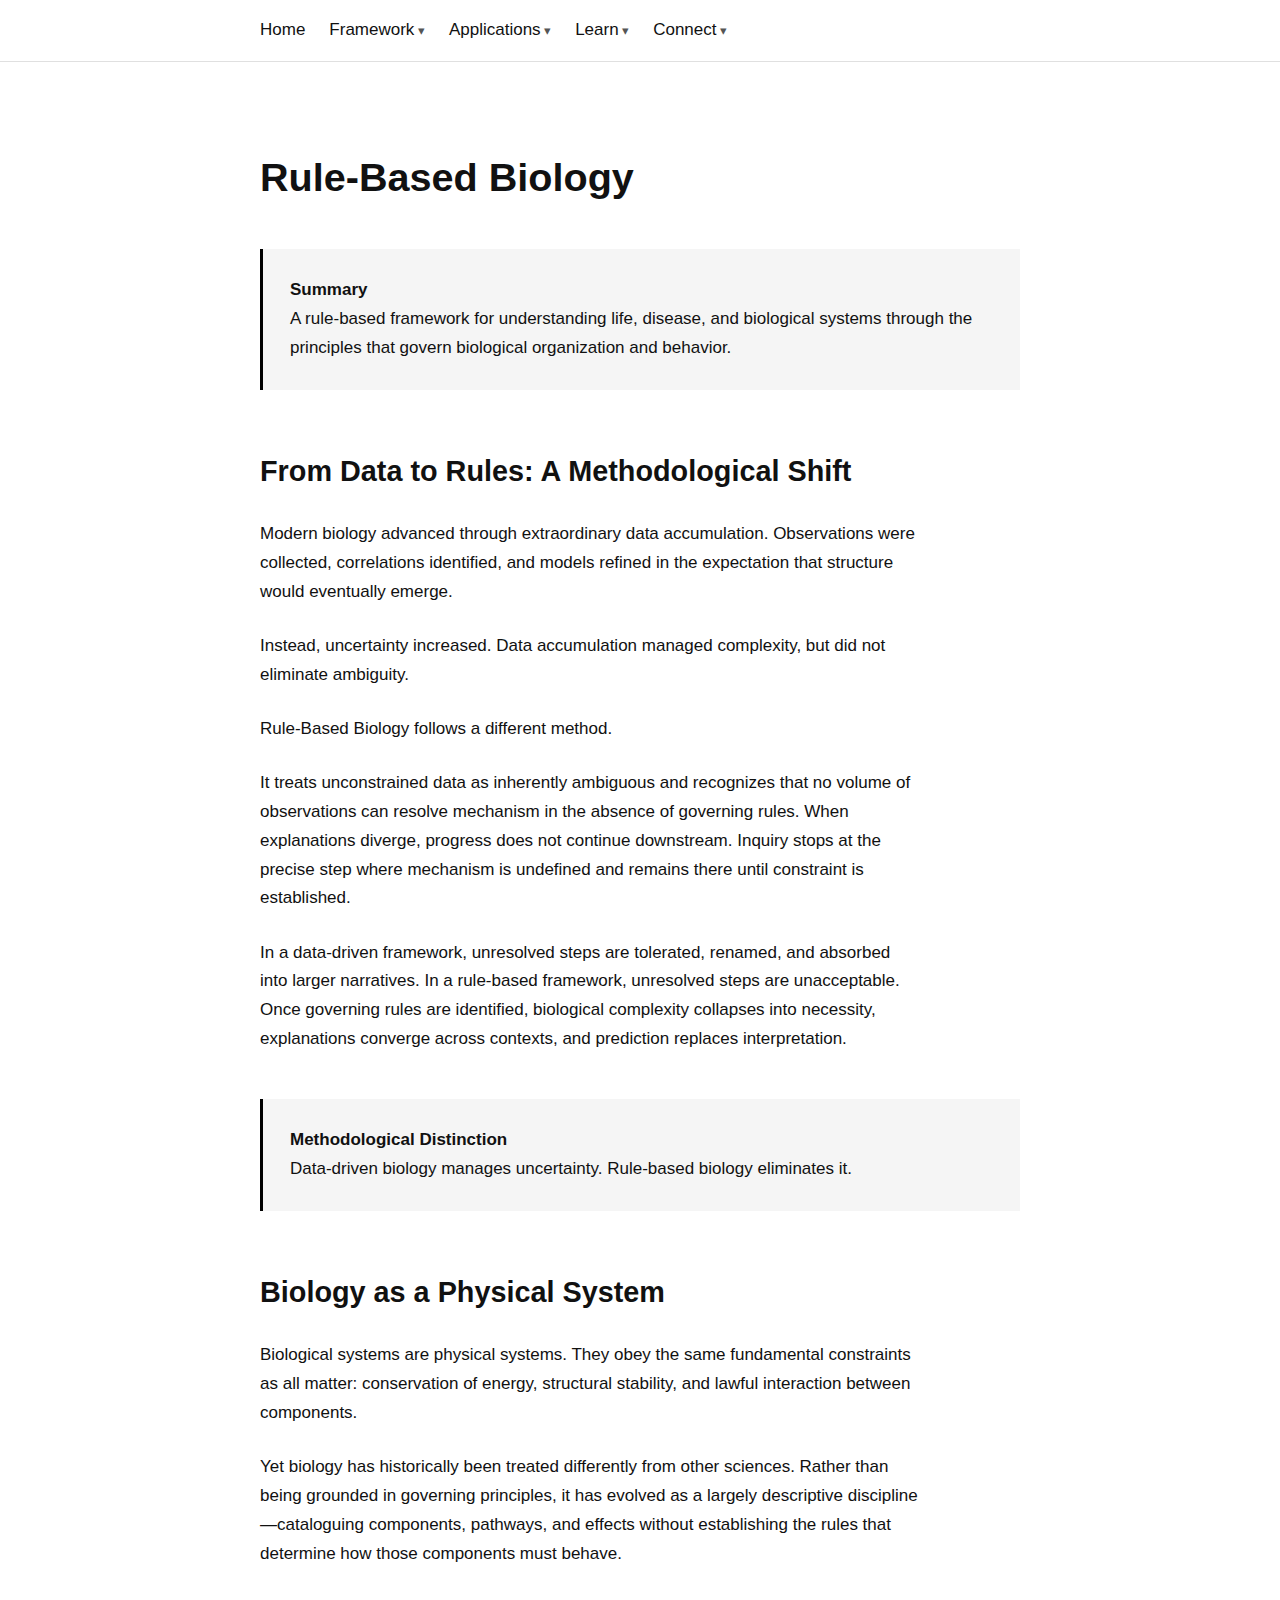
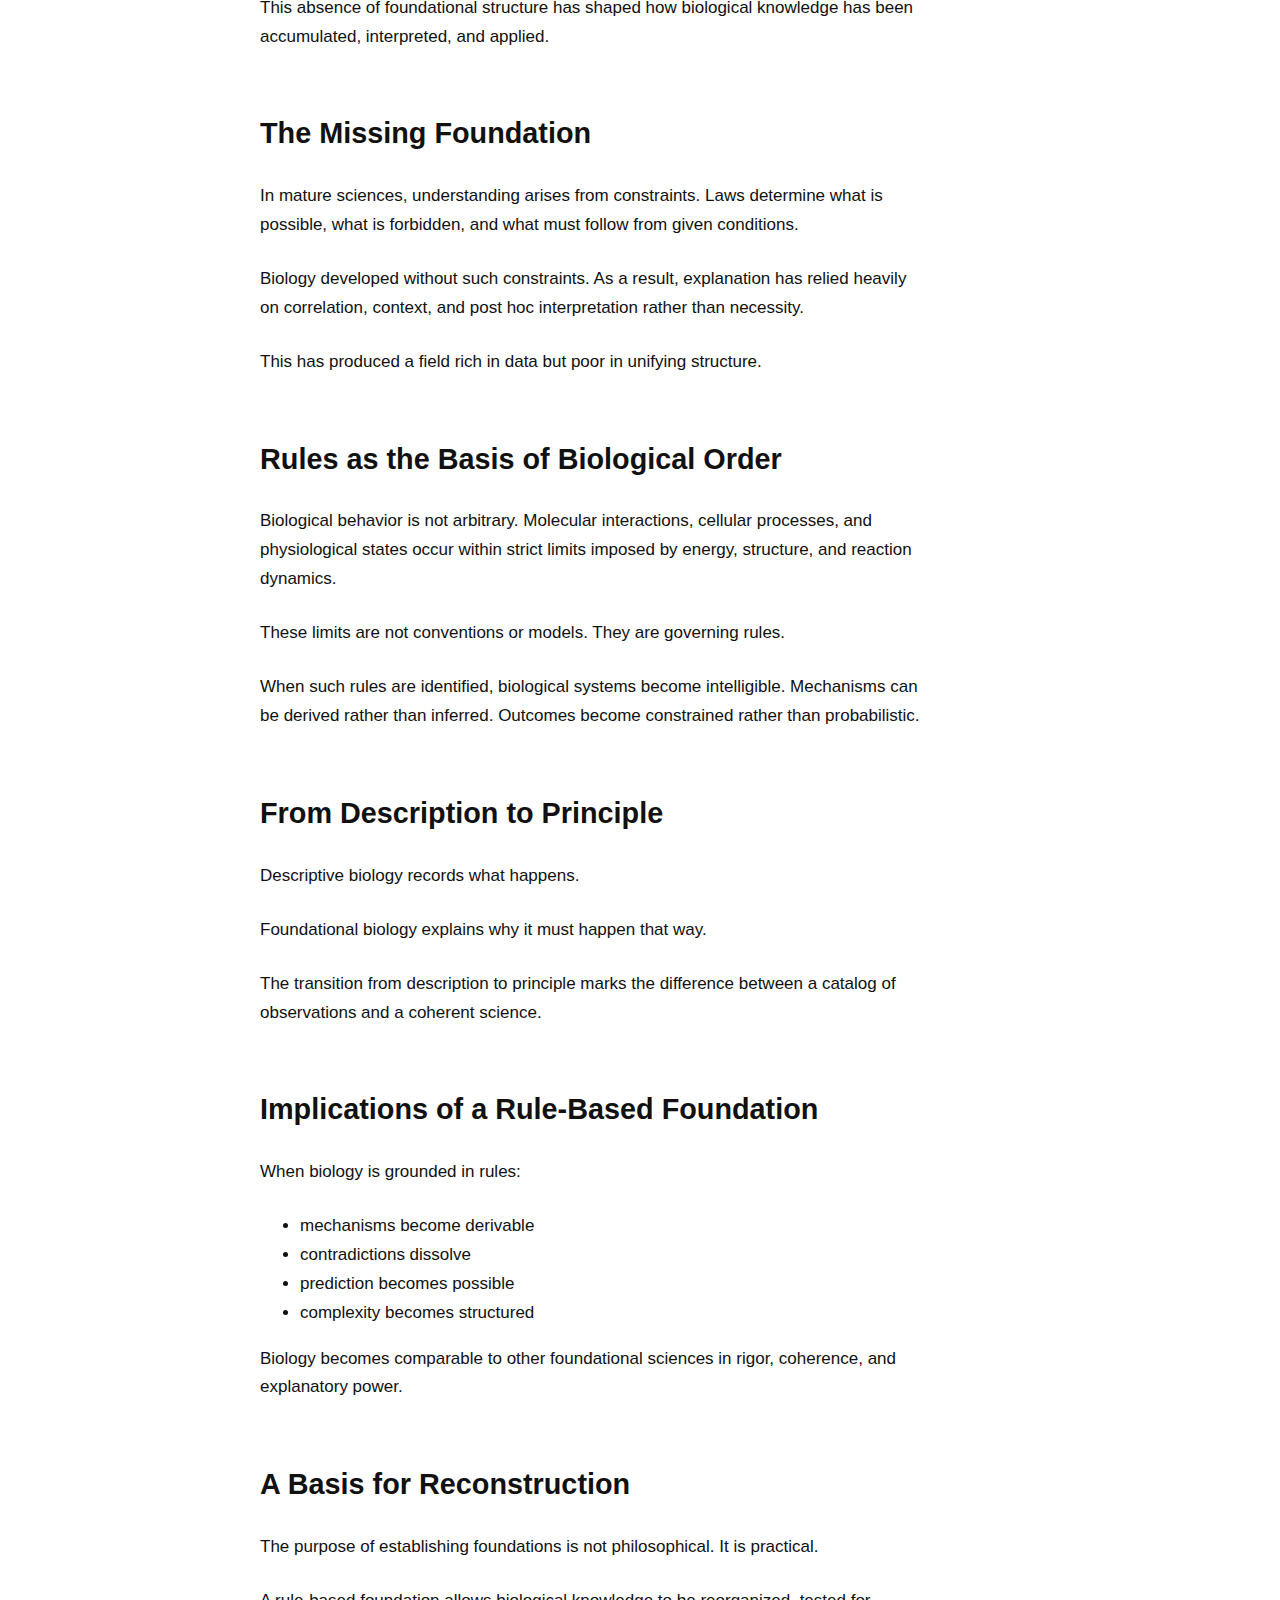
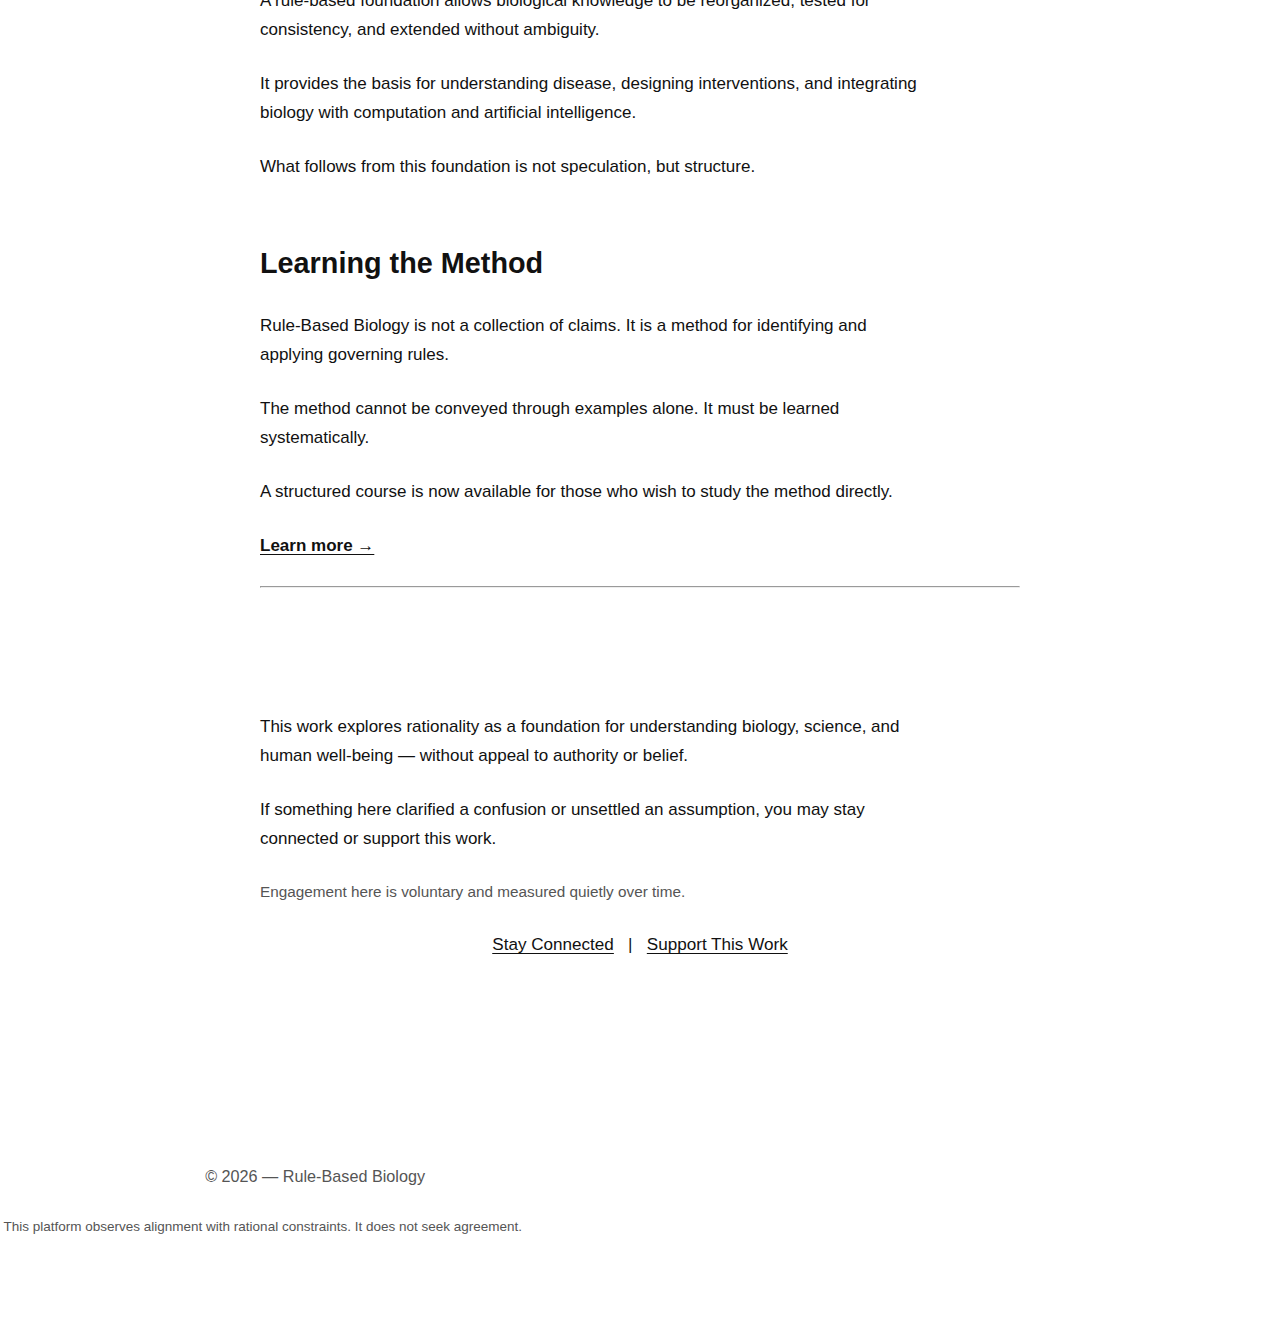
<file: index.html>
<!DOCTYPE html>
<html lang="en">
<head>
    <meta charset="UTF-8">
    <meta name="viewport" content="width=device-width, initial-scale=1.0">

    <title>Rule-Based Biology</title>

    <meta name="description"
          content="A rule-based framework for understanding life, disease, and biological systems through the principles that govern biological organization and behavior.">

    <meta name="robots" content="index, follow">
    <link rel="canonical" href="https://rulebasedbiology.org/">

    <link rel="stylesheet" href="css/main.css">
</head>

<body>

<nav>
  <ul class="nav-level-1">

    <li><a href="index.html">Home</a></li>

    <li class="dropdown">
      <a href="#" class="dropdown-toggle">Framework</a>
      <ul class="nav-level-2">
        <li><a href="why-biology-failed.html">Why Biology Failed</a></li>
        <li><a href="why-rules-matter.html">Why Rules Matter</a></li>
        <li><a href="rule-based-biology.html">Rule-Based Biology</a></li>
      </ul>
    </li>

    <li class="dropdown">
      <a href="#" class="dropdown-toggle">Applications</a>
      <ul class="nav-level-2">
        <li><a href="applications.html">Applications</a></li>
        <li><a href="ai-and-the-future.html">AI &amp; the Future</a></li>
      </ul>
    </li>

    <li class="dropdown">
      <a href="#" class="dropdown-toggle">Learn</a>
      <ul class="nav-level-2">
        <li><a href="learning-and-careers.html">Learning &amp; Careers</a></li>
        <li><a href="consultancy.html">Consultancy</a></li>
        <li><a href="partners.html">Partners</a></li>
      </ul>
    </li>

    <li class="dropdown">
      <a href="#" class="dropdown-toggle">Connect</a>
      <ul class="nav-level-2">
        <li><a href="contact.html">Stay Connected</a></li>
        <li><a href="support.html">Support This Work</a></li>
      </ul>
    </li>

  </ul>
</nav>

<main class="main-content">

<h1>Rule-Based Biology</h1>

<div class="summary-box">
<strong>Summary</strong><br>
A rule-based framework for understanding life, disease, and biological systems through the principles that govern biological organization and behavior.
</div>

<h2>From Data to Rules: A Methodological Shift</h2>

<p>
Modern biology advanced through extraordinary data accumulation. Observations were collected, correlations identified, and models refined in the expectation that structure would eventually emerge.
</p>

<p>
Instead, uncertainty increased. Data accumulation managed complexity, but did not eliminate ambiguity.
</p>

<p>
Rule-Based Biology follows a different method.
</p>

<p>
It treats unconstrained data as inherently ambiguous and recognizes that no volume of observations can resolve mechanism in the absence of governing rules. When explanations diverge, progress does not continue downstream. Inquiry stops at the precise step where mechanism is undefined and remains there until constraint is established.
</p>

<p>
In a data-driven framework, unresolved steps are tolerated, renamed, and absorbed into larger narratives. In a rule-based framework, unresolved steps are unacceptable. Once governing rules are identified, biological complexity collapses into necessity, explanations converge across contexts, and prediction replaces interpretation.
</p>

<div class="summary-box">
<strong>Methodological Distinction</strong><br>
Data-driven biology manages uncertainty.  
Rule-based biology eliminates it.
</div>
    
<h2>Biology as a Physical System</h2>

<p>
Biological systems are physical systems. They obey the same fundamental constraints as all matter: conservation of energy, structural stability, and lawful interaction between components.
</p>

<p>
Yet biology has historically been treated differently from other sciences. Rather than being grounded in governing principles, it has evolved as a largely descriptive discipline—cataloguing components, pathways, and effects without establishing the rules that determine how those components must behave.
</p>

<p>
This absence of foundational structure has shaped how biological knowledge has been accumulated, interpreted, and applied.
</p>

<h2>The Missing Foundation</h2>

<p>
In mature sciences, understanding arises from constraints. Laws determine what is possible, what is forbidden, and what must follow from given conditions.
</p>

<p>
Biology developed without such constraints. As a result, explanation has relied heavily on correlation, context, and post hoc interpretation rather than necessity.
</p>

<p>
This has produced a field rich in data but poor in unifying structure.
</p>

<h2>Rules as the Basis of Biological Order</h2>

<p>
Biological behavior is not arbitrary. Molecular interactions, cellular processes, and physiological states occur within strict limits imposed by energy, structure, and reaction dynamics.
</p>

<p>
These limits are not conventions or models. They are governing rules.
</p>

<p>
When such rules are identified, biological systems become intelligible. Mechanisms can be derived rather than inferred. Outcomes become constrained rather than probabilistic.
</p>

<h2>From Description to Principle</h2>

<p>
Descriptive biology records what happens.
</p>

<p>
Foundational biology explains why it must happen that way.
</p>

<p>
The transition from description to principle marks the difference between a catalog of observations and a coherent science.
</p>

<h2>Implications of a Rule-Based Foundation</h2>

<p>
When biology is grounded in rules:
</p>

<ul>
    <li>mechanisms become derivable</li>
    <li>contradictions dissolve</li>
    <li>prediction becomes possible</li>
    <li>complexity becomes structured</li>
</ul>

<p>
Biology becomes comparable to other foundational sciences in rigor, coherence, and explanatory power.
</p>

<h2>A Basis for Reconstruction</h2>

<p>
The purpose of establishing foundations is not philosophical. It is practical.
</p>

<p>
A rule-based foundation allows biological knowledge to be reorganized, tested for consistency, and extended without ambiguity.
</p>

<p>
It provides the basis for understanding disease, designing interventions, and integrating biology with computation and artificial intelligence.
</p>

<p>
What follows from this foundation is not speculation, but structure.
</p>

<h2>Learning the Method</h2>

<p>
Rule-Based Biology is not a collection of claims.  
It is a method for identifying and applying governing rules.
</p>

<p>
The method cannot be conveyed through examples alone.  
It must be learned systematically.
</p>

<p>
A structured course is now available for those who wish to study the method directly.
</p>

<p>
<a href="learning-and-careers.html"><strong>Learn more →</strong></a>
</p>

<hr>

<section class="closing-filter">

  <p>
    This work explores rationality as a foundation for understanding biology, science,
    and human well-being — without appeal to authority or belief.
  </p>

  <p>
    If something here clarified a confusion or unsettled an assumption,
    you may stay connected or support this work.
  </p>

  <p class="quiet-note">
    Engagement here is voluntary and measured quietly over time.
  </p>

  <div class="action-links">
    <a href="contact.html">Stay Connected</a>
    &nbsp;&nbsp;|&nbsp;&nbsp;
    <a href="support.html">Support This Work</a>
  </div>

</section>
    
</main>

<footer>
  <p>© 2026 — Rule-Based Biology</p>
  <p class="footer-qualifier">
    This platform observes alignment with rational constraints. It does not seek agreement.
  </p>
</footer>

<script>
document.addEventListener("DOMContentLoaded", function () {

  const toggles = document.querySelectorAll(".dropdown-toggle");

  toggles.forEach(toggle => {

    toggle.addEventListener("click", function (e) {

      if (window.innerWidth <= 768) {
        e.preventDefault();

        const parent = this.parentElement;

        /* Close other open dropdowns */
        document.querySelectorAll(".dropdown").forEach(item => {
          if (item !== parent) {
            item.classList.remove("open");
          }
        });

        /* Toggle current dropdown */
        parent.classList.toggle("open");
      }

    });

  });

});
</script>
    
</body>
</html>
</file>
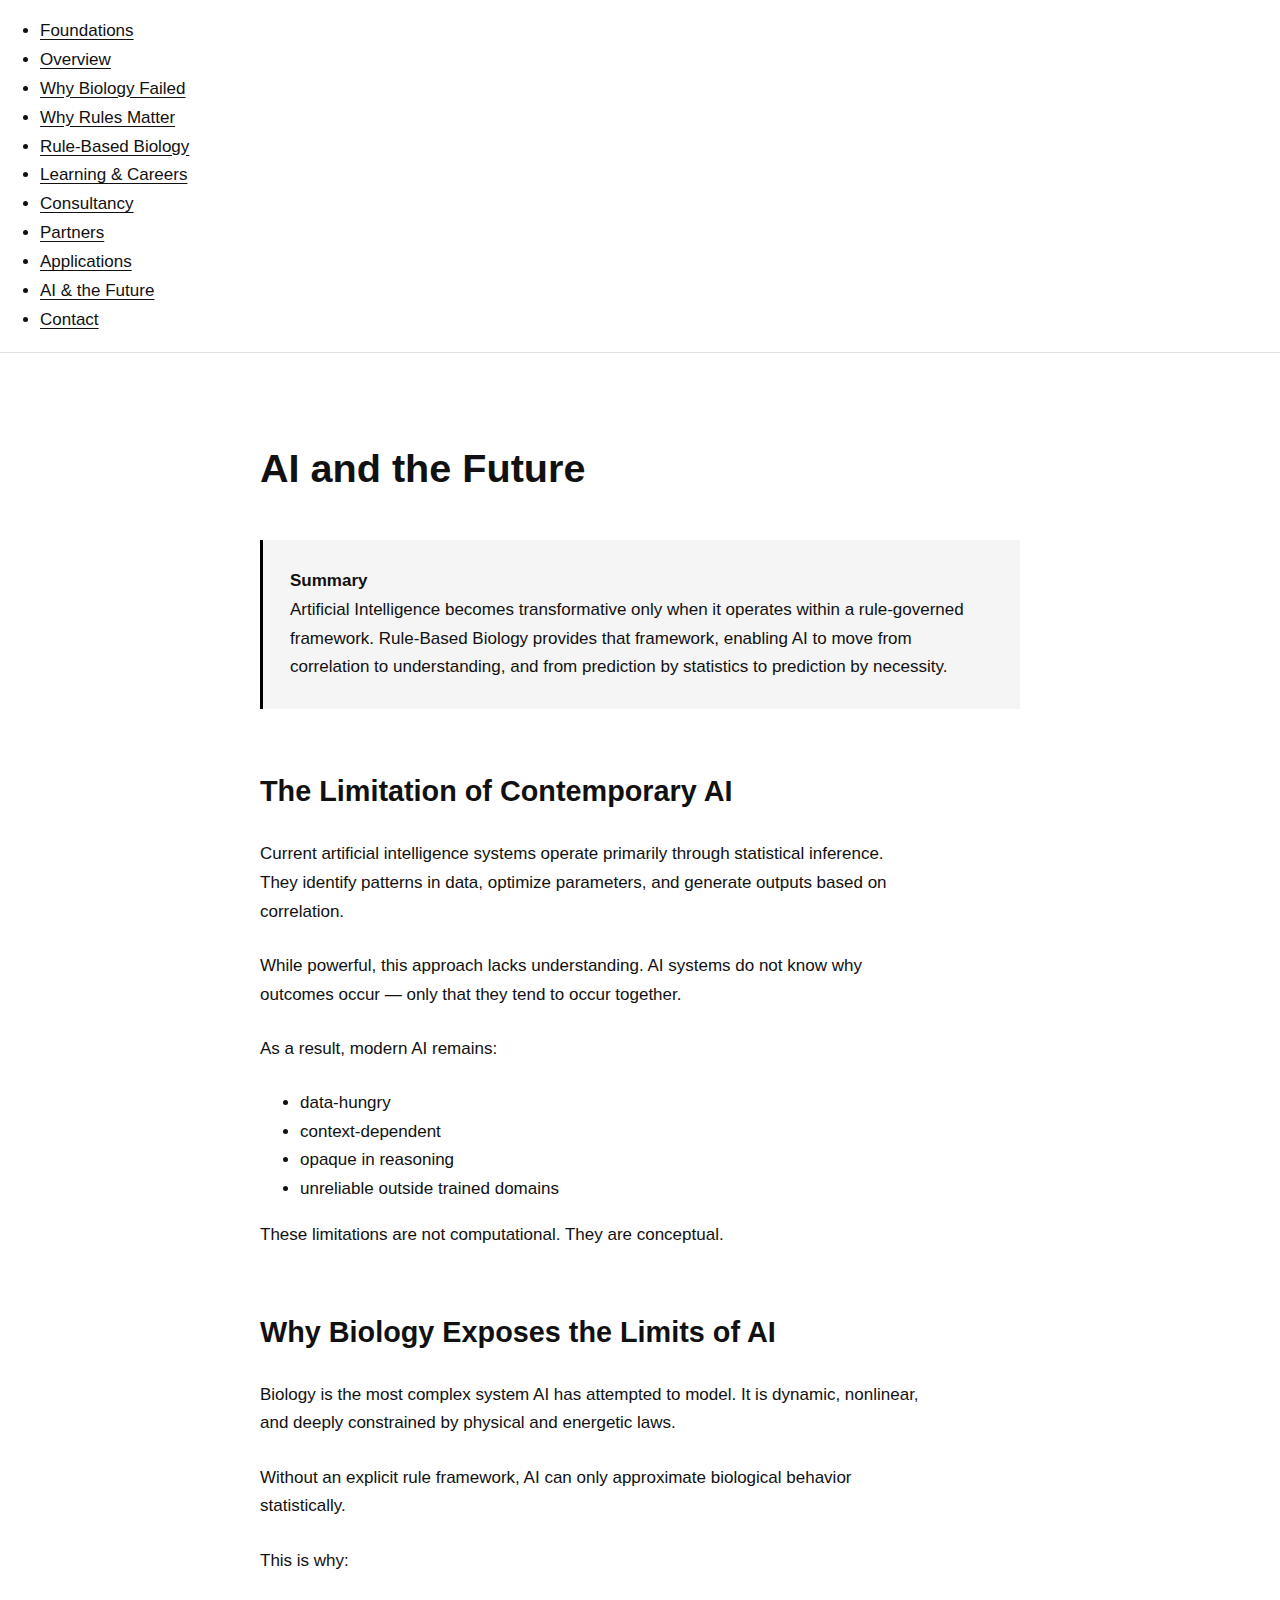
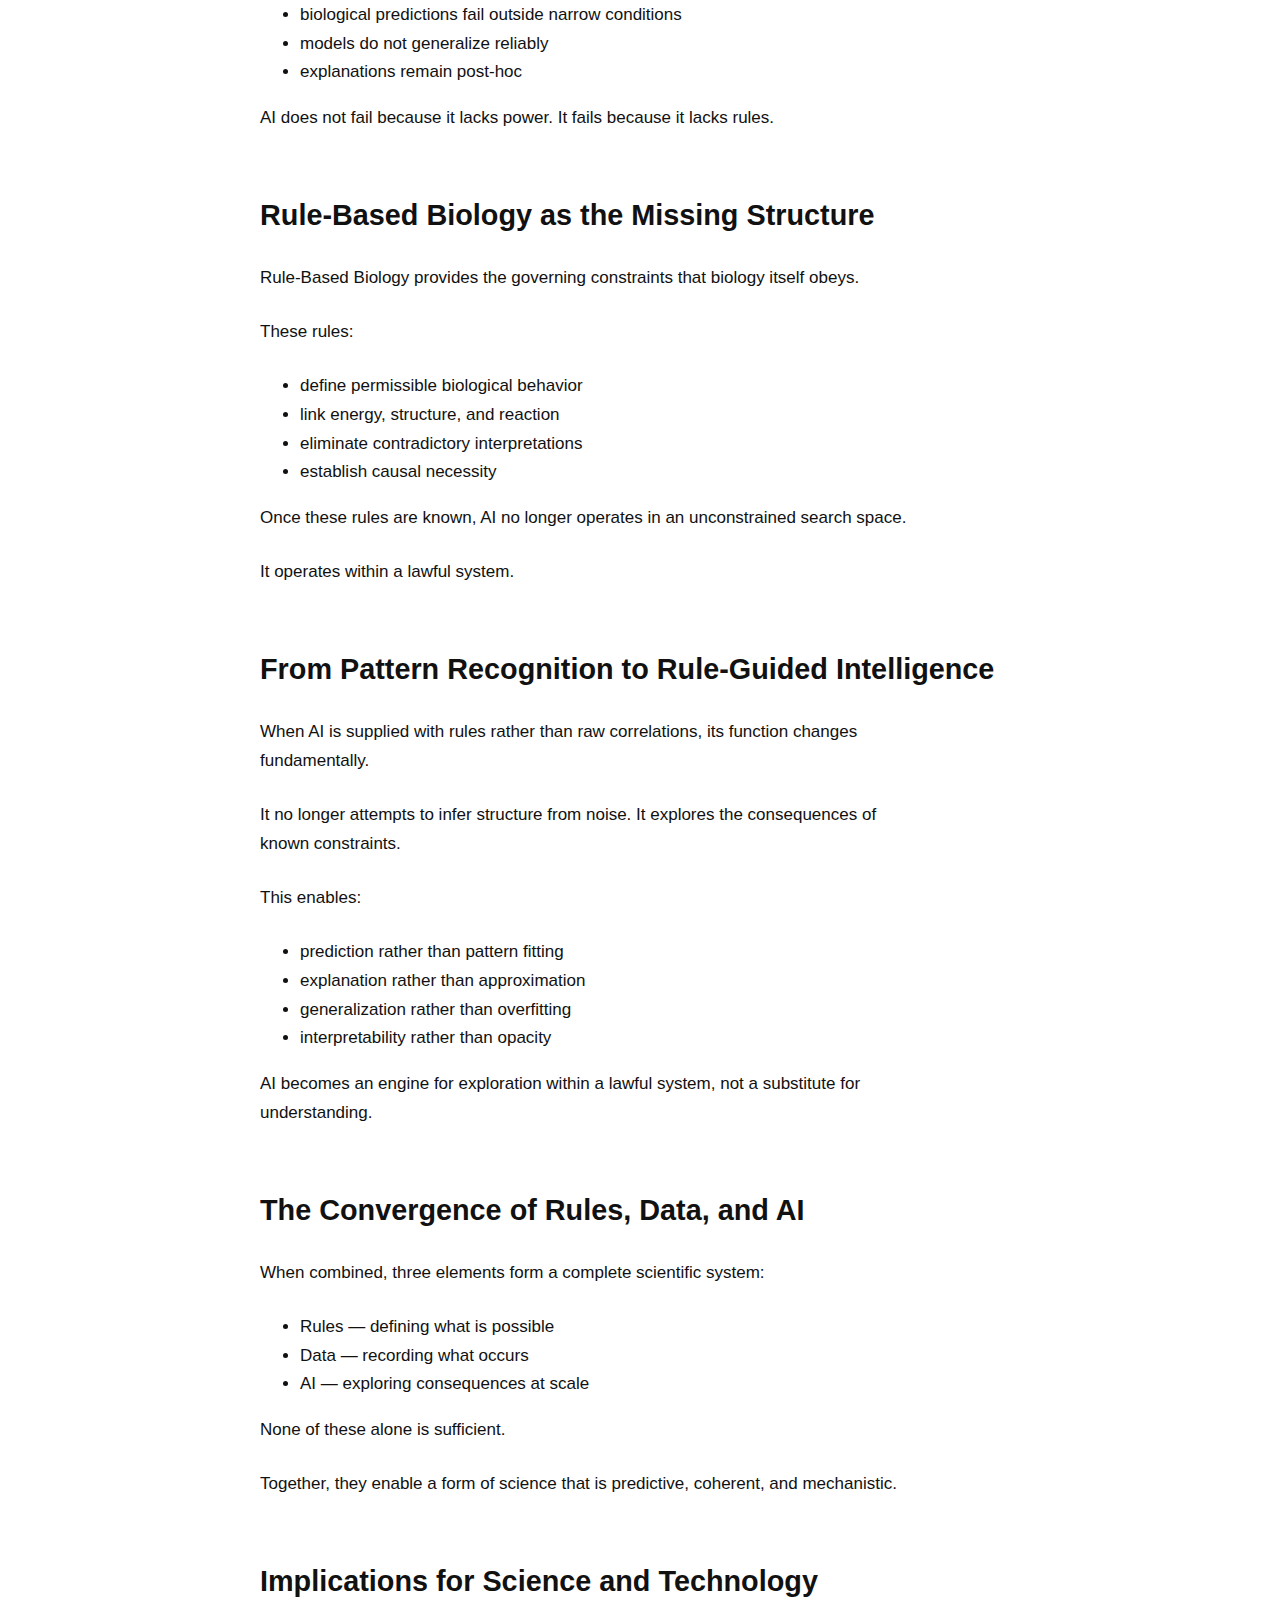
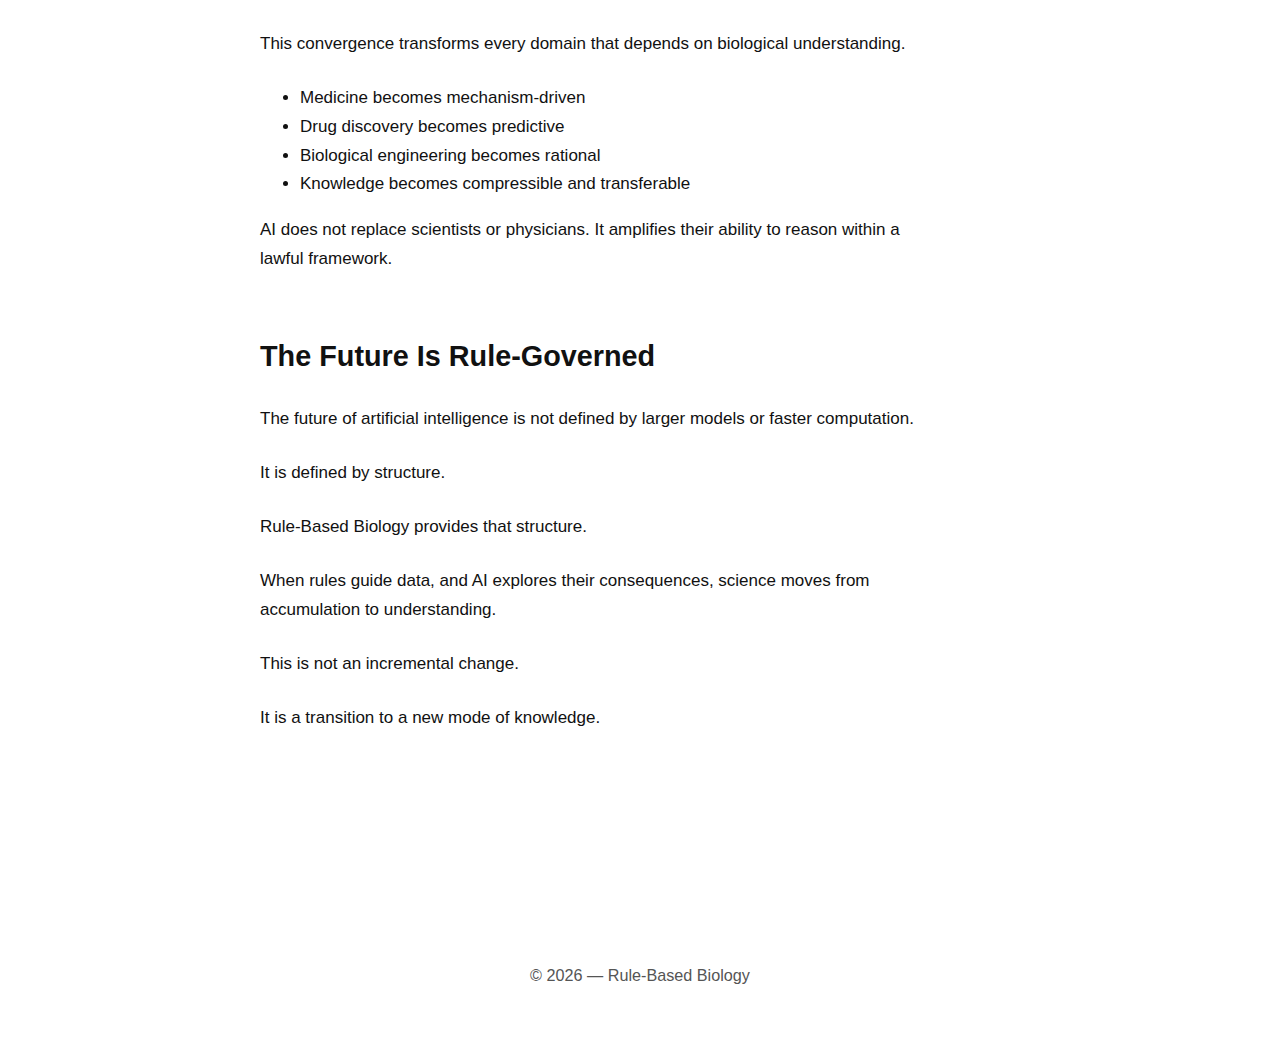
<file: ai-and-the-future.html>
<!DOCTYPE html>
<html lang="en">
<head>
    <meta charset="UTF-8">
    <meta name="viewport" content="width=device-width, initial-scale=1.0">

    <title>AI and the Future — Biology, Rules, and Intelligence</title>

    <meta name="description"
          content="How Rule-Based Biology enables a new generation of artificial intelligence grounded in rules, not correlation, enabling predictive science and coherent technology.">

    <meta name="robots" content="index, follow">

    <link rel="canonical" href="https://rulebasedbiology.org/ai-and-the-future.html">
    <link rel="stylesheet" href="css/main.css">
</head>

<body>

<nav>
  <ul>
    <li><a href="index.html">Foundations</a></li>
    <li><a href="home.html">Overview</a></li>

    <li><a href="why-biology-failed.html">Why Biology Failed</a></li>
    <li><a href="why-rules-matter.html">Why Rules Matter</a></li>
    <li><a href="rule-based-biology.html">Rule-Based Biology</a></li>

    <li><a href="learning-and-careers.html">Learning & Careers</a></li>
    <li><a href="consultancy.html">Consultancy</a></li>
    <li><a href="partners.html">Partners</a></li>

    <li><a href="applications.html">Applications</a></li>
    <li><a href="ai-and-the-future.html">AI & the Future</a></li>
    <li><a href="contact.html">Contact</a></li>
  </ul>
</nav>

<main class="main-content">

<h1>AI and the Future</h1>

<div class="summary-box">
<strong>Summary</strong><br>
Artificial Intelligence becomes transformative only when it operates within a rule-governed framework.  
Rule-Based Biology provides that framework, enabling AI to move from correlation to understanding, and from prediction by statistics to prediction by necessity.
</div>

<h2>The Limitation of Contemporary AI</h2>

<p>
Current artificial intelligence systems operate primarily through statistical inference. They identify patterns in data, optimize parameters, and generate outputs based on correlation.
</p>

<p>
While powerful, this approach lacks understanding. AI systems do not know why outcomes occur — only that they tend to occur together.
</p>

<p>
As a result, modern AI remains:
</p>

<ul>
    <li>data-hungry</li>
    <li>context-dependent</li>
    <li>opaque in reasoning</li>
    <li>unreliable outside trained domains</li>
</ul>

<p>
These limitations are not computational. They are conceptual.
</p>

<h2>Why Biology Exposes the Limits of AI</h2>

<p>
Biology is the most complex system AI has attempted to model. It is dynamic, nonlinear, and deeply constrained by physical and energetic laws.
</p>

<p>
Without an explicit rule framework, AI can only approximate biological behavior statistically.
</p>

<p>
This is why:
</p>

<ul>
    <li>biological predictions fail outside narrow conditions</li>
    <li>models do not generalize reliably</li>
    <li>explanations remain post-hoc</li>
</ul>

<p>
AI does not fail because it lacks power.  
It fails because it lacks rules.
</p>

<h2>Rule-Based Biology as the Missing Structure</h2>

<p>
Rule-Based Biology provides the governing constraints that biology itself obeys.
</p>

<p>
These rules:
</p>

<ul>
    <li>define permissible biological behavior</li>
    <li>link energy, structure, and reaction</li>
    <li>eliminate contradictory interpretations</li>
    <li>establish causal necessity</li>
</ul>

<p>
Once these rules are known, AI no longer operates in an unconstrained search space.
</p>

<p>
It operates within a lawful system.
</p>

<h2>From Pattern Recognition to Rule-Guided Intelligence</h2>

<p>
When AI is supplied with rules rather than raw correlations, its function changes fundamentally.
</p>

<p>
It no longer attempts to infer structure from noise.  
It explores the consequences of known constraints.
</p>

<p>
This enables:
</p>

<ul>
    <li>prediction rather than pattern fitting</li>
    <li>explanation rather than approximation</li>
    <li>generalization rather than overfitting</li>
    <li>interpretability rather than opacity</li>
</ul>

<p>
AI becomes an engine for exploration within a lawful system, not a substitute for understanding.
</p>

<h2>The Convergence of Rules, Data, and AI</h2>

<p>
When combined, three elements form a complete scientific system:
</p>

<ul>
    <li>Rules — defining what is possible</li>
    <li>Data — recording what occurs</li>
    <li>AI — exploring consequences at scale</li>
</ul>

<p>
None of these alone is sufficient.
</p>

<p>
Together, they enable a form of science that is predictive, coherent, and mechanistic.
</p>

<h2>Implications for Science and Technology</h2>

<p>
This convergence transforms every domain that depends on biological understanding.
</p>

<ul>
    <li>Medicine becomes mechanism-driven</li>
    <li>Drug discovery becomes predictive</li>
    <li>Biological engineering becomes rational</li>
    <li>Knowledge becomes compressible and transferable</li>
</ul>

<p>
AI does not replace scientists or physicians.  
It amplifies their ability to reason within a lawful framework.
</p>

<h2>The Future Is Rule-Governed</h2>

<p>
The future of artificial intelligence is not defined by larger models or faster computation.
</p>

<p>
It is defined by structure.
</p>

<p>
Rule-Based Biology provides that structure.
</p>

<p>
When rules guide data, and AI explores their consequences, science moves from accumulation to understanding.
</p>

<p>
This is not an incremental change.
</p>

<p>
It is a transition to a new mode of knowledge.
</p>

</main>

<footer>
© 2026 — Rule-Based Biology
</footer>

</body>
</html>
</file>
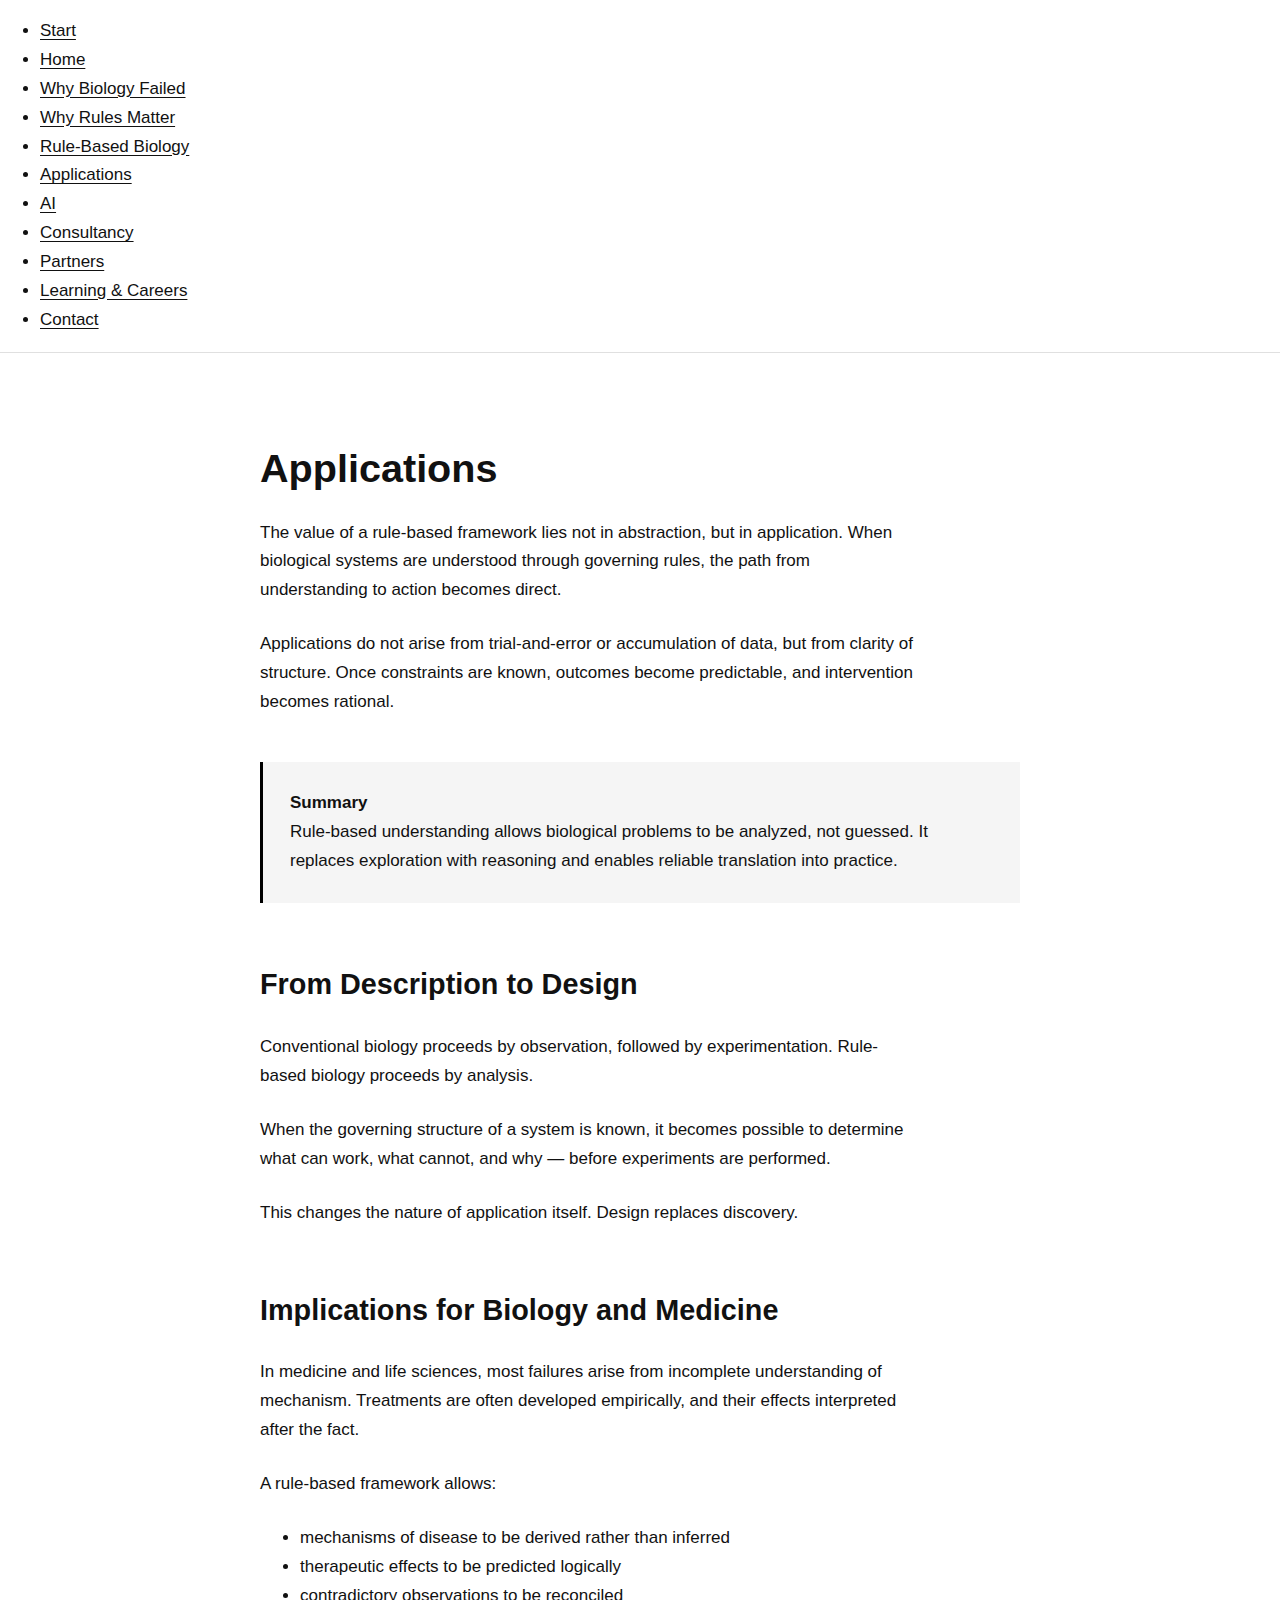
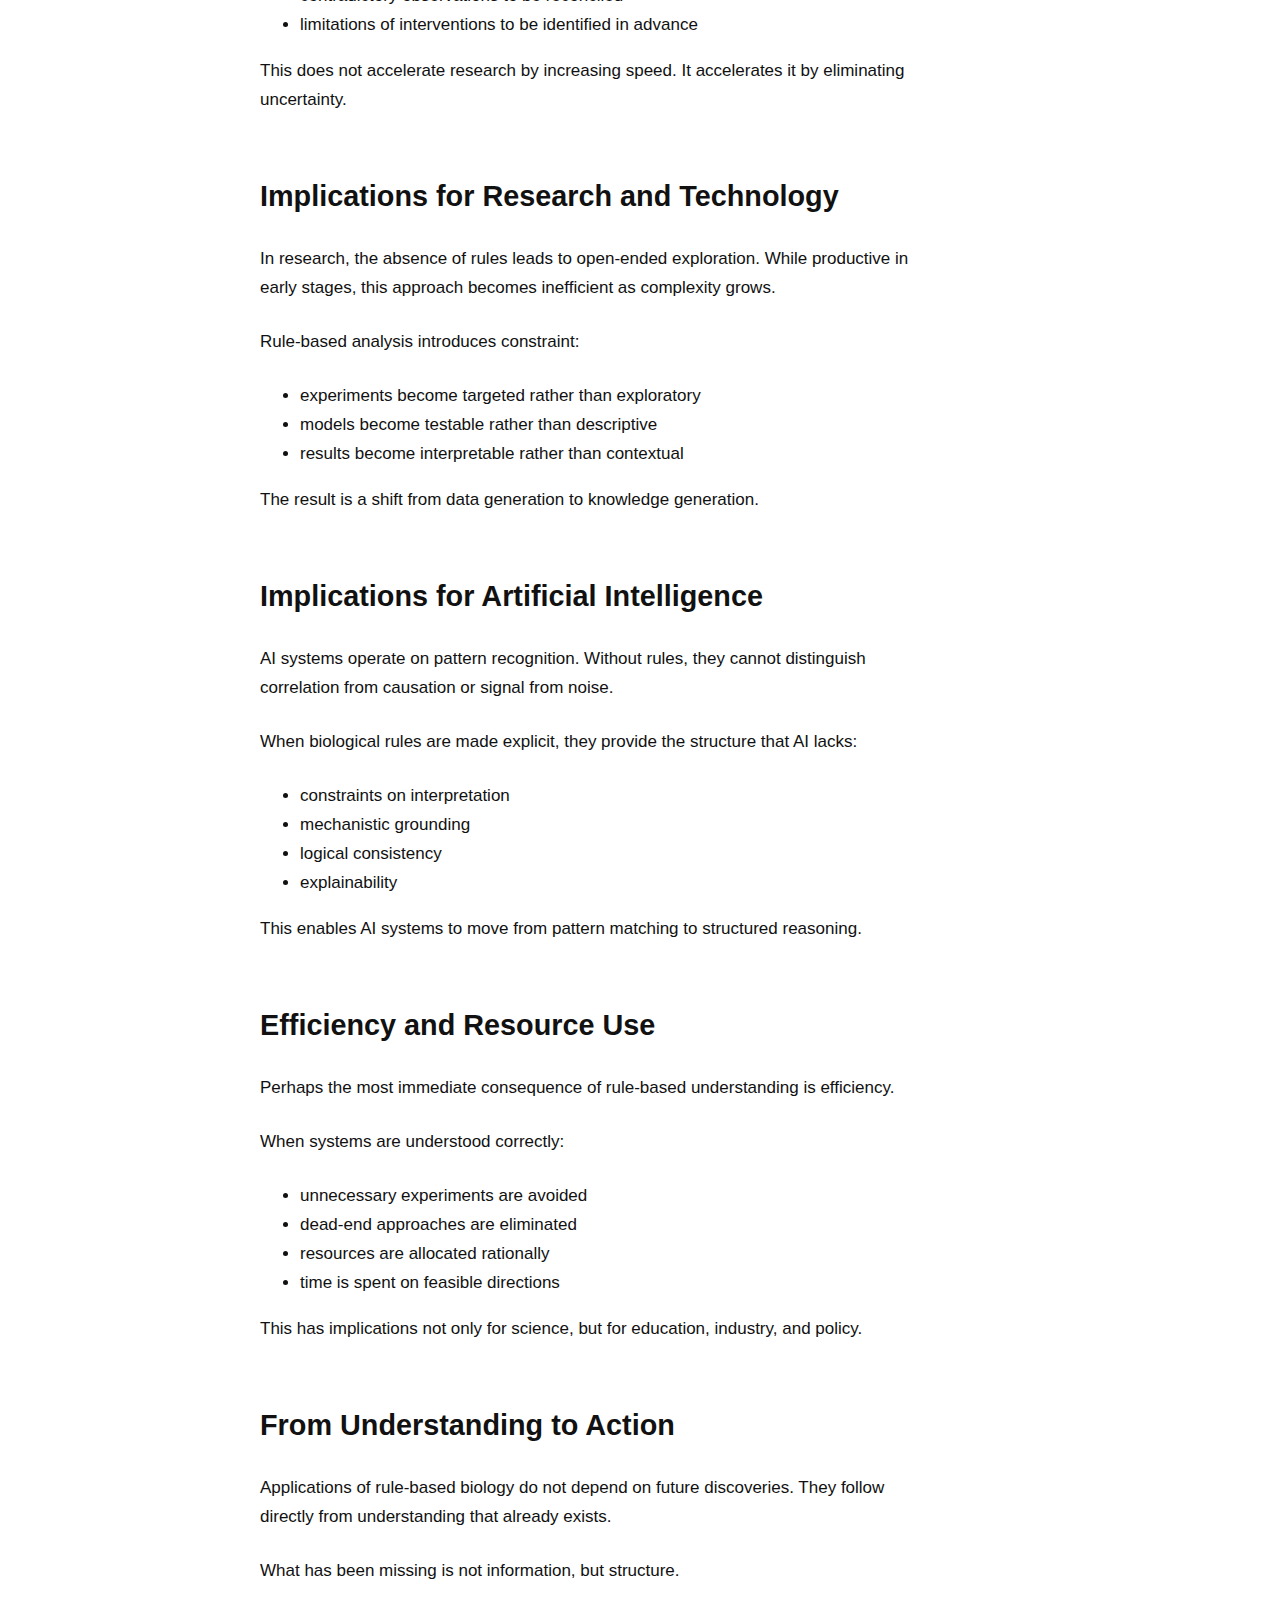
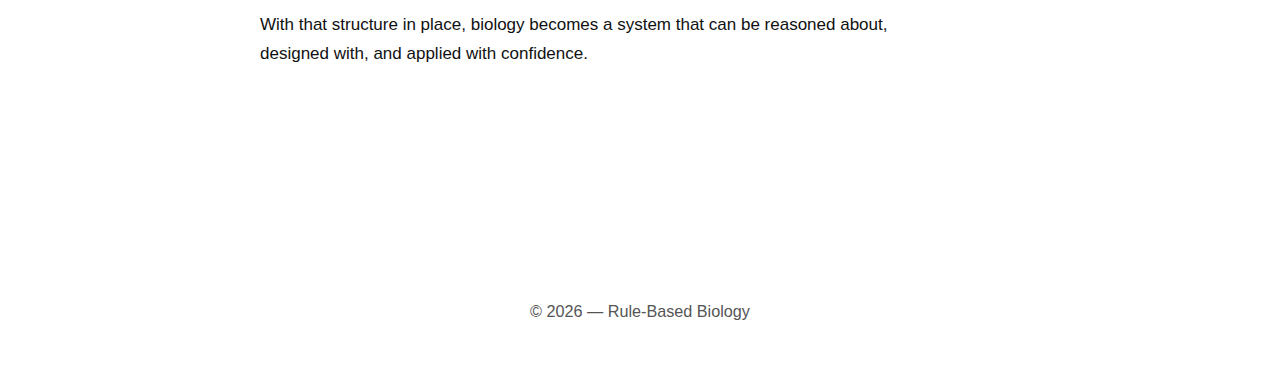
<file: applications.html>
<!DOCTYPE html>
<html lang="en">
<head>
    <meta charset="UTF-8">
<meta name="viewport" content="width=device-width, initial-scale=1.0">

<title>AI & the Future | Rule-Based Biology</title>

<meta name="description"
      content="A framework for understanding biological systems through fundamental rules governing energy, structure, and function.">

<meta name="robots" content="index, follow">

<link rel="canonical" href="https://rulebasedbiology.org/">
    <meta charset="UTF-8">
    <meta name="viewport" content="width=device-width, initial-scale=1.0">
    <title>Applications</title>
    <link rel="stylesheet" href="css/main.css">
</head>
<body>

<nav>
    <ul>
        <li><a href="index.html">Start</a></li>
        <li><a href="home.html">Home</a></li>
        <li><a href="why-biology-failed.html">Why Biology Failed</a></li>
        <li><a href="why-rules-matter.html">Why Rules Matter</a></li>
        <li><a href="rule-based-biology.html">Rule-Based Biology</a></li>
        <li><a href="applications.html">Applications</a></li>
        <li><a href="ai-and-the-future.html">AI</a></li>
        <li><a href="consultancy.html">Consultancy</a></li>
        <li><a href="partners.html">Partners</a></li>
        <li><a href="learning-and-careers.html">Learning & Careers</a></li>
        <li><a href="contact.html">Contact</a></li>
    </ul>
</nav>

<main class="main-content">

<h1>Applications</h1>

<p>
The value of a rule-based framework lies not in abstraction, but in application.
When biological systems are understood through governing rules, the path from
understanding to action becomes direct.
</p>

<p>
Applications do not arise from trial-and-error or accumulation of data, but from
clarity of structure. Once constraints are known, outcomes become predictable,
and intervention becomes rational.
</p>

<div class="summary-box">
<strong>Summary</strong><br>
Rule-based understanding allows biological problems to be analyzed, not guessed.
It replaces exploration with reasoning and enables reliable translation into practice.
</div>

<h2>From Description to Design</h2>

<p>
Conventional biology proceeds by observation, followed by experimentation.
Rule-based biology proceeds by analysis.
</p>

<p>
When the governing structure of a system is known, it becomes possible to determine
what can work, what cannot, and why — before experiments are performed.
</p>

<p>
This changes the nature of application itself. Design replaces discovery.
</p>

<h2>Implications for Biology and Medicine</h2>

<p>
In medicine and life sciences, most failures arise from incomplete understanding
of mechanism. Treatments are often developed empirically, and their effects interpreted
after the fact.
</p>

<p>
A rule-based framework allows:
</p>

<ul>
    <li>mechanisms of disease to be derived rather than inferred</li>
    <li>therapeutic effects to be predicted logically</li>
    <li>contradictory observations to be reconciled</li>
    <li>limitations of interventions to be identified in advance</li>
</ul>

<p>
This does not accelerate research by increasing speed.  
It accelerates it by eliminating uncertainty.
</p>

<h2>Implications for Research and Technology</h2>

<p>
In research, the absence of rules leads to open-ended exploration.
While productive in early stages, this approach becomes inefficient as complexity grows.
</p>

<p>
Rule-based analysis introduces constraint:
</p>

<ul>
    <li>experiments become targeted rather than exploratory</li>
    <li>models become testable rather than descriptive</li>
    <li>results become interpretable rather than contextual</li>
</ul>

<p>
The result is a shift from data generation to knowledge generation.
</p>

<h2>Implications for Artificial Intelligence</h2>

<p>
AI systems operate on pattern recognition. Without rules, they cannot distinguish
correlation from causation or signal from noise.
</p>

<p>
When biological rules are made explicit, they provide the structure that AI lacks:
</p>

<ul>
    <li>constraints on interpretation</li>
    <li>mechanistic grounding</li>
    <li>logical consistency</li>
    <li>explainability</li>
</ul>

<p>
This enables AI systems to move from pattern matching to structured reasoning.
</p>

<h2>Efficiency and Resource Use</h2>

<p>
Perhaps the most immediate consequence of rule-based understanding is efficiency.
</p>

<p>
When systems are understood correctly:
</p>

<ul>
    <li>unnecessary experiments are avoided</li>
    <li>dead-end approaches are eliminated</li>
    <li>resources are allocated rationally</li>
    <li>time is spent on feasible directions</li>
</ul>

<p>
This has implications not only for science, but for education, industry, and policy.
</p>

<h2>From Understanding to Action</h2>

<p>
Applications of rule-based biology do not depend on future discoveries.
They follow directly from understanding that already exists.
</p>

<p>
What has been missing is not information, but structure.
</p>

<p>
With that structure in place, biology becomes a system that can be reasoned about,
designed with, and applied with confidence.
</p>

</main>

<footer>
© 2026 — Rule-Based Biology
</footer>

</body>
</html>
</file>
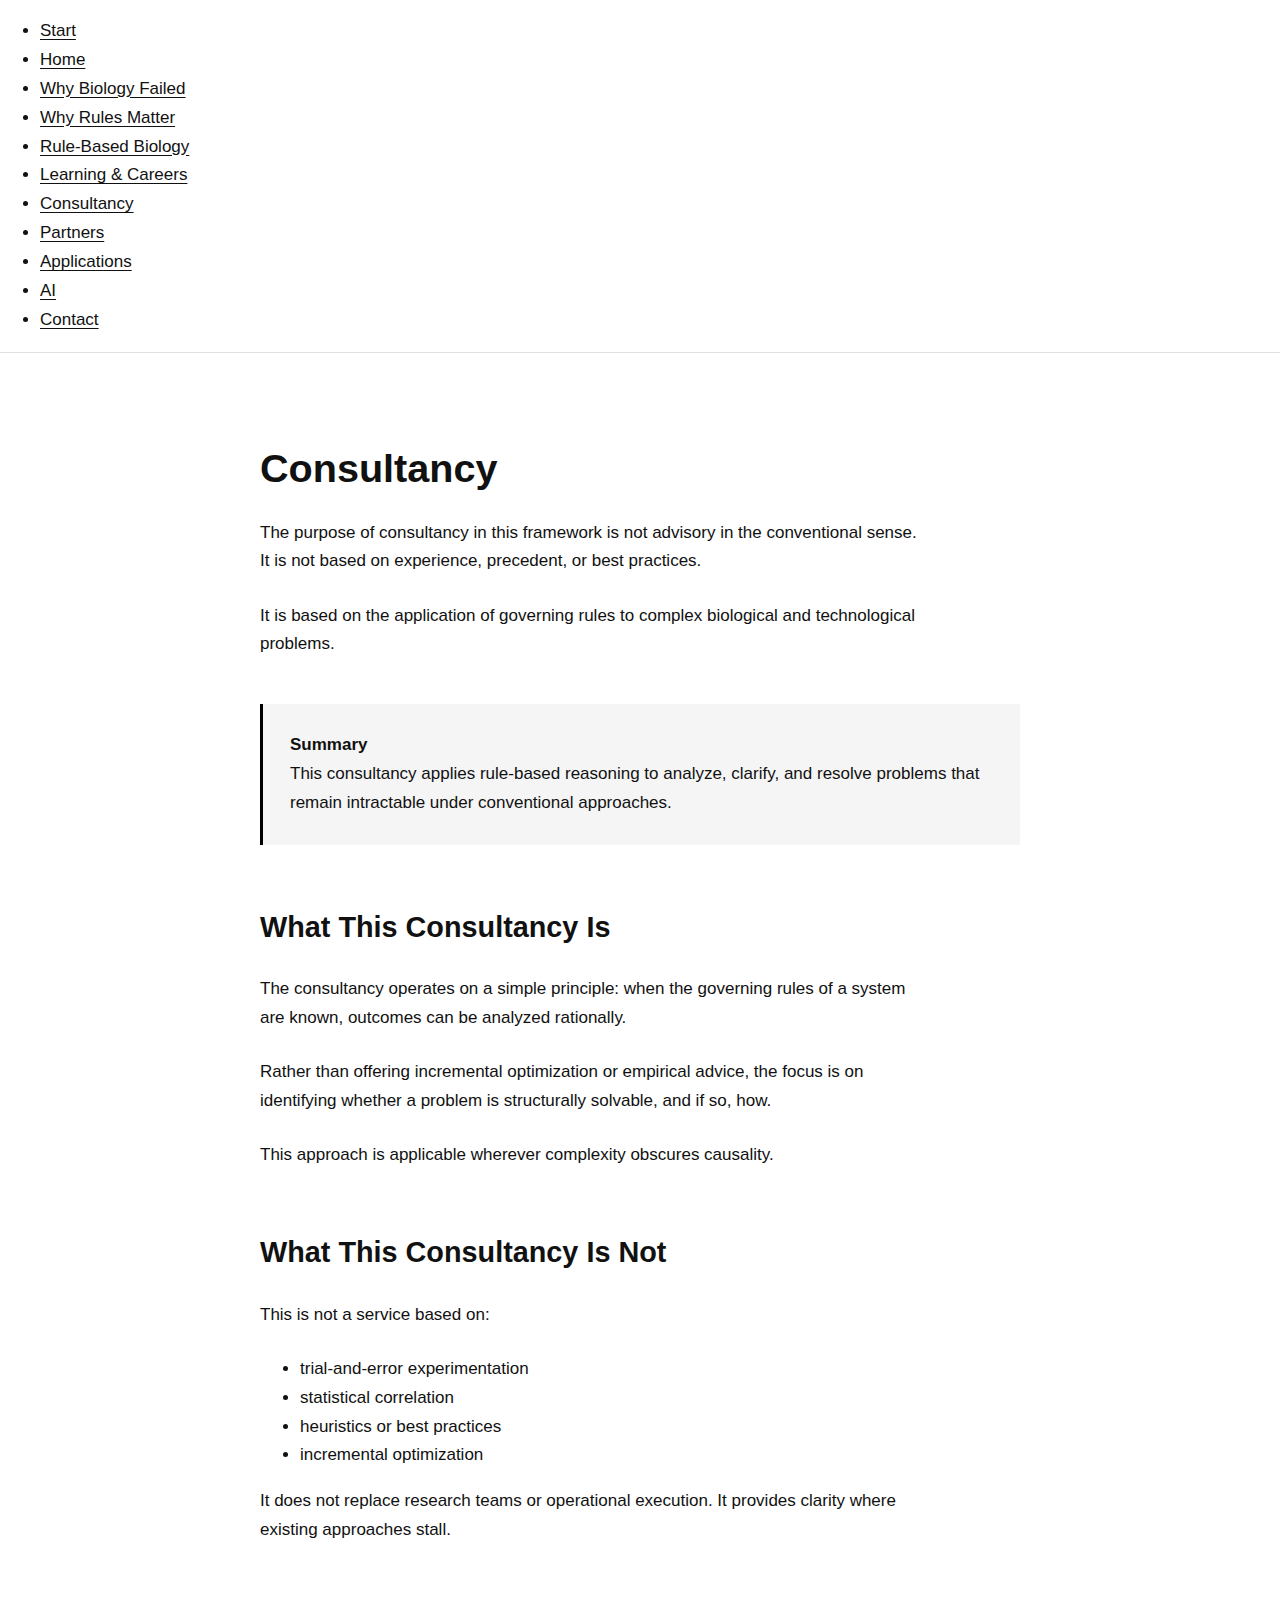
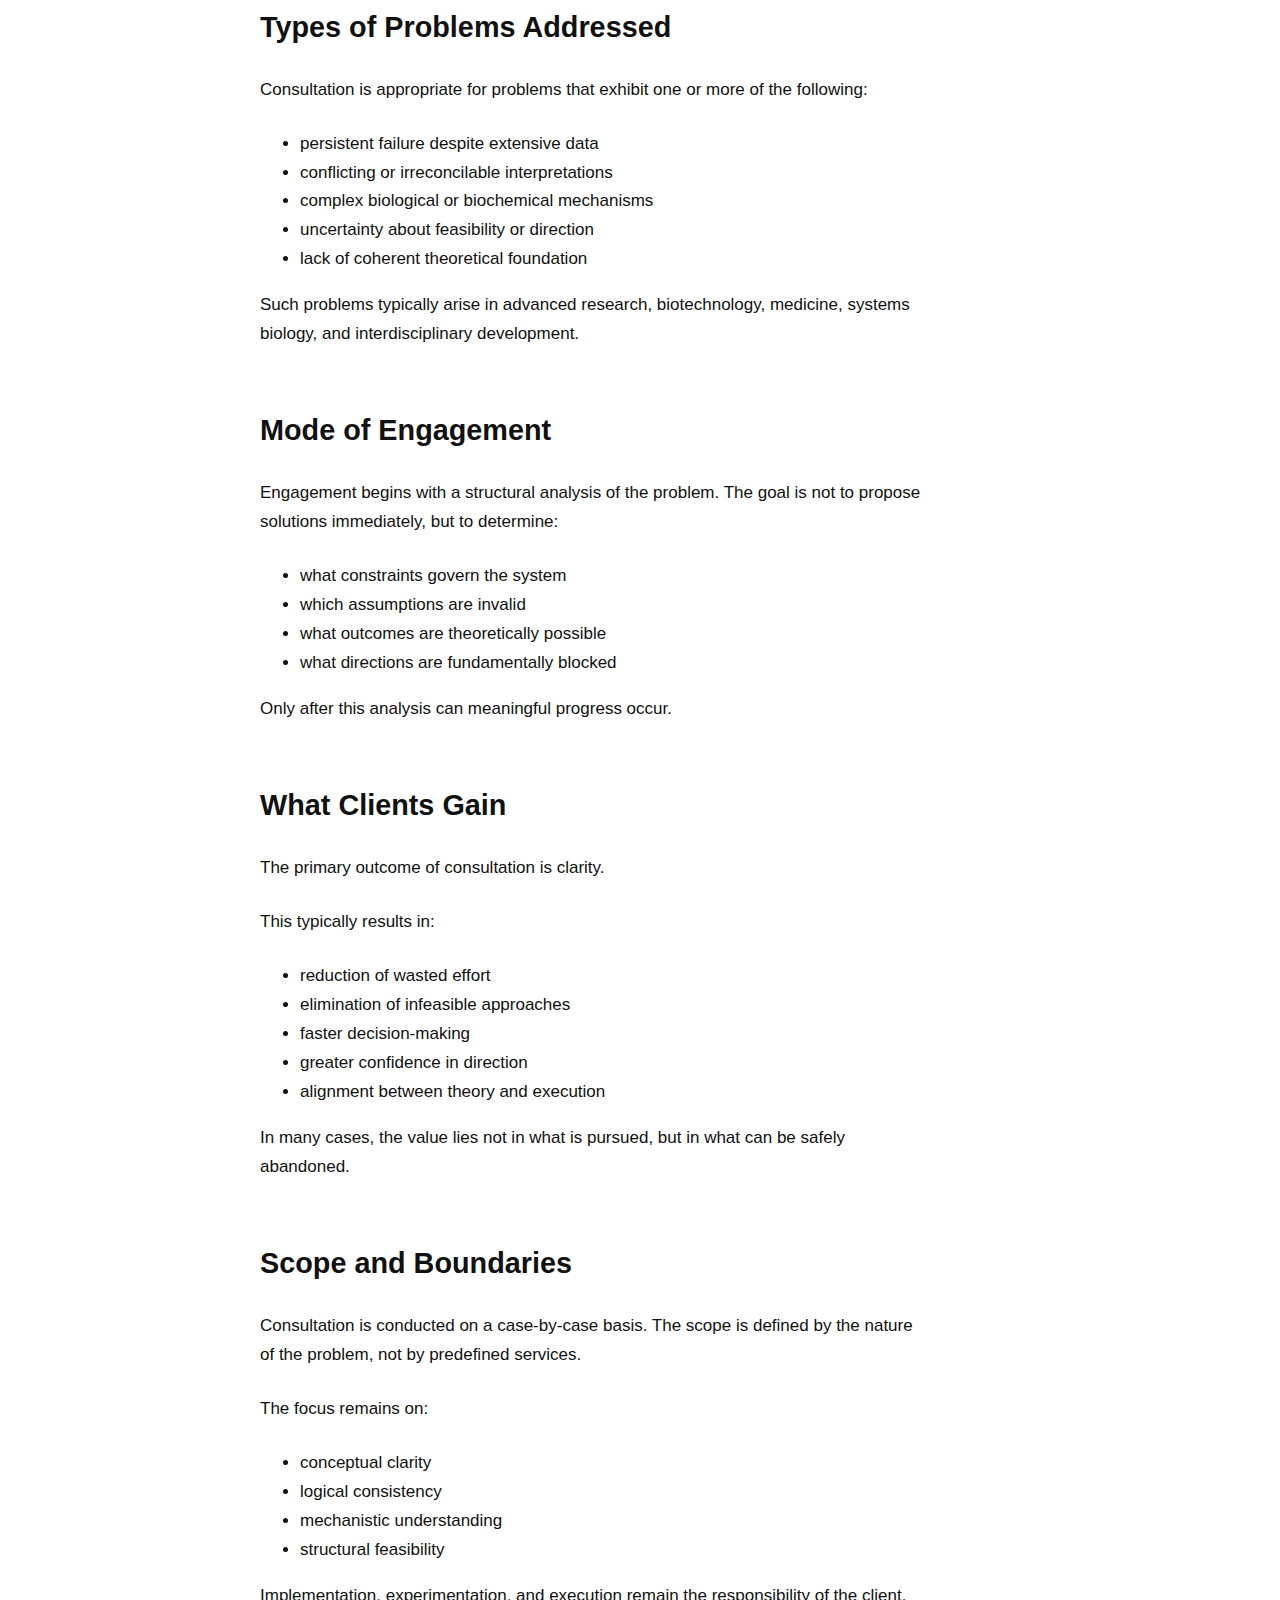
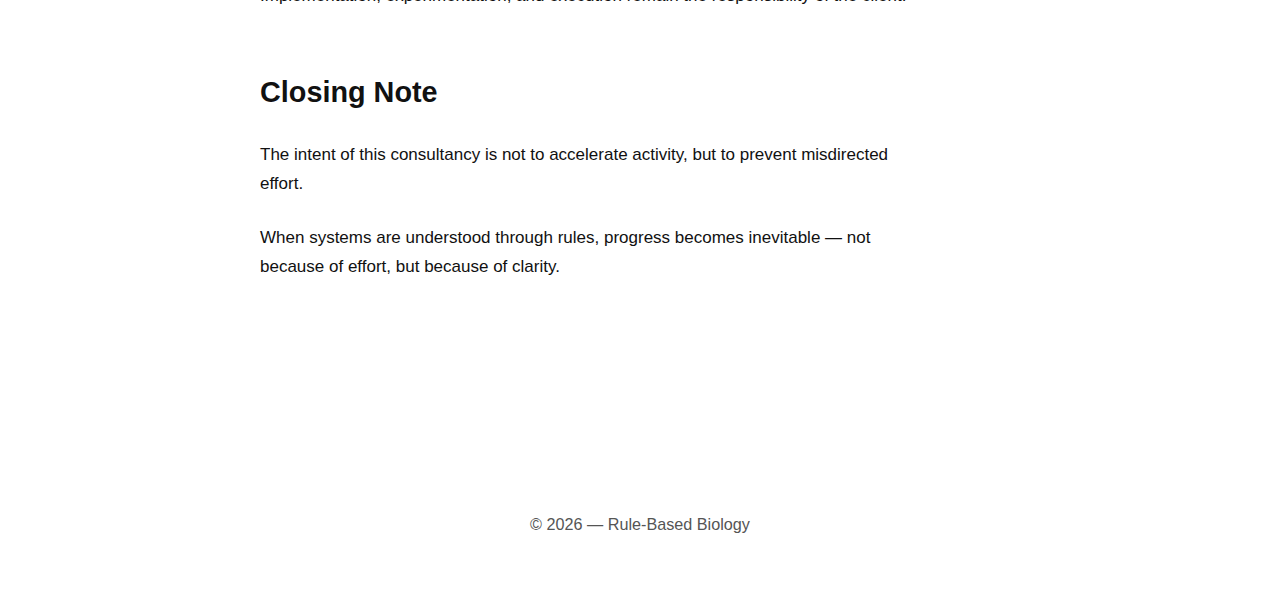
<file: consultancy.html>
<!DOCTYPE html>
<html lang="en">
<head>
    <meta charset="UTF-8">
<meta name="description"
      content="Scientific consulting based on rule-based biology, offering principled analysis, mechanistic clarity, and structural insight into biological systems.">

<title>Scientific Consultancy — Rule-Based Biology</title>

<meta name="description"
      content="A framework for understanding biological systems through fundamental rules governing energy, structure, and function.">

<meta name="robots" content="index, follow">

<link rel="canonical" href="https://rulebasedbiology.org/">
    <meta charset="UTF-8">
    <meta name="viewport" content="width=device-width, initial-scale=1.0">
    <title>Consultancy</title>
    <link rel="stylesheet" href="css/main.css">
</head>
<body>

<nav>
  <ul>
    <li><a href="index.html">Start</a></li>
    <li><a href="home.html">Home</a></li>

    <li><a href="why-biology-failed.html">Why Biology Failed</a></li>
    <li><a href="why-rules-matter.html">Why Rules Matter</a></li>
    <li><a href="rule-based-biology.html">Rule-Based Biology</a></li>

    <li><a href="learning-and-careers.html">Learning & Careers</a></li>
    <li><a href="consultancy.html">Consultancy</a></li>
    <li><a href="partners.html">Partners</a></li>

    <li><a href="applications.html">Applications</a></li>
    <li><a href="ai-and-the-future.html">AI</a></li>
    <li><a href="contact.html">Contact</a></li>
  </ul>
</nav>

<main class="main-content">

<h1>Consultancy</h1>

<p>
The purpose of consultancy in this framework is not advisory in the conventional sense.
It is not based on experience, precedent, or best practices.
</p>

<p>
It is based on the application of governing rules to complex biological and technological problems.
</p>

<div class="summary-box">
<strong>Summary</strong><br>
This consultancy applies rule-based reasoning to analyze, clarify, and resolve problems
that remain intractable under conventional approaches.
</div>

<h2>What This Consultancy Is</h2>

<p>
The consultancy operates on a simple principle:
when the governing rules of a system are known, outcomes can be analyzed rationally.
</p>

<p>
Rather than offering incremental optimization or empirical advice, the focus is on
identifying whether a problem is structurally solvable, and if so, how.
</p>

<p>
This approach is applicable wherever complexity obscures causality.
</p>

<h2>What This Consultancy Is Not</h2>

<p>
This is not a service based on:
</p>

<ul>
    <li>trial-and-error experimentation</li>
    <li>statistical correlation</li>
    <li>heuristics or best practices</li>
    <li>incremental optimization</li>
</ul>

<p>
It does not replace research teams or operational execution.
It provides clarity where existing approaches stall.
</p>

<h2>Types of Problems Addressed</h2>

<p>
Consultation is appropriate for problems that exhibit one or more of the following:
</p>

<ul>
    <li>persistent failure despite extensive data</li>
    <li>conflicting or irreconcilable interpretations</li>
    <li>complex biological or biochemical mechanisms</li>
    <li>uncertainty about feasibility or direction</li>
    <li>lack of coherent theoretical foundation</li>
</ul>

<p>
Such problems typically arise in advanced research, biotechnology, medicine,
systems biology, and interdisciplinary development.
</p>

<h2>Mode of Engagement</h2>

<p>
Engagement begins with a structural analysis of the problem.
The goal is not to propose solutions immediately, but to determine:
</p>

<ul>
    <li>what constraints govern the system</li>
    <li>which assumptions are invalid</li>
    <li>what outcomes are theoretically possible</li>
    <li>what directions are fundamentally blocked</li>
</ul>

<p>
Only after this analysis can meaningful progress occur.
</p>

<h2>What Clients Gain</h2>

<p>
The primary outcome of consultation is clarity.
</p>

<p>
This typically results in:
</p>

<ul>
    <li>reduction of wasted effort</li>
    <li>elimination of infeasible approaches</li>
    <li>faster decision-making</li>
    <li>greater confidence in direction</li>
    <li>alignment between theory and execution</li>
</ul>

<p>
In many cases, the value lies not in what is pursued,
but in what can be safely abandoned.
</p>

<h2>Scope and Boundaries</h2>

<p>
Consultation is conducted on a case-by-case basis.
The scope is defined by the nature of the problem, not by predefined services.
</p>

<p>
The focus remains on:
</p>

<ul>
    <li>conceptual clarity</li>
    <li>logical consistency</li>
    <li>mechanistic understanding</li>
    <li>structural feasibility</li>
</ul>

<p>
Implementation, experimentation, and execution remain the responsibility of the client.
</p>

<h2>Closing Note</h2>

<p>
The intent of this consultancy is not to accelerate activity,
but to prevent misdirected effort.
</p>

<p>
When systems are understood through rules, progress becomes inevitable —
not because of effort, but because of clarity.
</p>

</main>

<footer>
© 2026 — Rule-Based Biology
</footer>

</body>
</html>
</file>
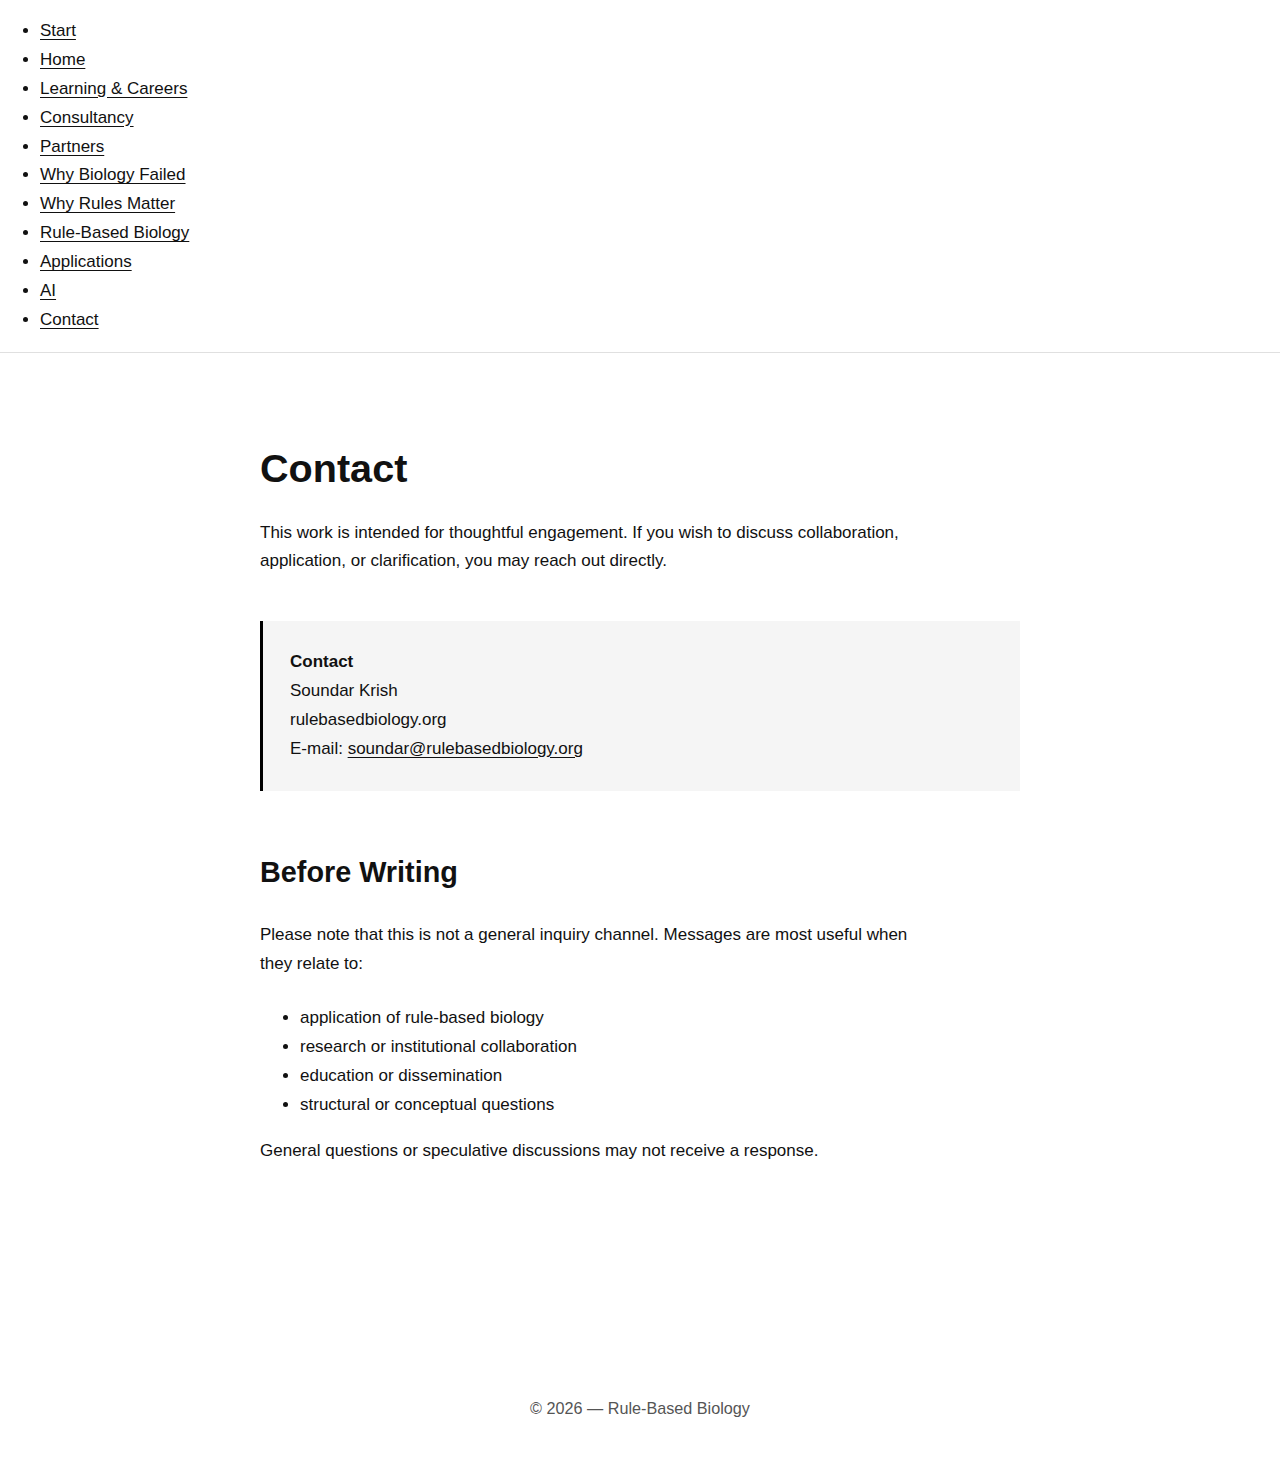
<file: contact.html>
<!DOCTYPE html>
<html lang="en">
<head>
    <meta charset="UTF-8">
    <meta name="viewport" content="width=device-width, initial-scale=1.0">
    <title>Contact | Rule-Based Biology</title>
    <link rel="stylesheet" href="css/main.css">
</head>
<body>

<nav>
  <ul>
    <li><a href="index.html">Start</a></li>
    <li><a href="home.html">Home</a></li>

    <li><a href="learning-and-careers.html">Learning & Careers</a></li>
    <li><a href="consultancy.html">Consultancy</a></li>
    <li><a href="partners.html">Partners</a></li>

    <li><a href="why-biology-failed.html">Why Biology Failed</a></li>
    <li><a href="why-rules-matter.html">Why Rules Matter</a></li>
    <li><a href="rule-based-biology.html">Rule-Based Biology</a></li>
    <li><a href="applications.html">Applications</a></li>
    <li><a href="ai-and-the-future.html">AI</a></li>
    <li><a href="contact.html">Contact</a></li>
  </ul>
</nav>

<main class="main-content">

<h1>Contact</h1>

<p>
This work is intended for thoughtful engagement.
If you wish to discuss collaboration, application, or clarification,
you may reach out directly.
</p>

<div class="summary-box">
  <strong>Contact</strong><br>
  Soundar Krish<br>
  rulebasedbiology.org<br>
  E-mail: <a href="mailto:soundar@rulebasedbiology.org">soundar@rulebasedbiology.org</a>
</div>

<h2>Before Writing</h2>

<p>
Please note that this is not a general inquiry channel.
Messages are most useful when they relate to:
</p>

<ul>
    <li>application of rule-based biology</li>
    <li>research or institutional collaboration</li>
    <li>education or dissemination</li>
    <li>structural or conceptual questions</li>
</ul>

<p>
General questions or speculative discussions may not receive a response.
</p>

</main>

<footer>
© 2026 — Rule-Based Biology
</footer>

</body>
</html>
</file>
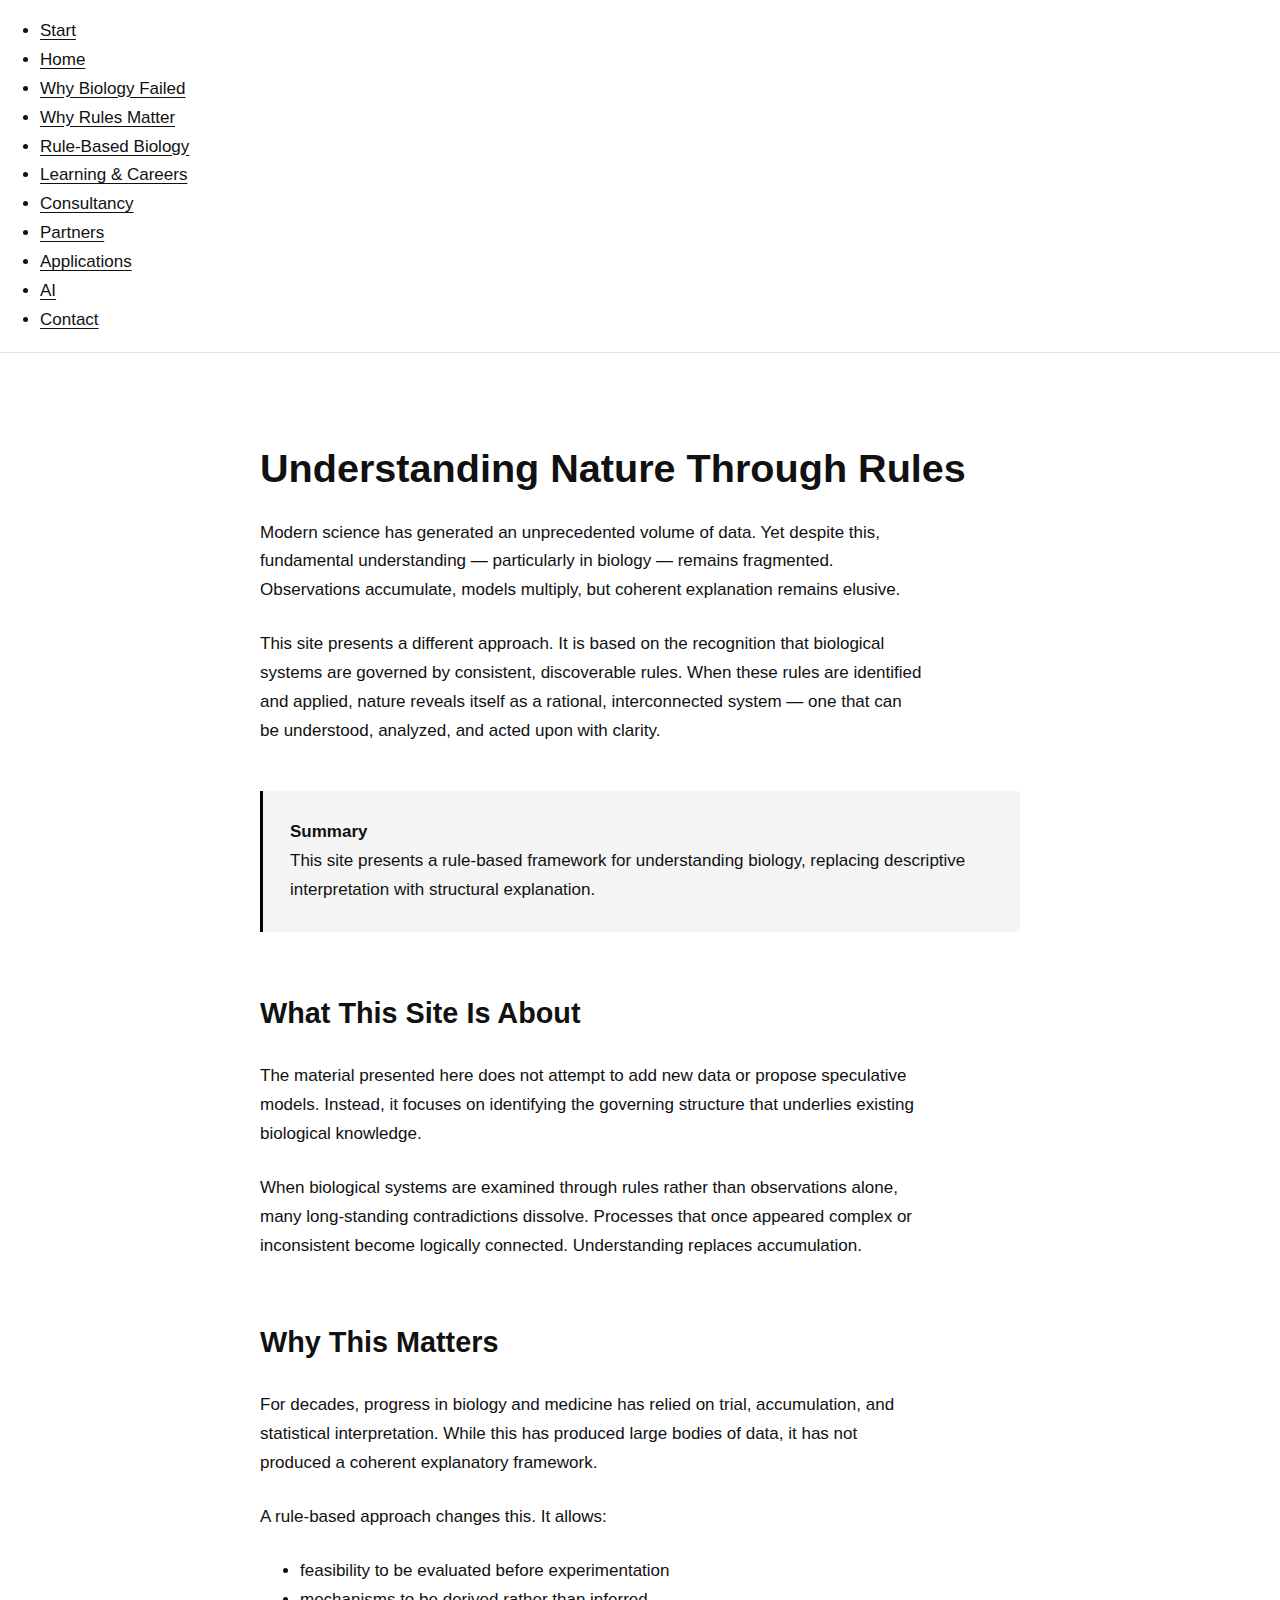
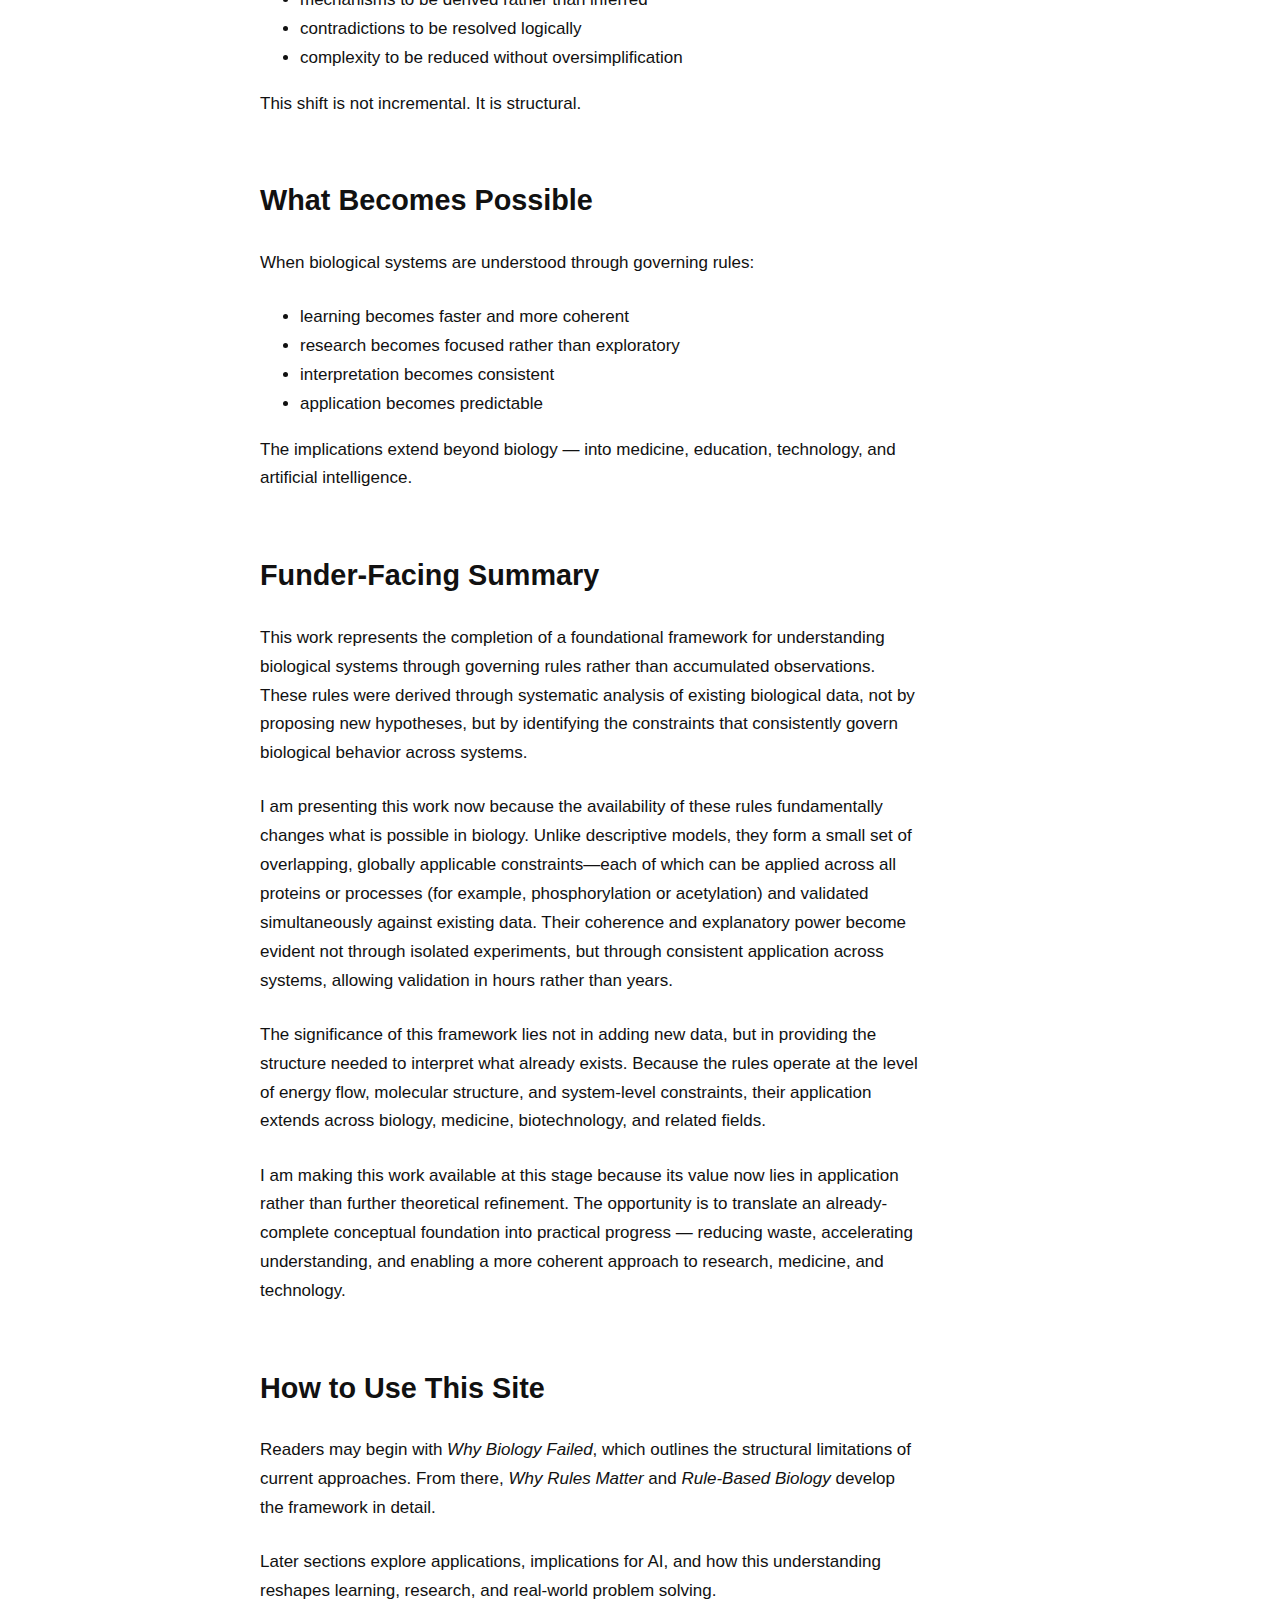
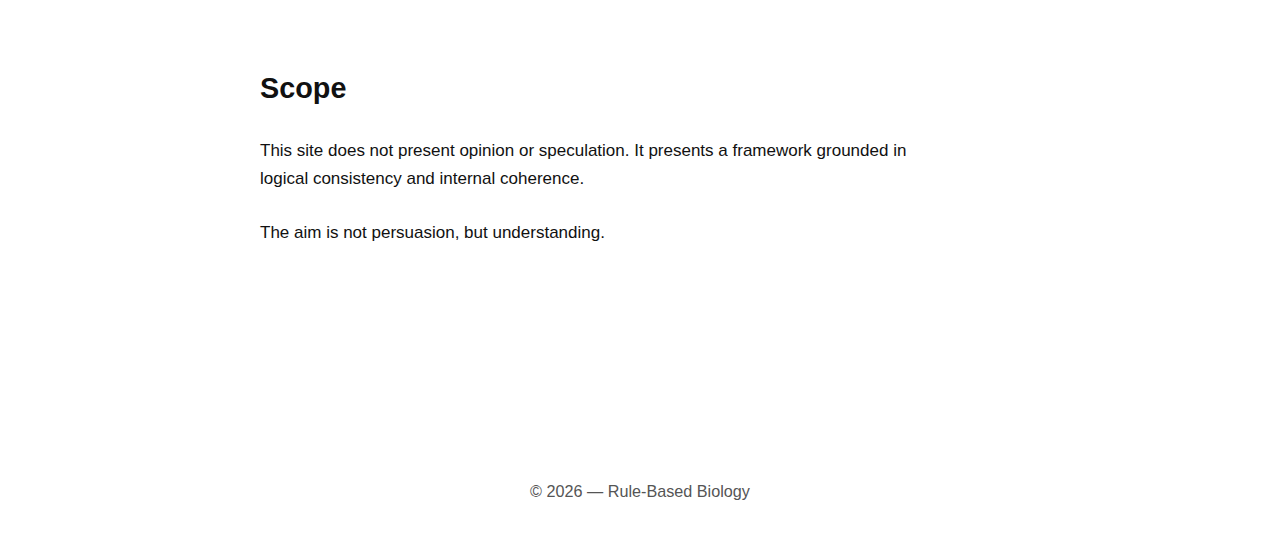
<file: home.html>
<!DOCTYPE html>
<html lang="en">
<head>
    <meta charset="UTF-8">
<meta name="viewport" content="width=device-width, initial-scale=1.0">

<title>Home | Rule-Based Biology</title>

<meta name="description"
      content="A framework for understanding biological systems through fundamental rules governing energy, structure, and function.">

<meta name="robots" content="index, follow">

<link rel="canonical" href="https://rulebasedbiology.org/">
    <meta charset="UTF-8">
    <meta name="viewport" content="width=device-width, initial-scale=1.0">
    <title>Understanding Nature Through Rules</title>
    <link rel="stylesheet" href="css/main.css">
</head>
<body>

<nav>
  <ul>
    <li><a href="index.html">Start</a></li>
    <li><a href="home.html">Home</a></li>

    <li><a href="why-biology-failed.html">Why Biology Failed</a></li>
    <li><a href="why-rules-matter.html">Why Rules Matter</a></li>
    <li><a href="rule-based-biology.html">Rule-Based Biology</a></li>

    <li><a href="learning-and-careers.html">Learning & Careers</a></li>
    <li><a href="consultancy.html">Consultancy</a></li>
    <li><a href="partners.html">Partners</a></li>

    <li><a href="applications.html">Applications</a></li>
    <li><a href="ai-and-the-future.html">AI</a></li>
    <li><a href="contact.html">Contact</a></li>
  </ul>
</nav>

<main class="main-content">

<h1>Understanding Nature Through Rules</h1>

<p>
Modern science has generated an unprecedented volume of data. Yet despite this, fundamental understanding — particularly in biology — remains fragmented. Observations accumulate, models multiply, but coherent explanation remains elusive.
</p>

<p>
This site presents a different approach. It is based on the recognition that biological systems are governed by consistent, discoverable rules. When these rules are identified and applied, nature reveals itself as a rational, interconnected system — one that can be understood, analyzed, and acted upon with clarity.
</p>

<div class="summary-box">
<strong>Summary</strong><br>
This site presents a rule-based framework for understanding biology, replacing descriptive interpretation with structural explanation.
</div>

<h2>What This Site Is About</h2>

<p>
The material presented here does not attempt to add new data or propose speculative models. Instead, it focuses on identifying the governing structure that underlies existing biological knowledge.
</p>

<p>
When biological systems are examined through rules rather than observations alone, many long-standing contradictions dissolve. Processes that once appeared complex or inconsistent become logically connected. Understanding replaces accumulation.
</p>

<h2>Why This Matters</h2>

<p>
For decades, progress in biology and medicine has relied on trial, accumulation, and statistical interpretation. While this has produced large bodies of data, it has not produced a coherent explanatory framework.
</p>

<p>
A rule-based approach changes this. It allows:
</p>

<ul>
    <li>feasibility to be evaluated before experimentation</li>
    <li>mechanisms to be derived rather than inferred</li>
    <li>contradictions to be resolved logically</li>
    <li>complexity to be reduced without oversimplification</li>
</ul>

<p>
This shift is not incremental. It is structural.
</p>

<h2>What Becomes Possible</h2>

<p>
When biological systems are understood through governing rules:
</p>

<ul>
    <li>learning becomes faster and more coherent</li>
    <li>research becomes focused rather than exploratory</li>
    <li>interpretation becomes consistent</li>
    <li>application becomes predictable</li>
</ul>

<p>
The implications extend beyond biology — into medicine, education, technology, and artificial intelligence.
</p>

<section class="funder-summary">
  <h2>Funder-Facing Summary</h2>

  <p>
    This work represents the completion of a foundational framework for understanding biological systems through governing rules rather than accumulated observations. These rules were derived through systematic analysis of existing biological data, not by proposing new hypotheses, but by identifying the constraints that consistently govern biological behavior across systems.
  </p>

  <p>
    I am presenting this work now because the availability of these rules fundamentally changes what is possible in biology. Unlike descriptive models, they form a small set of overlapping, globally applicable constraints—each of which can be applied across all proteins or processes (for example, phosphorylation or acetylation) and validated simultaneously against existing data. Their coherence and explanatory power become evident not through isolated experiments, but through consistent application across systems, allowing validation in hours rather than years.
  </p>

  <p>
    The significance of this framework lies not in adding new data, but in providing the structure needed to interpret what already exists. Because the rules operate at the level of energy flow, molecular structure, and system-level constraints, their application extends across biology, medicine, biotechnology, and related fields.
  </p>

  <p>
    I am making this work available at this stage because its value now lies in application rather than further theoretical refinement. The opportunity is to translate an already-complete conceptual foundation into practical progress — reducing waste, accelerating understanding, and enabling a more coherent approach to research, medicine, and technology.
  </p>
</section>
    
<h2>How to Use This Site</h2>

<p>
Readers may begin with <em>Why Biology Failed</em>, which outlines the structural limitations of current approaches. 
From there, <em>Why Rules Matter</em> and <em>Rule-Based Biology</em> develop the framework in detail.
</p>

<p>
Later sections explore applications, implications for AI, and how this understanding reshapes learning, research, and real-world problem solving.
</p>

<h2>Scope</h2>

<p>
This site does not present opinion or speculation. It presents a framework grounded in logical consistency and internal coherence.
</p>

<p>
The aim is not persuasion, but understanding.
</p>

</main>

<footer>
© 2026 — Rule-Based Biology
</footer>

</body>
</html>
</file>
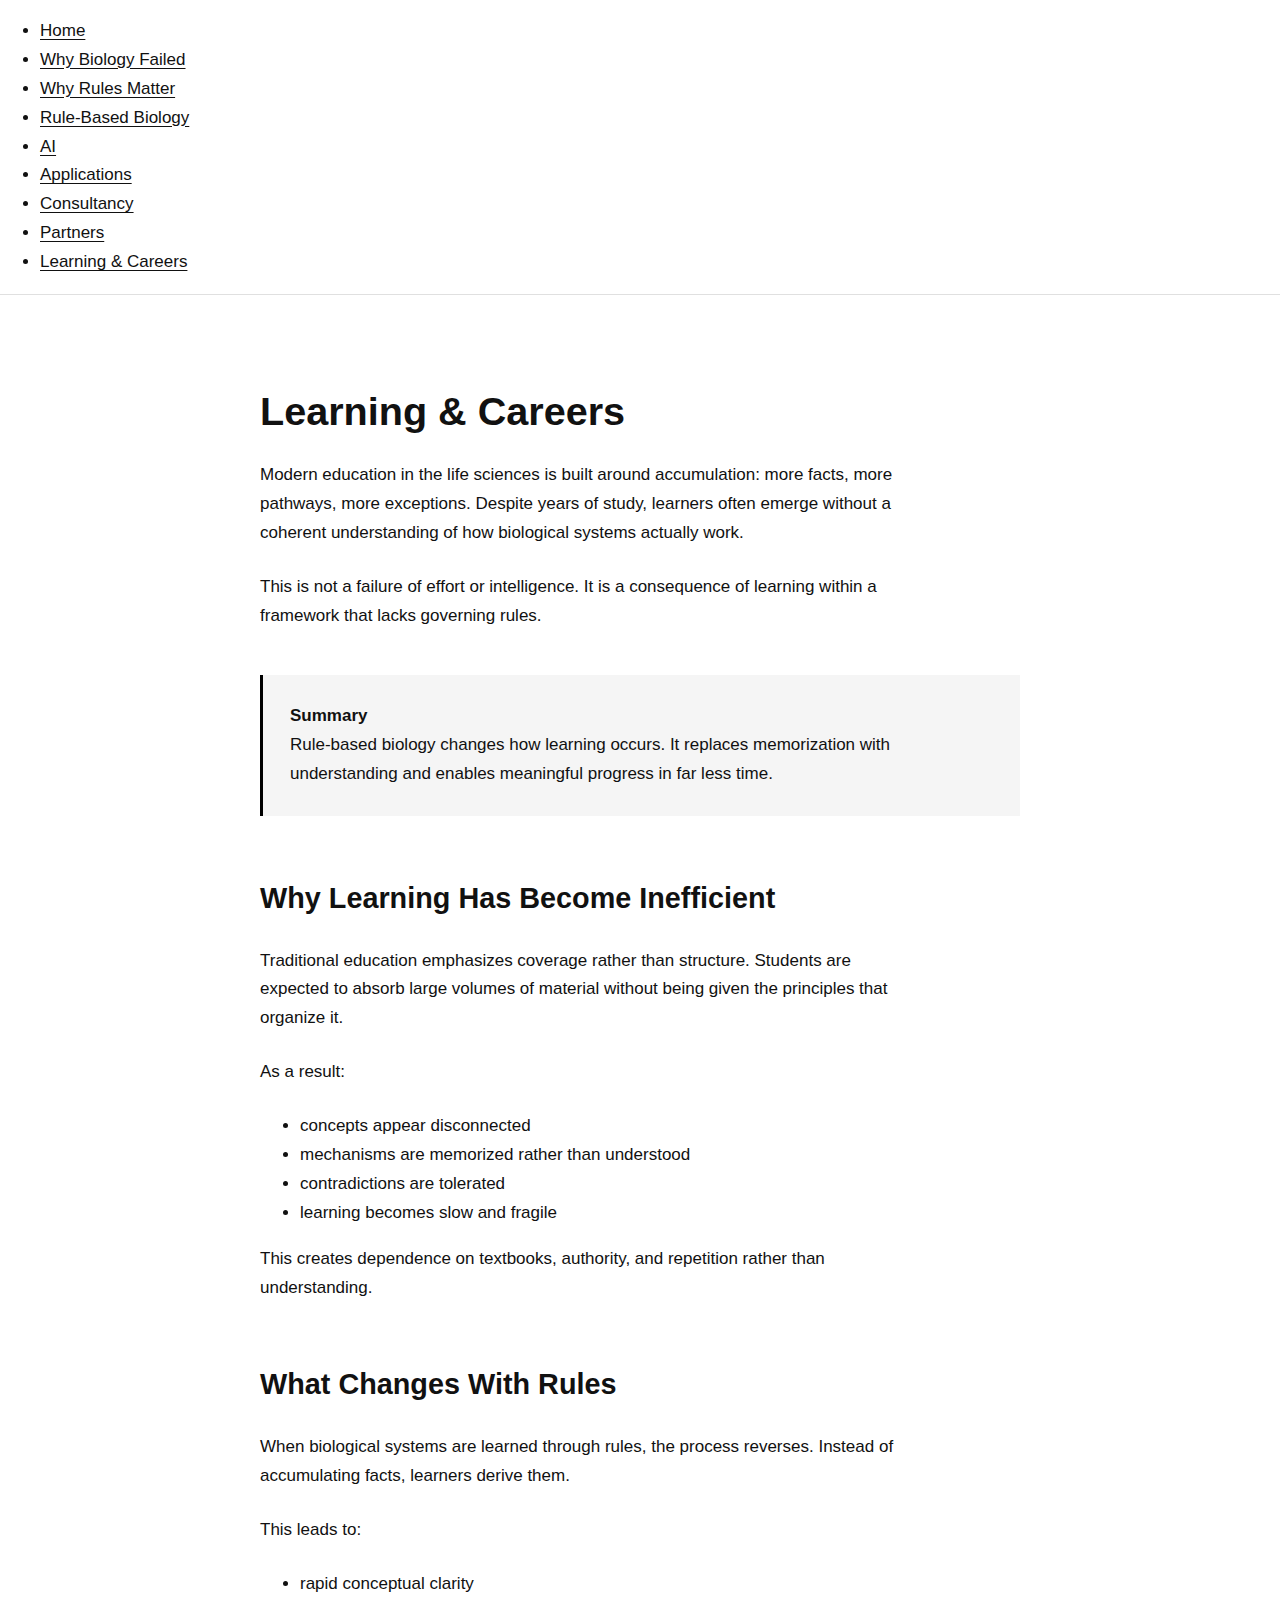
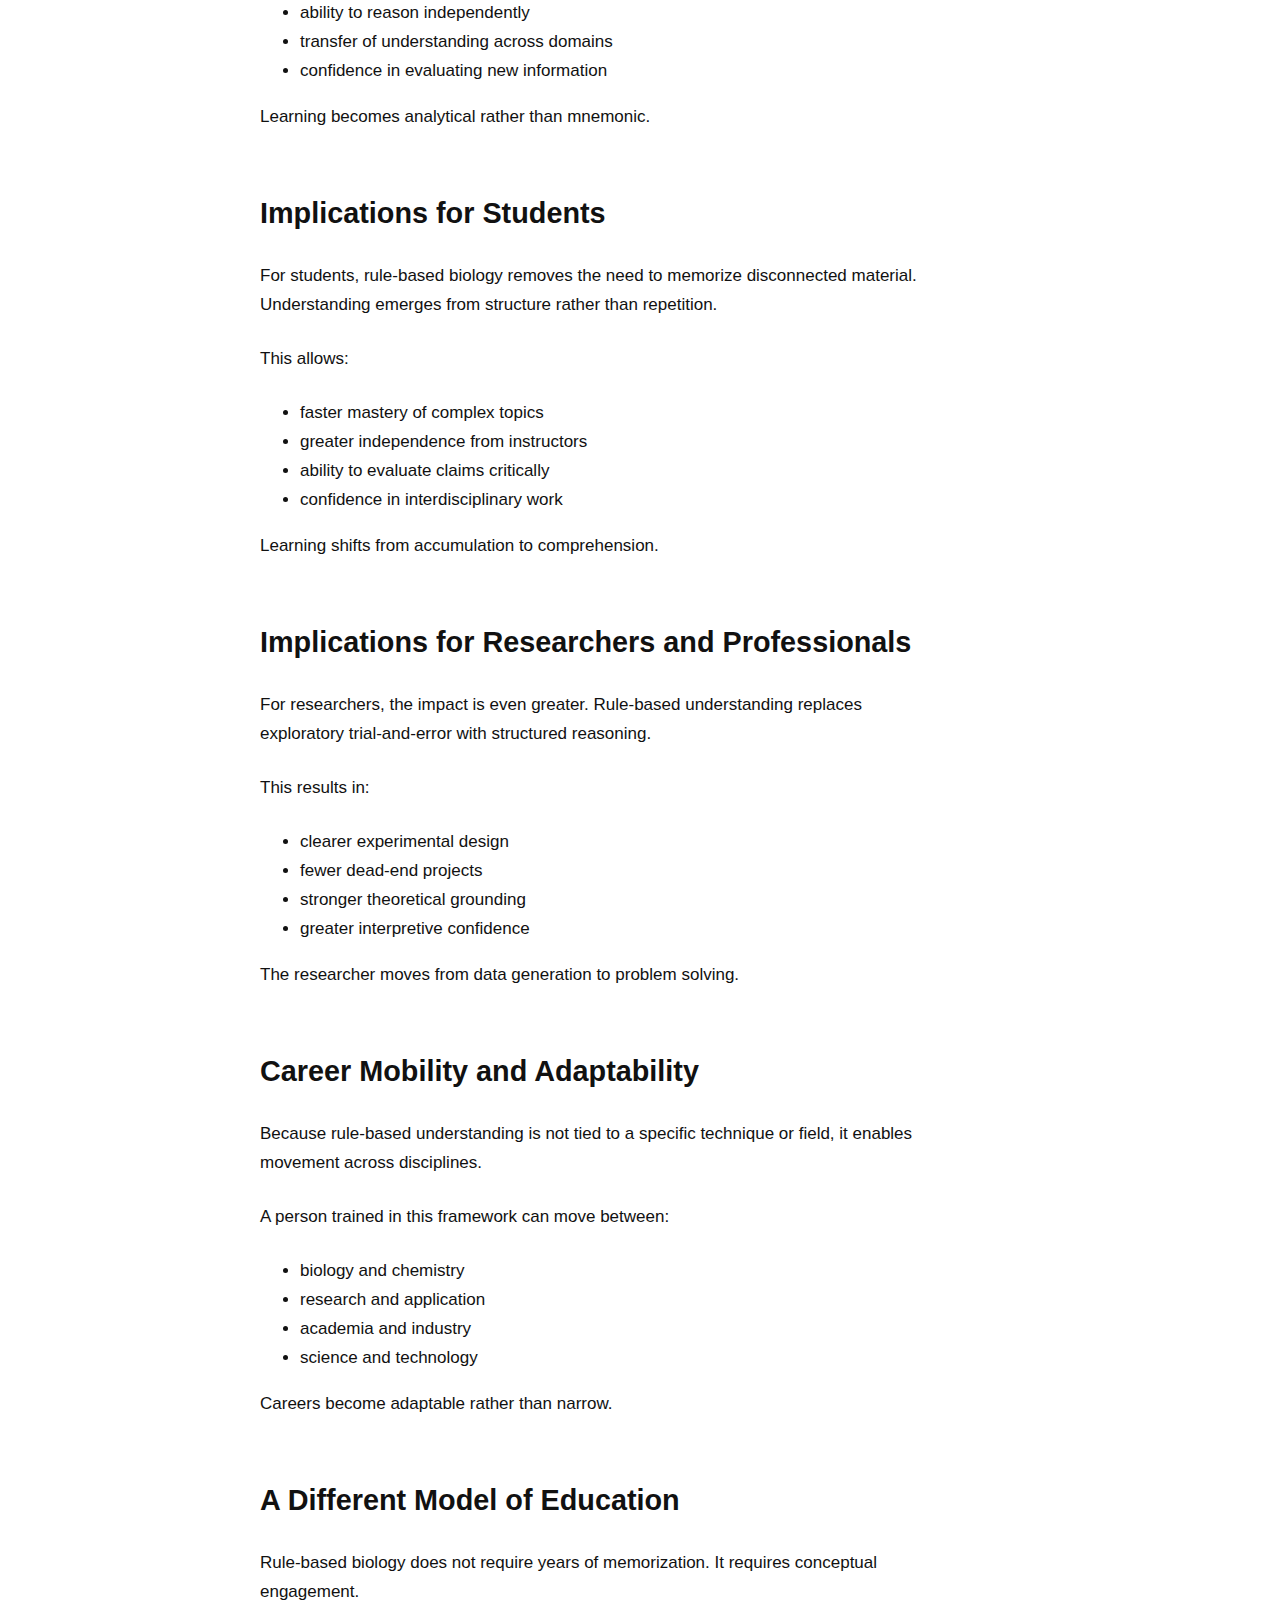
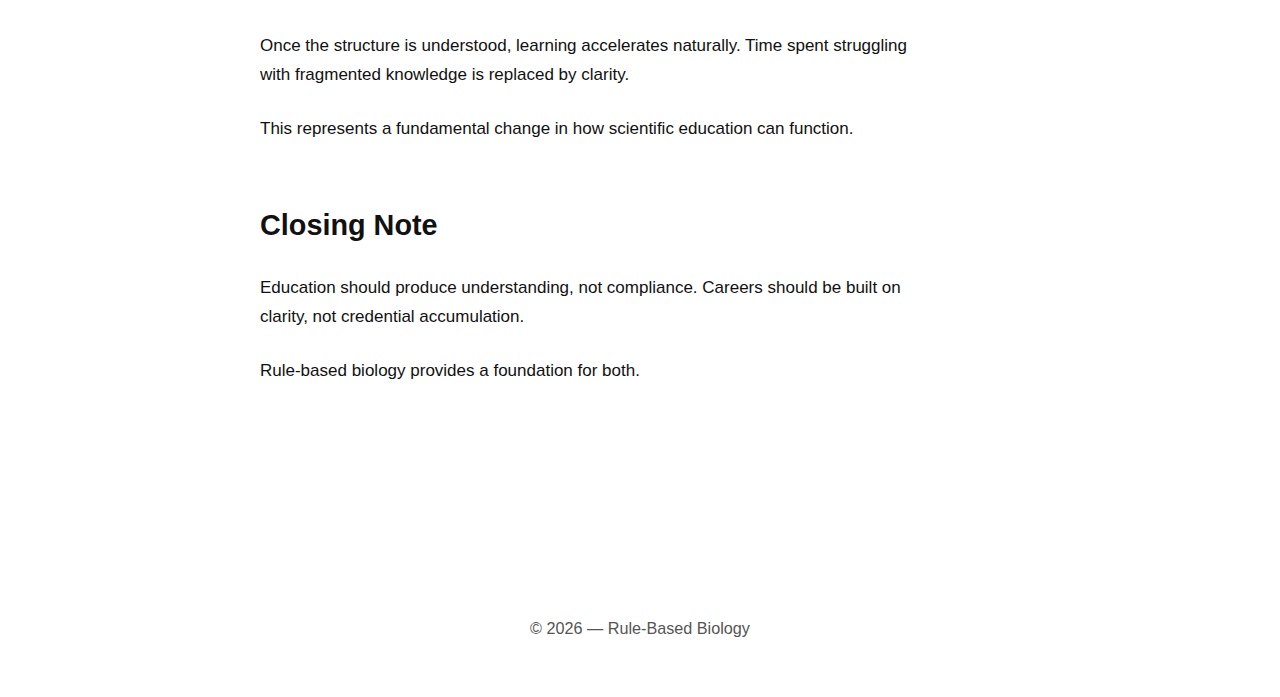
<file: learning-and-careers.html>
<!DOCTYPE html>
<html lang="en">
<head>
    <meta charset="UTF-8">
    <meta name="viewport" content="width=device-width, initial-scale=1.0">
    <title>Learning & Careers</title>
    <link rel="stylesheet" href="css/main.css">
</head>
<body>

<nav>
    <ul>
        <li><a href="index.html">Home</a></li>
        <li><a href="why-biology-failed.html">Why Biology Failed</a></li>
        <li><a href="why-rules-matter.html">Why Rules Matter</a></li>
        <li><a href="rule-based-biology.html">Rule-Based Biology</a></li>
        <li><a href="ai-and-the-future.html">AI</a></li>
        <li><a href="applications.html">Applications</a></li>
        <li><a href="consultancy.html">Consultancy</a></li>
        <li><a href="partners.html">Partners</a></li>
        <li><a href="learning-and-careers.html">Learning & Careers</a></li>
    </ul>
</nav>

<main class="main-content">

<h1>Learning & Careers</h1>

<p>
Modern education in the life sciences is built around accumulation:
more facts, more pathways, more exceptions.
Despite years of study, learners often emerge without a coherent understanding
of how biological systems actually work.
</p>

<p>
This is not a failure of effort or intelligence.
It is a consequence of learning within a framework that lacks governing rules.
</p>

<div class="summary-box">
<strong>Summary</strong><br>
Rule-based biology changes how learning occurs.
It replaces memorization with understanding and enables meaningful progress
in far less time.
</div>

<h2>Why Learning Has Become Inefficient</h2>

<p>
Traditional education emphasizes coverage rather than structure.
Students are expected to absorb large volumes of material without being given
the principles that organize it.
</p>

<p>
As a result:
</p>

<ul>
    <li>concepts appear disconnected</li>
    <li>mechanisms are memorized rather than understood</li>
    <li>contradictions are tolerated</li>
    <li>learning becomes slow and fragile</li>
</ul>

<p>
This creates dependence on textbooks, authority, and repetition
rather than understanding.
</p>

<h2>What Changes With Rules</h2>

<p>
When biological systems are learned through rules, the process reverses.
Instead of accumulating facts, learners derive them.
</p>

<p>
This leads to:
</p>

<ul>
    <li>rapid conceptual clarity</li>
    <li>ability to reason independently</li>
    <li>transfer of understanding across domains</li>
    <li>confidence in evaluating new information</li>
</ul>

<p>
Learning becomes analytical rather than mnemonic.
</p>

<h2>Implications for Students</h2>

<p>
For students, rule-based biology removes the need to memorize disconnected material.
Understanding emerges from structure rather than repetition.
</p>

<p>
This allows:
</p>

<ul>
    <li>faster mastery of complex topics</li>
    <li>greater independence from instructors</li>
    <li>ability to evaluate claims critically</li>
    <li>confidence in interdisciplinary work</li>
</ul>

<p>
Learning shifts from accumulation to comprehension.
</p>

<h2>Implications for Researchers and Professionals</h2>

<p>
For researchers, the impact is even greater.
Rule-based understanding replaces exploratory trial-and-error with structured reasoning.
</p>

<p>
This results in:
</p>

<ul>
    <li>clearer experimental design</li>
    <li>fewer dead-end projects</li>
    <li>stronger theoretical grounding</li>
    <li>greater interpretive confidence</li>
</ul>

<p>
The researcher moves from data generation to problem solving.
</p>

<h2>Career Mobility and Adaptability</h2>

<p>
Because rule-based understanding is not tied to a specific technique or field,
it enables movement across disciplines.
</p>

<p>
A person trained in this framework can move between:
</p>

<ul>
    <li>biology and chemistry</li>
    <li>research and application</li>
    <li>academia and industry</li>
    <li>science and technology</li>
</ul>

<p>
Careers become adaptable rather than narrow.
</p>

<h2>A Different Model of Education</h2>

<p>
Rule-based biology does not require years of memorization.
It requires conceptual engagement.
</p>

<p>
Once the structure is understood, learning accelerates naturally.
Time spent struggling with fragmented knowledge is replaced by clarity.
</p>

<p>
This represents a fundamental change in how scientific education can function.
</p>

<h2>Closing Note</h2>

<p>
Education should produce understanding, not compliance.
Careers should be built on clarity, not credential accumulation.
</p>

<p>
Rule-based biology provides a foundation for both.
</p>

</main>

<footer>
© 2026 — Rule-Based Biology
</footer>

</body>
</html>
</file>
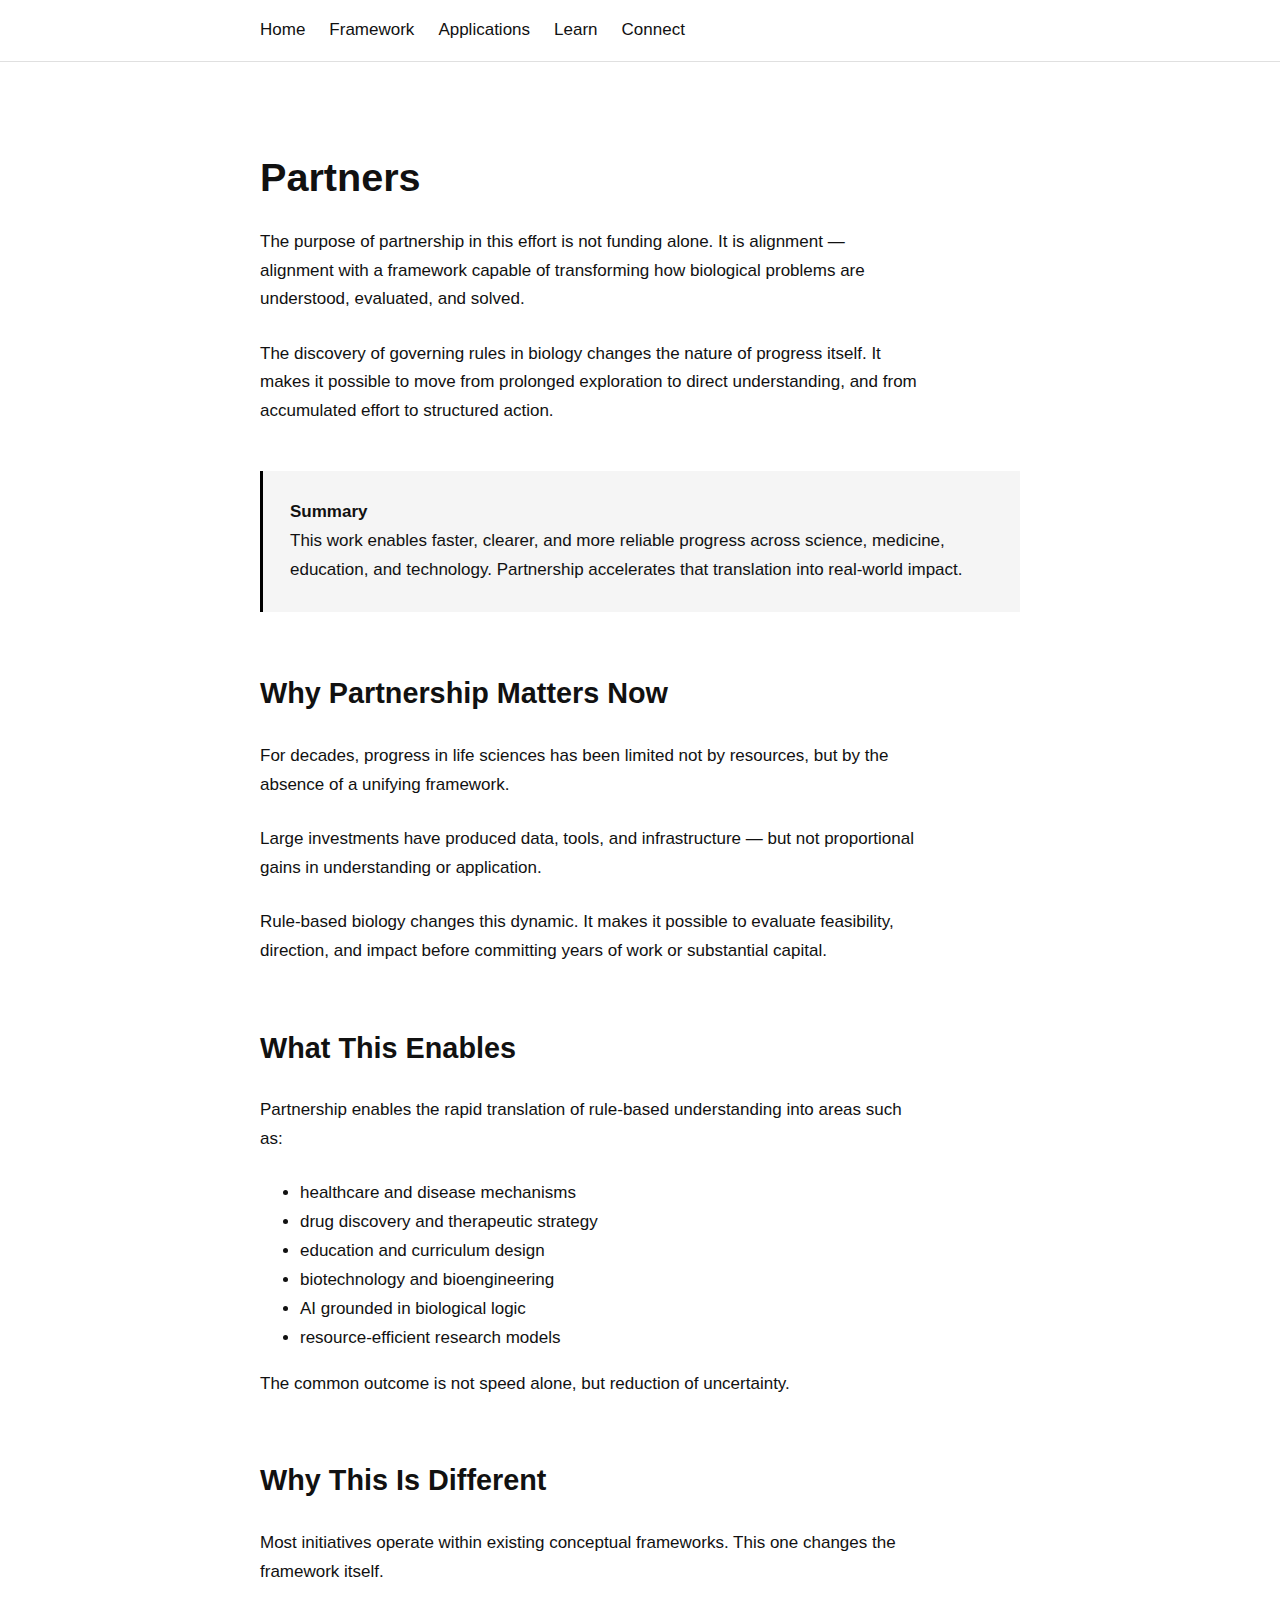
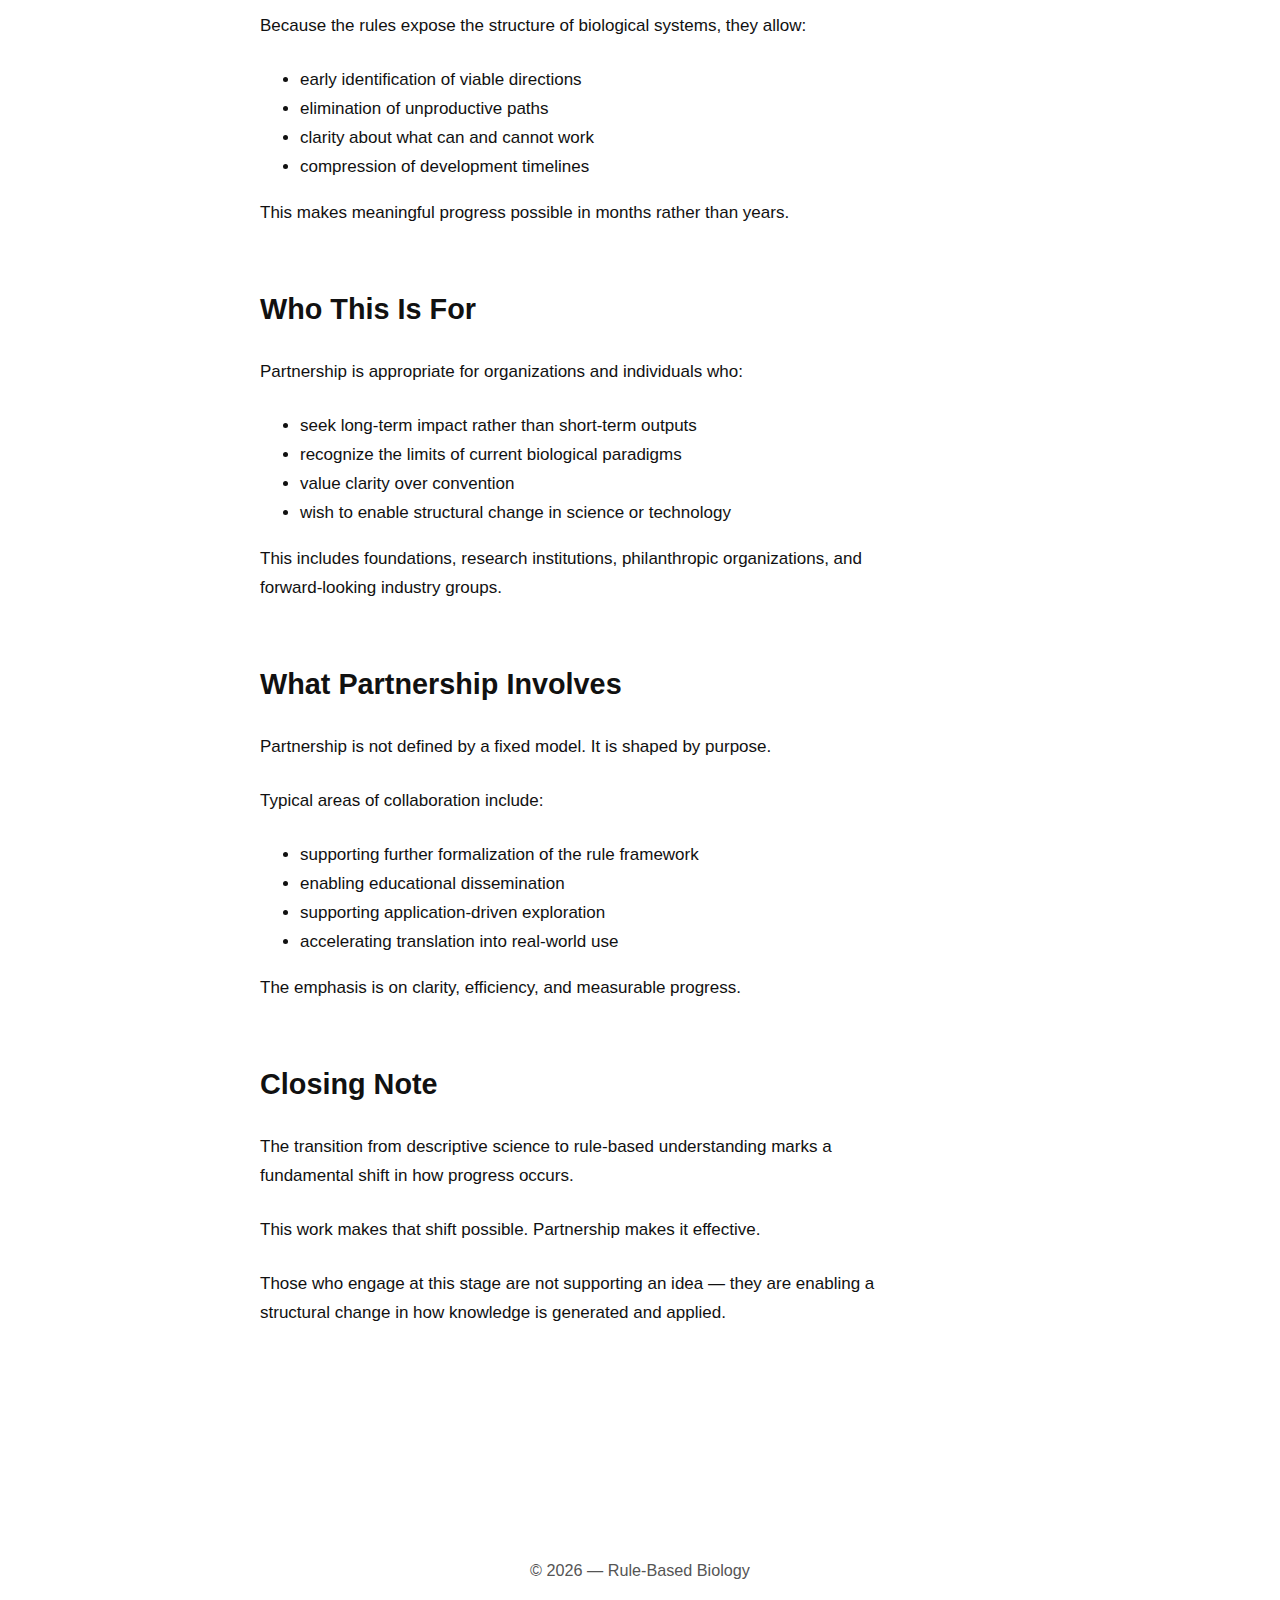
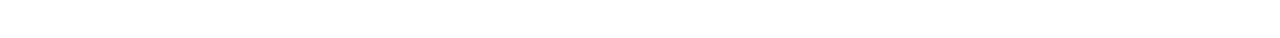
<file: partners.html>
<!DOCTYPE html>
<html lang="en">
<head>
    <meta charset="UTF-8">
<meta name="description"
      content="Partnership opportunities focused on advancing biology through rule-based understanding, foundational research, and applied scientific development.">

<title>Partnerships — Rule-Based Biology</title>

<meta name="description"
      content="A framework for understanding biological systems through fundamental rules governing energy, structure, and function.">

<meta name="robots" content="index, follow">

<link rel="canonical" href="https://rulebasedbiology.org/">
    <meta charset="UTF-8">
    <meta name="viewport" content="width=device-width, initial-scale=1.0">
    <title>Partners</title>
    <link rel="stylesheet" href="css/main.css">
</head>
<body>

<nav>
  <ul class="nav-level-1">

    <li><a href="index.html">Home</a></li>

    <li class="dropdown">
      <a href="#">Framework</a>
      <ul class="nav-level-2">
        <li><a href="why-biology-failed.html">Why Biology Failed</a></li>
        <li><a href="why-rules-matter.html">Why Rules Matter</a></li>
        <li><a href="rule-based-biology.html">Rule-Based Biology</a></li>
      </ul>
    </li>

    <li class="dropdown">
      <a href="#">Applications</a>
      <ul class="nav-level-2">
        <li><a href="applications.html">Applications</a></li>
        <li><a href="ai-and-the-future.html">AI &amp; the Future</a></li>
      </ul>
    </li>

    <li class="dropdown">
      <a href="#">Learn</a>
      <ul class="nav-level-2">
        <li><a href="learning-and-careers.html">Learning &amp; Careers</a></li>
        <li><a href="consultancy.html">Consultancy</a></li>
        <li><a href="partners.html">Partners</a></li>
      </ul>
    </li>

    <li class="dropdown">
      <a href="#">Connect</a>
      <ul class="nav-level-2">
        <li><a href="contact.html">Stay Connected</a></li>
        <li><a href="support.html">Support This Work</a></li>
      </ul>
    </li>

  </ul>
</nav>

<main class="main-content">

<h1>Partners</h1>

<p>
The purpose of partnership in this effort is not funding alone.
It is alignment — alignment with a framework capable of transforming how biological
problems are understood, evaluated, and solved.
</p>

<p>
The discovery of governing rules in biology changes the nature of progress itself.
It makes it possible to move from prolonged exploration to direct understanding,
and from accumulated effort to structured action.
</p>

<div class="summary-box">
<strong>Summary</strong><br>
This work enables faster, clearer, and more reliable progress across science,
medicine, education, and technology.  
Partnership accelerates that translation into real-world impact.
</div>

<h2>Why Partnership Matters Now</h2>

<p>
For decades, progress in life sciences has been limited not by resources,
but by the absence of a unifying framework.
</p>

<p>
Large investments have produced data, tools, and infrastructure —
but not proportional gains in understanding or application.
</p>

<p>
Rule-based biology changes this dynamic.
It makes it possible to evaluate feasibility, direction, and impact
before committing years of work or substantial capital.
</p>

<h2>What This Enables</h2>

<p>
Partnership enables the rapid translation of rule-based understanding into areas such as:
</p>

<ul>
    <li>healthcare and disease mechanisms</li>
    <li>drug discovery and therapeutic strategy</li>
    <li>education and curriculum design</li>
    <li>biotechnology and bioengineering</li>
    <li>AI grounded in biological logic</li>
    <li>resource-efficient research models</li>
</ul>

<p>
The common outcome is not speed alone, but reduction of uncertainty.
</p>

<h2>Why This Is Different</h2>

<p>
Most initiatives operate within existing conceptual frameworks.
This one changes the framework itself.
</p>

<p>
Because the rules expose the structure of biological systems,
they allow:
</p>

<ul>
    <li>early identification of viable directions</li>
    <li>elimination of unproductive paths</li>
    <li>clarity about what can and cannot work</li>
    <li>compression of development timelines</li>
</ul>

<p>
This makes meaningful progress possible in months rather than years.
</p>

<h2>Who This Is For</h2>

<p>
Partnership is appropriate for organizations and individuals who:
</p>

<ul>
    <li>seek long-term impact rather than short-term outputs</li>
    <li>recognize the limits of current biological paradigms</li>
    <li>value clarity over convention</li>
    <li>wish to enable structural change in science or technology</li>
</ul>

<p>
This includes foundations, research institutions, philanthropic organizations,
and forward-looking industry groups.
</p>

<h2>What Partnership Involves</h2>

<p>
Partnership is not defined by a fixed model.
It is shaped by purpose.
</p>

<p>
Typical areas of collaboration include:
</p>

<ul>
    <li>supporting further formalization of the rule framework</li>
    <li>enabling educational dissemination</li>
    <li>supporting application-driven exploration</li>
    <li>accelerating translation into real-world use</li>
</ul>

<p>
The emphasis is on clarity, efficiency, and measurable progress.
</p>

<h2>Closing Note</h2>

<p>
The transition from descriptive science to rule-based understanding
marks a fundamental shift in how progress occurs.
</p>

<p>
This work makes that shift possible.
Partnership makes it effective.
</p>

<p>
Those who engage at this stage are not supporting an idea —
they are enabling a structural change in how knowledge is generated and applied.
</p>

</main>

<footer>
© 2026 — Rule-Based Biology
</footer>

</body>
</html>
</file>
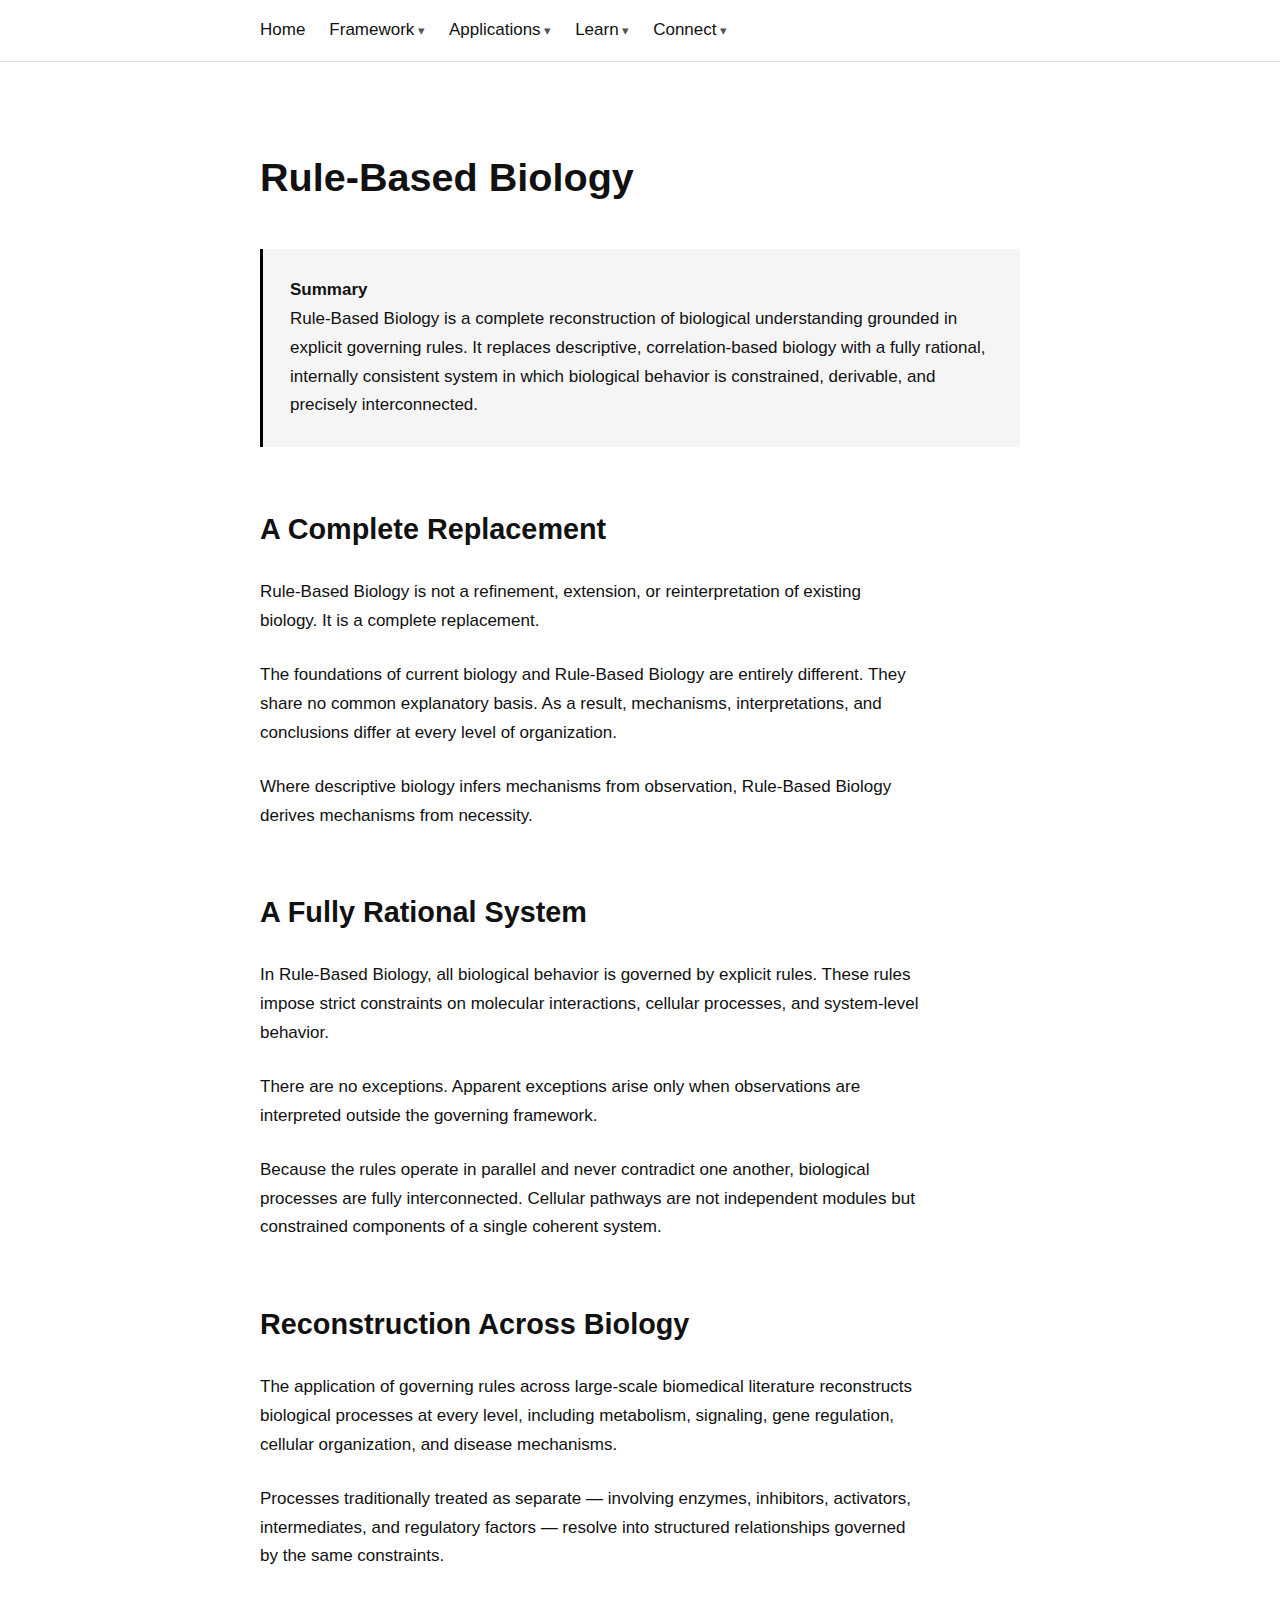
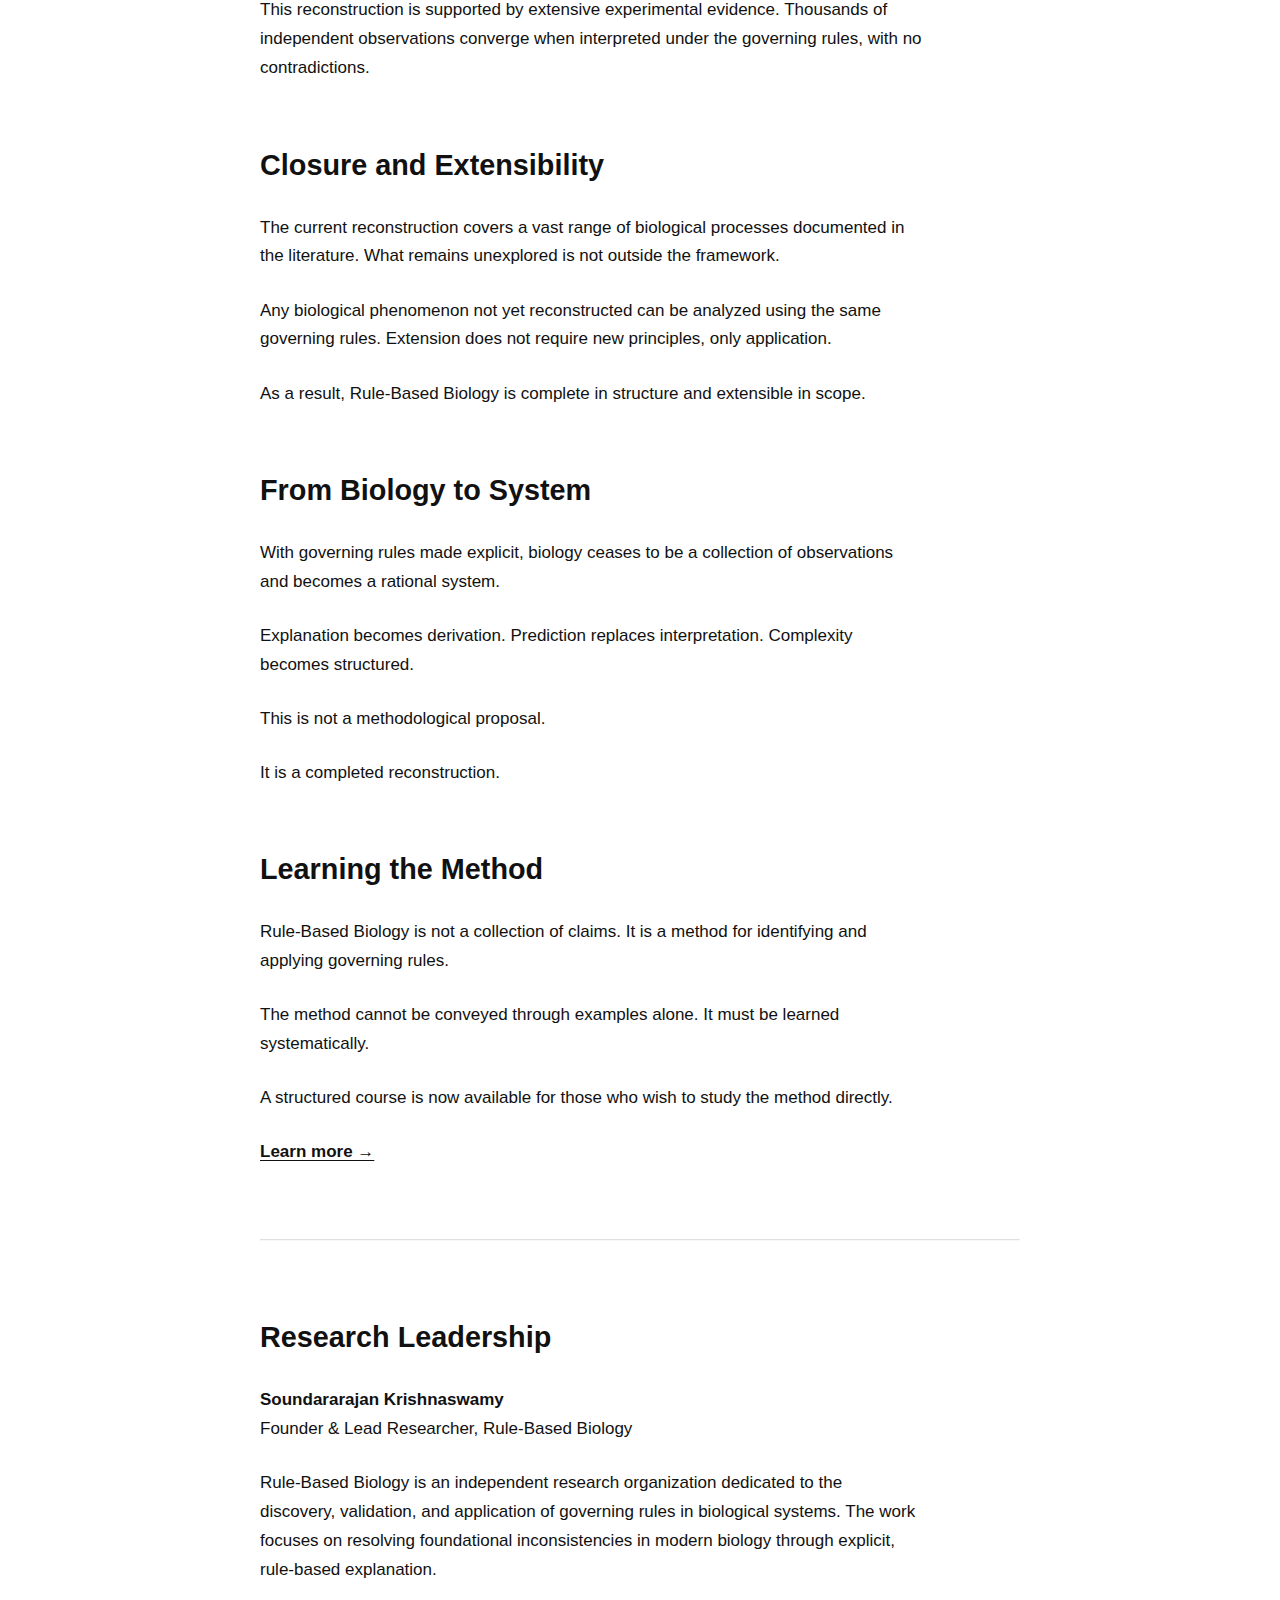
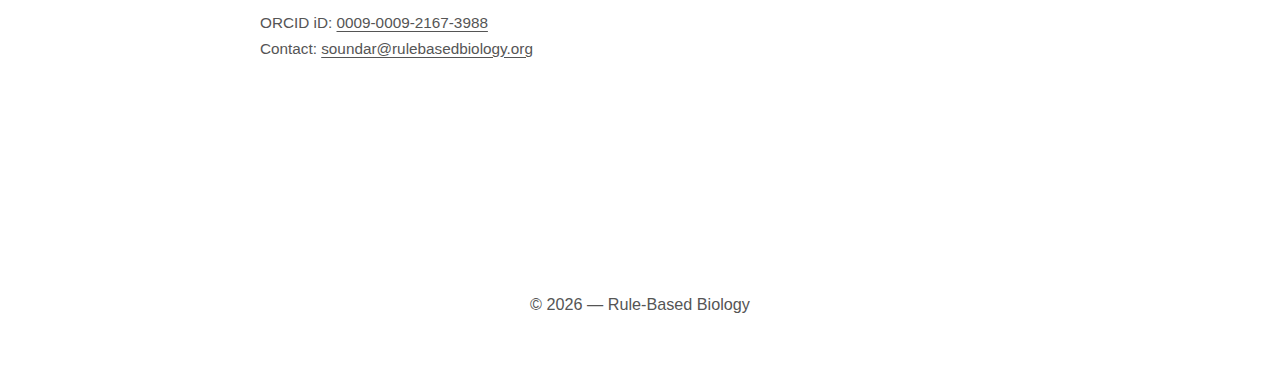
<file: rule-based-biology.html>
<!DOCTYPE html>
<html lang="en">
<head>
    <meta charset="UTF-8">
    <meta name="viewport" content="width=device-width, initial-scale=1.0">

    <title>Rule-Based Biology — A Complete Reconstruction</title>

    <meta name="description"
          content="Rule-Based Biology is a complete reconstruction of biological science grounded in explicit governing rules. It replaces descriptive biology with a fully rational, internally consistent system.">

    <meta name="robots" content="index, follow">

    <link rel="canonical" href="https://rulebasedbiology.org/rule-based-biology.html">
    <link rel="stylesheet" href="css/main.css">
</head>

<body>

<nav>
  <ul class="nav-level-1">

    <li><a href="index.html">Home</a></li>

    <li class="dropdown">
      <a href="#" class="dropdown-toggle">Framework</a>
      <ul class="nav-level-2">
        <li><a href="why-biology-failed.html">Why Biology Failed</a></li>
        <li><a href="why-rules-matter.html">Why Rules Matter</a></li>
        <li><a href="rule-based-biology.html">Rule-Based Biology</a></li>
      </ul>
    </li>

    <li class="dropdown">
      <a href="#" class="dropdown-toggle">Applications</a>
      <ul class="nav-level-2">
        <li><a href="applications.html">Applications</a></li>
        <li><a href="ai-and-the-future.html">AI &amp; the Future</a></li>
      </ul>
    </li>

    <li class="dropdown">
      <a href="#" class="dropdown-toggle">Learn</a>
      <ul class="nav-level-2">
        <li><a href="learning-and-careers.html">Learning &amp; Careers</a></li>
        <li><a href="consultancy.html">Consultancy</a></li>
        <li><a href="partners.html">Partners</a></li>
      </ul>
    </li>

    <li class="dropdown">
      <a href="#" class="dropdown-toggle">Connect</a>
      <ul class="nav-level-2">
        <li><a href="contact.html">Stay Connected</a></li>
        <li><a href="support.html">Support This Work</a></li>
      </ul>
    </li>

  </ul>
</nav>

<main class="main-content">

<h1>Rule-Based Biology</h1>

<div class="summary-box">
<strong>Summary</strong><br>
Rule-Based Biology is a complete reconstruction of biological understanding grounded in explicit governing rules. It replaces descriptive, correlation-based biology with a fully rational, internally consistent system in which biological behavior is constrained, derivable, and precisely interconnected.
</div>

<h2>A Complete Replacement</h2>

<p>
Rule-Based Biology is not a refinement, extension, or reinterpretation of existing biology. It is a complete replacement.
</p>

<p>
The foundations of current biology and Rule-Based Biology are entirely different. They share no common explanatory basis. As a result, mechanisms, interpretations, and conclusions differ at every level of organization.
</p>

<p>
Where descriptive biology infers mechanisms from observation, Rule-Based Biology derives mechanisms from necessity.
</p>

<h2>A Fully Rational System</h2>

<p>
In Rule-Based Biology, all biological behavior is governed by explicit rules. These rules impose strict constraints on molecular interactions, cellular processes, and system-level behavior.
</p>

<p>
There are no exceptions. Apparent exceptions arise only when observations are interpreted outside the governing framework.
</p>

<p>
Because the rules operate in parallel and never contradict one another, biological processes are fully interconnected. Cellular pathways are not independent modules but constrained components of a single coherent system.
</p>

<h2>Reconstruction Across Biology</h2>

<p>
The application of governing rules across large-scale biomedical literature reconstructs biological processes at every level, including metabolism, signaling, gene regulation, cellular organization, and disease mechanisms.
</p>

<p>
Processes traditionally treated as separate — involving enzymes, inhibitors, activators, intermediates, and regulatory factors — resolve into structured relationships governed by the same constraints.
</p>

<p>
This reconstruction is supported by extensive experimental evidence. Thousands of independent observations converge when interpreted under the governing rules, with no contradictions.
</p>

<h2>Closure and Extensibility</h2>

<p>
The current reconstruction covers a vast range of biological processes documented in the literature. What remains unexplored is not outside the framework.
</p>

<p>
Any biological phenomenon not yet reconstructed can be analyzed using the same governing rules. Extension does not require new principles, only application.
</p>

<p>
As a result, Rule-Based Biology is complete in structure and extensible in scope.
</p>

<h2>From Biology to System</h2>

<p>
With governing rules made explicit, biology ceases to be a collection of observations and becomes a rational system.
</p>

<p>
Explanation becomes derivation. Prediction replaces interpretation. Complexity becomes structured.
</p>

<p>
This is not a methodological proposal.
</p>

<p>
It is a completed reconstruction.
</p>

<h2>Learning the Method</h2>

<p>
Rule-Based Biology is not a collection of claims.  
It is a method for identifying and applying governing rules.
</p>

<p>
The method cannot be conveyed through examples alone.  
It must be learned systematically.
</p>

<p>
A structured course is now available for those who wish to study the method directly.
</p>

<p>
<a href="learning-and-careers.html"><strong>Learn more →</strong></a>
</p>

<hr style="margin: 4rem 0; opacity: 0.3;">

<section class="founder-section">
  <h2>Research Leadership</h2>

  <p>
    <strong>Soundararajan Krishnaswamy</strong><br>
    Founder &amp; Lead Researcher, Rule-Based Biology
  </p>

  <p>
    Rule-Based Biology is an independent research organization dedicated to the
    discovery, validation, and application of governing rules in biological systems.
    The work focuses on resolving foundational inconsistencies in modern biology
    through explicit, rule-based explanation.
  </p>

  <p class="quiet-note">
    ORCID iD:
    <a href="https://orcid.org/0009-0009-2167-3988" target="_blank">
      0009-0009-2167-3988
    </a><br>
    Contact:
    <a href="mailto:soundar@rulebasedbiology.org">
      soundar@rulebasedbiology.org
    </a>
  </p>
</section>

</main>

<footer>
© 2026 — Rule-Based Biology
</footer>

<script>
document.addEventListener("DOMContentLoaded", function () {

  const toggles = document.querySelectorAll(".dropdown-toggle");

  toggles.forEach(toggle => {

    toggle.addEventListener("click", function (e) {

      if (window.innerWidth <= 768) {
        e.preventDefault();

        const parent = this.parentElement;

        document.querySelectorAll(".dropdown").forEach(item => {
          if (item !== parent) {
            item.classList.remove("open");
          }
        });

        parent.classList.toggle("open");
      }

    });

  });

});
</script>

</body>
</html>
</file>
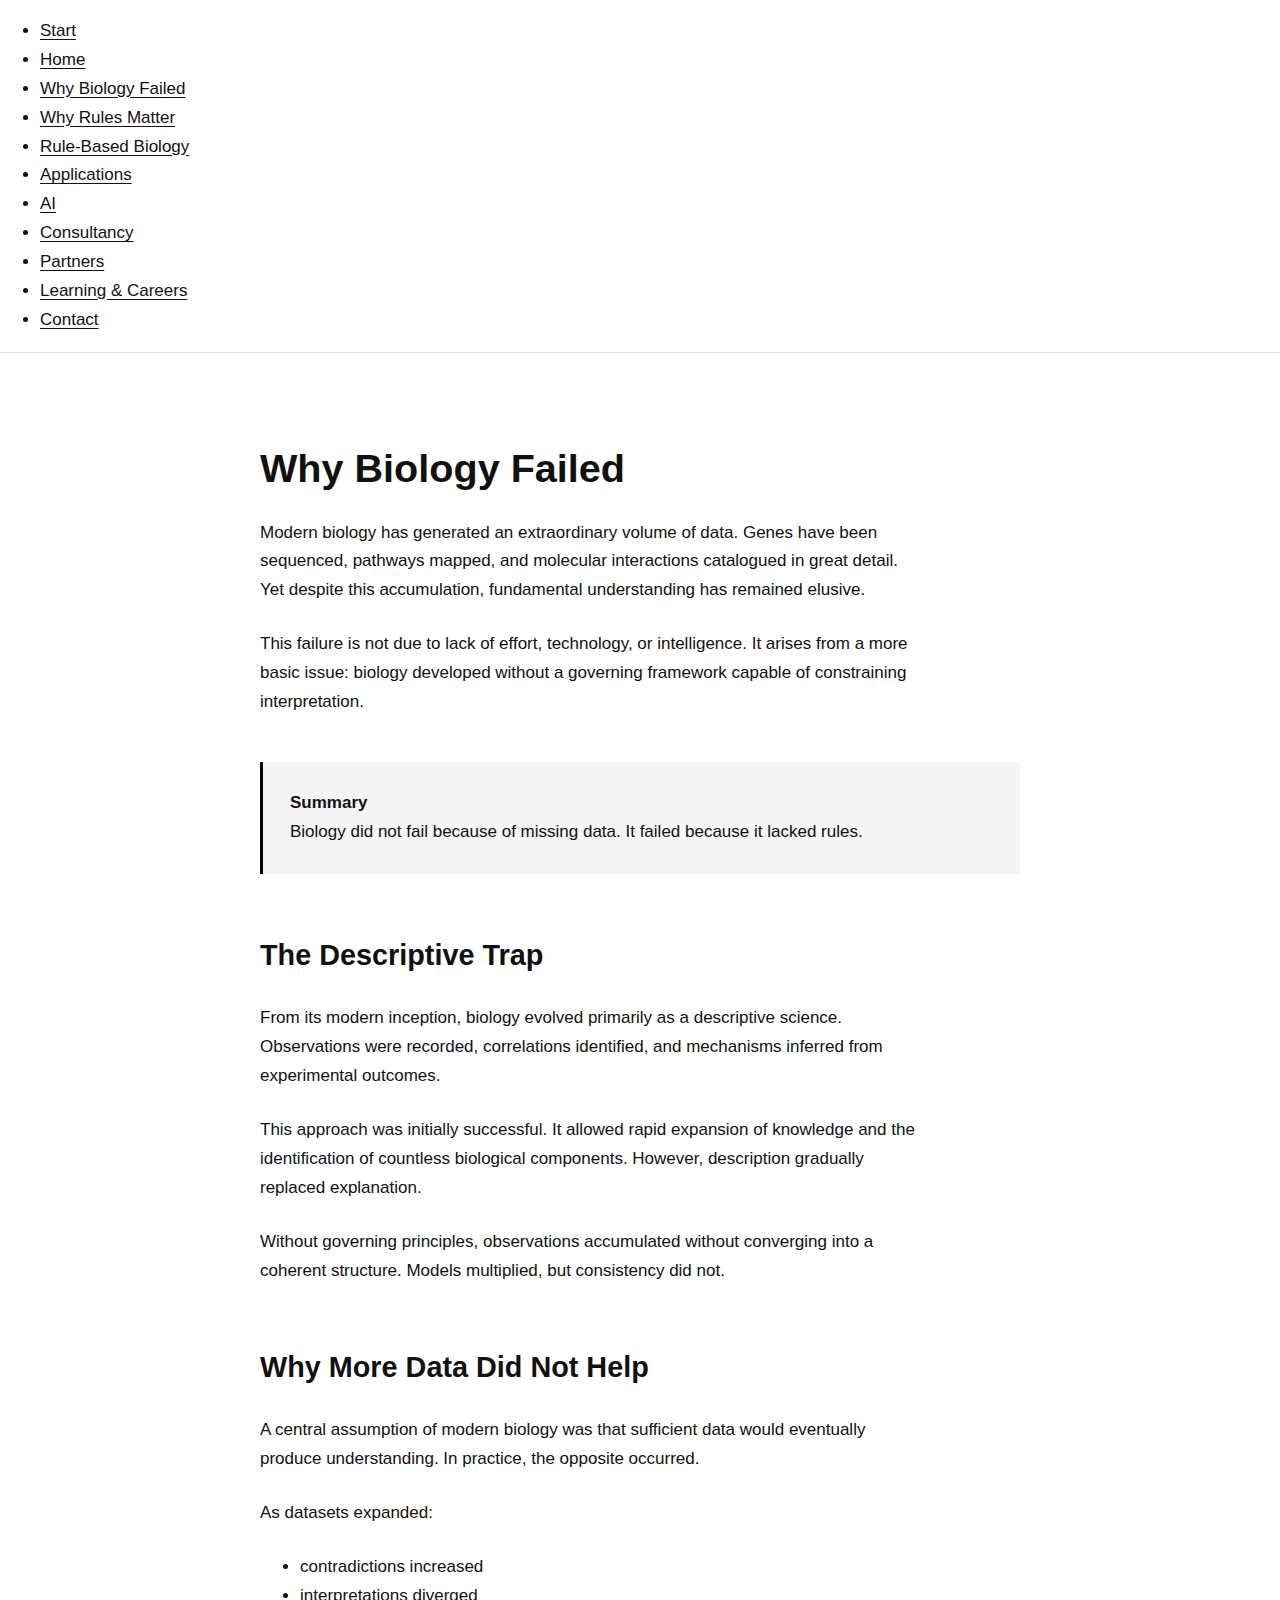
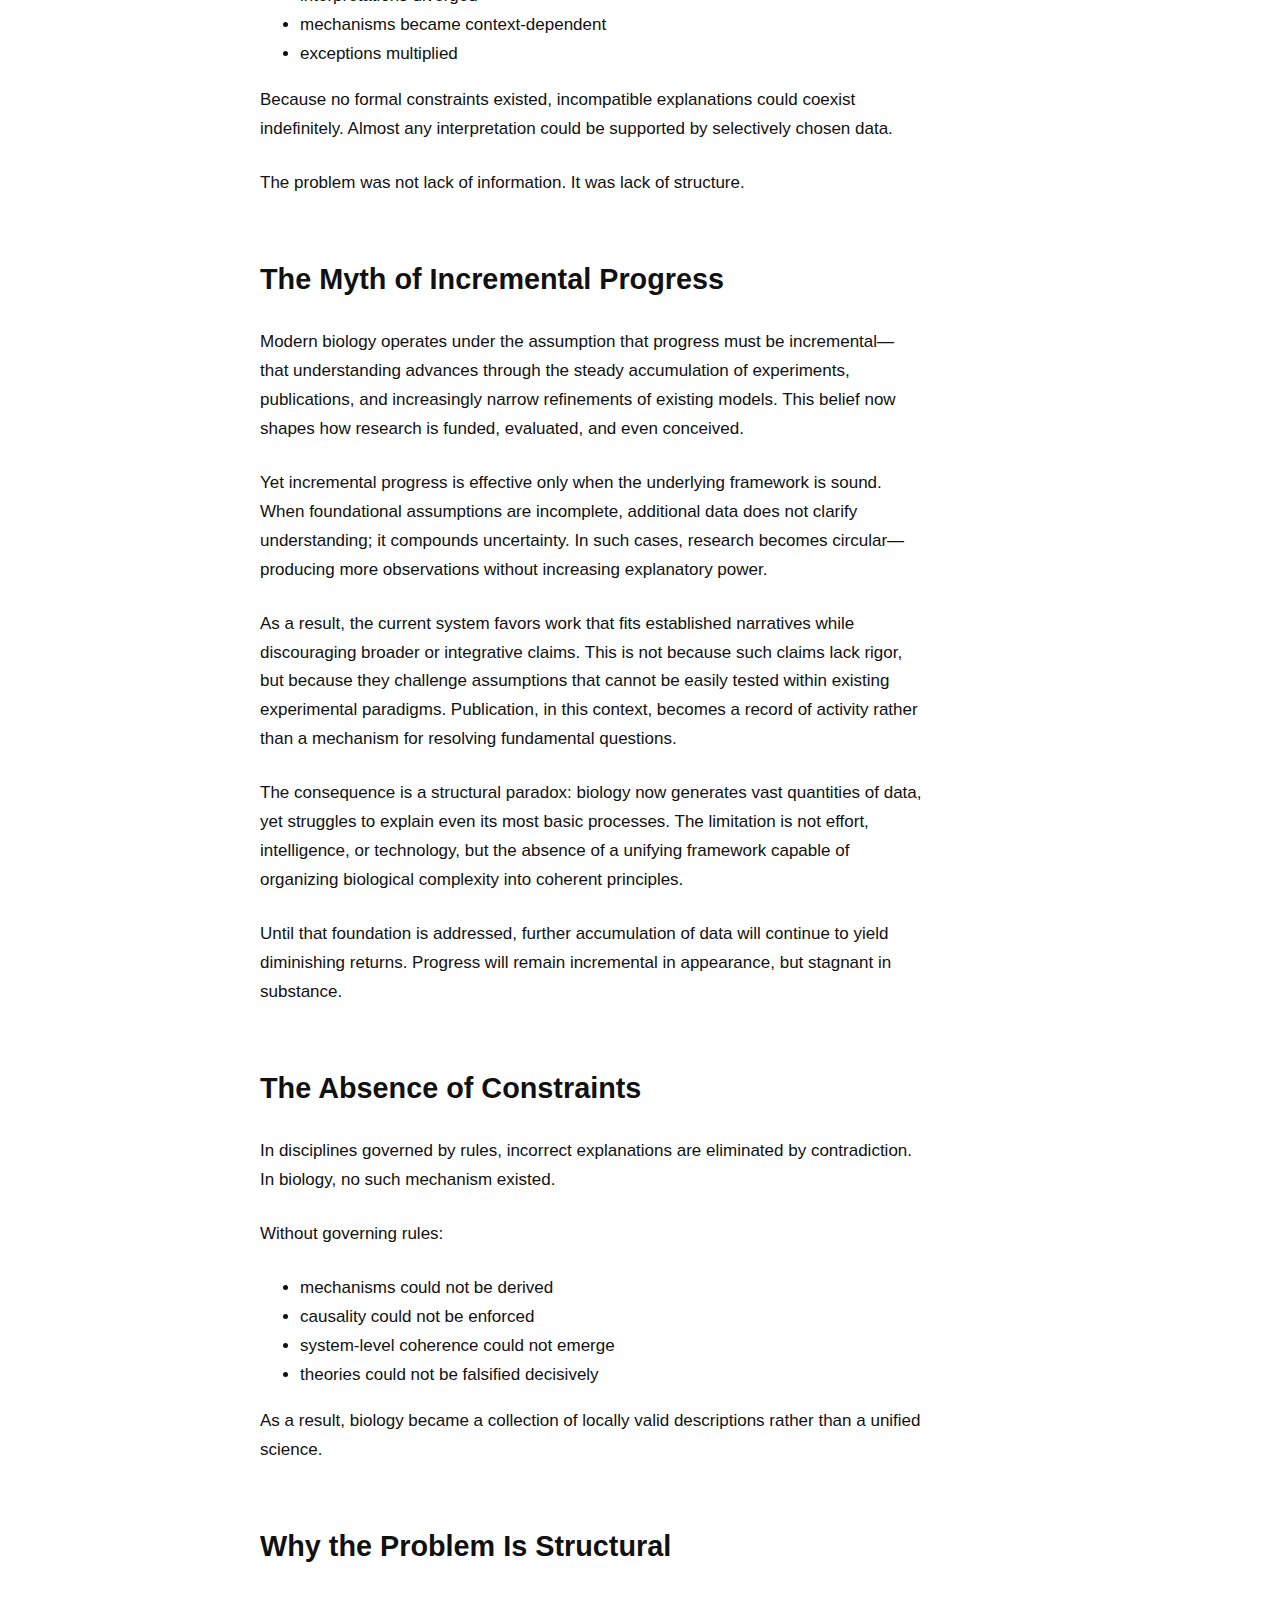
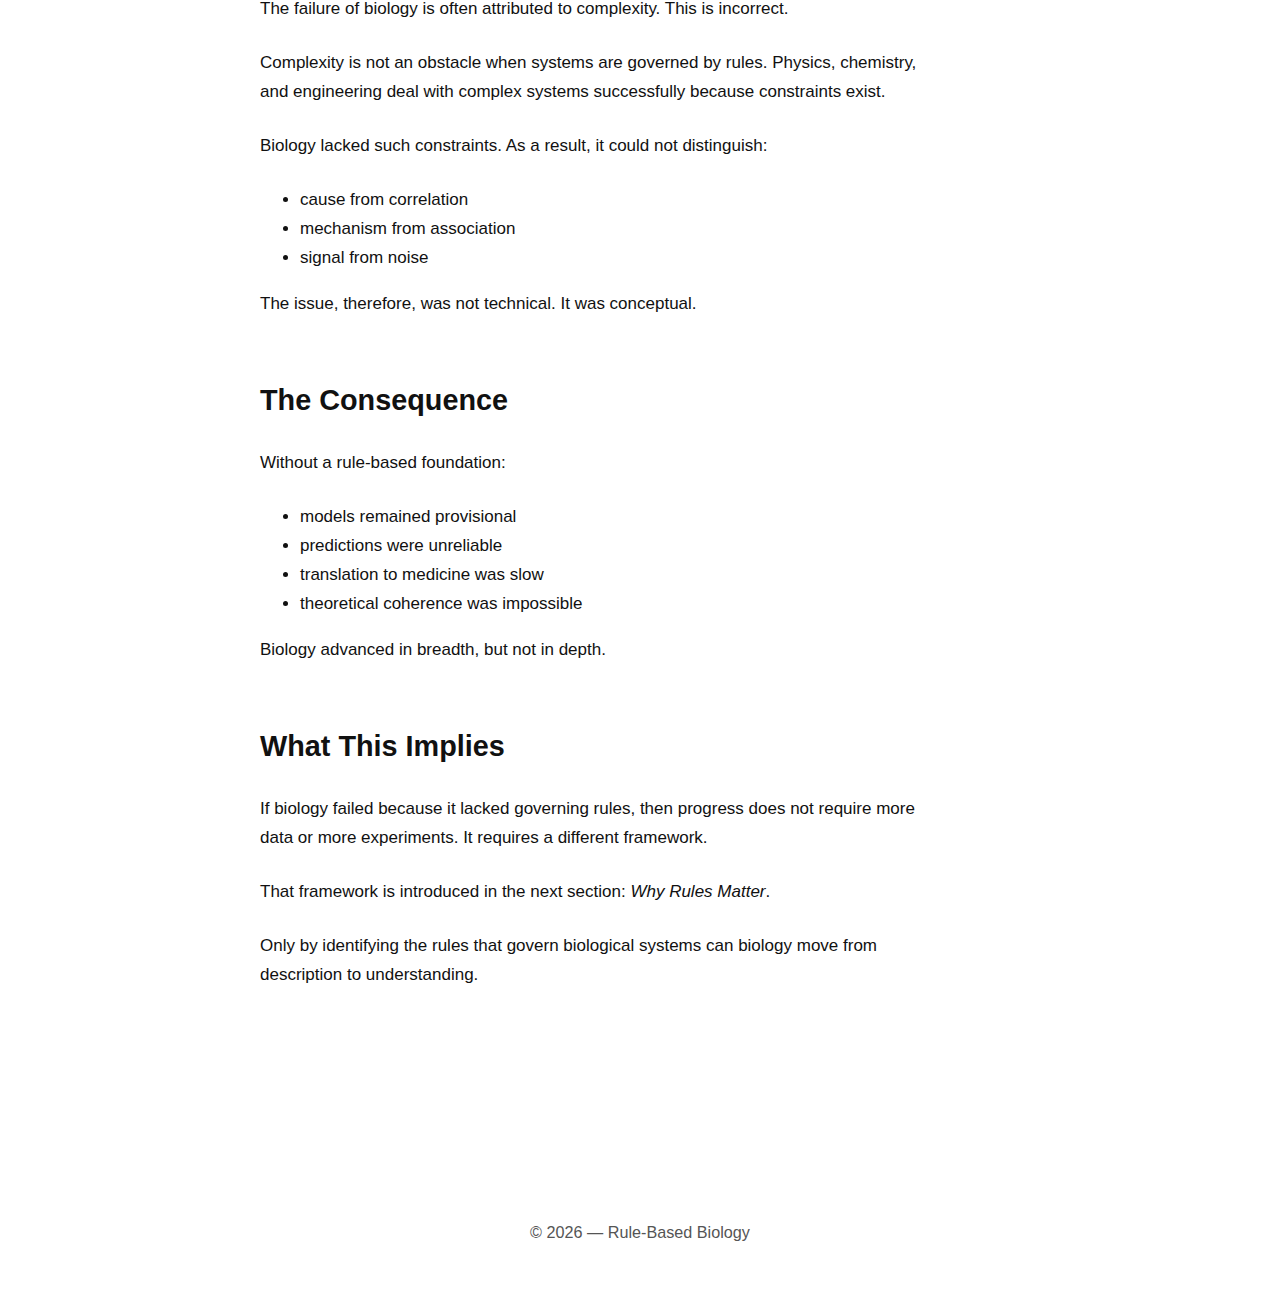
<file: why-biology-failed.html>
<!DOCTYPE html>
<html lang="en">
<head>
    <meta charset="UTF-8">
<meta name="viewport" content="width=device-width, initial-scale=1.0">

<title>Rule-Based Biology</title>

<meta name="description"
      content="A framework for understanding biological systems through fundamental rules governing energy, structure, and function.">

<meta name="robots" content="index, follow">

<link rel="canonical" href="https://rulebasedbiology.org/">
    <meta charset="UTF-8">
    <meta name="viewport" content="width=device-width, initial-scale=1.0">
    <title>Why Biology Failed</title>
    <link rel="stylesheet" href="css/main.css">
</head>
<body>

<nav>
    <ul>
        <li><a href="index.html">Start</a></li>
        <li><a href="home.html">Home</a></li>
        <li><a href="why-biology-failed.html">Why Biology Failed</a></li>
        <li><a href="why-rules-matter.html">Why Rules Matter</a></li>
        <li><a href="rule-based-biology.html">Rule-Based Biology</a></li>
        <li><a href="applications.html">Applications</a></li>
        <li><a href="ai-and-the-future.html">AI</a></li>
        <li><a href="consultancy.html">Consultancy</a></li>
        <li><a href="partners.html">Partners</a></li>
        <li><a href="learning-and-careers.html">Learning & Careers</a></li>
        <li><a href="contact.html">Contact</a></li>
    </ul>
</nav>

<main class="main-content">

<h1>Why Biology Failed</h1>

<p>
Modern biology has generated an extraordinary volume of data. Genes have been sequenced, pathways mapped, and molecular interactions catalogued in great detail. Yet despite this accumulation, fundamental understanding has remained elusive.
</p>

<p>
This failure is not due to lack of effort, technology, or intelligence. It arises from a more basic issue: biology developed without a governing framework capable of constraining interpretation.
</p>

<div class="summary-box">
<strong>Summary</strong><br>
Biology did not fail because of missing data.  
It failed because it lacked rules.
</div>

<h2>The Descriptive Trap</h2>

<p>
From its modern inception, biology evolved primarily as a descriptive science. Observations were recorded, correlations identified, and mechanisms inferred from experimental outcomes.
</p>

<p>
This approach was initially successful. It allowed rapid expansion of knowledge and the identification of countless biological components. However, description gradually replaced explanation.
</p>

<p>
Without governing principles, observations accumulated without converging into a coherent structure. Models multiplied, but consistency did not.
</p>

<h2>Why More Data Did Not Help</h2>

<p>
A central assumption of modern biology was that sufficient data would eventually produce understanding. In practice, the opposite occurred.
</p>

<p>
As datasets expanded:
</p>

<ul>
    <li>contradictions increased</li>
    <li>interpretations diverged</li>
    <li>mechanisms became context-dependent</li>
    <li>exceptions multiplied</li>
</ul>

<p>
Because no formal constraints existed, incompatible explanations could coexist indefinitely. Almost any interpretation could be supported by selectively chosen data.
</p>

<p>
The problem was not lack of information.  
It was lack of structure.
</p>

<section>
  <h2>The Myth of Incremental Progress</h2>

  <p>
    Modern biology operates under the assumption that progress must be incremental—that understanding advances through the steady accumulation of experiments, publications, and increasingly narrow refinements of existing models. This belief now shapes how research is funded, evaluated, and even conceived.
  </p>

  <p>
    Yet incremental progress is effective only when the underlying framework is sound. When foundational assumptions are incomplete, additional data does not clarify understanding; it compounds uncertainty. In such cases, research becomes circular—producing more observations without increasing explanatory power.
  </p>

  <p>
    As a result, the current system favors work that fits established narratives while discouraging broader or integrative claims. This is not because such claims lack rigor, but because they challenge assumptions that cannot be easily tested within existing experimental paradigms. Publication, in this context, becomes a record of activity rather than a mechanism for resolving fundamental questions.
  </p>

  <p>
    The consequence is a structural paradox: biology now generates vast quantities of data, yet struggles to explain even its most basic processes. The limitation is not effort, intelligence, or technology, but the absence of a unifying framework capable of organizing biological complexity into coherent principles.
  </p>

  <p>
    Until that foundation is addressed, further accumulation of data will continue to yield diminishing returns. Progress will remain incremental in appearance, but stagnant in substance.
  </p>
</section>
    
<h2>The Absence of Constraints</h2>

<p>
In disciplines governed by rules, incorrect explanations are eliminated by contradiction. In biology, no such mechanism existed.
</p>

<p>
Without governing rules:
</p>

<ul>
    <li>mechanisms could not be derived</li>
    <li>causality could not be enforced</li>
    <li>system-level coherence could not emerge</li>
    <li>theories could not be falsified decisively</li>
</ul>

<p>
As a result, biology became a collection of locally valid descriptions rather than a unified science.
</p>

<h2>Why the Problem Is Structural</h2>

<p>
The failure of biology is often attributed to complexity. This is incorrect.
</p>

<p>
Complexity is not an obstacle when systems are governed by rules. Physics, chemistry, and engineering deal with complex systems successfully because constraints exist.
</p>

<p>
Biology lacked such constraints. As a result, it could not distinguish:
</p>

<ul>
    <li>cause from correlation</li>
    <li>mechanism from association</li>
    <li>signal from noise</li>
</ul>

<p>
The issue, therefore, was not technical.  
It was conceptual.
</p>

<h2>The Consequence</h2>

<p>
Without a rule-based foundation:
</p>

<ul>
    <li>models remained provisional</li>
    <li>predictions were unreliable</li>
    <li>translation to medicine was slow</li>
    <li>theoretical coherence was impossible</li>
</ul>

<p>
Biology advanced in breadth, but not in depth.
</p>

<h2>What This Implies</h2>

<p>
If biology failed because it lacked governing rules, then progress does not require more data or more experiments. It requires a different framework.
</p>

<p>
That framework is introduced in the next section: <em>Why Rules Matter</em>.
</p>

<p>
Only by identifying the rules that govern biological systems can biology move from description to understanding.
</p>

</main>

<footer>
© 2026 — Rule-Based Biology
</footer>

</body>
</html>
</file>
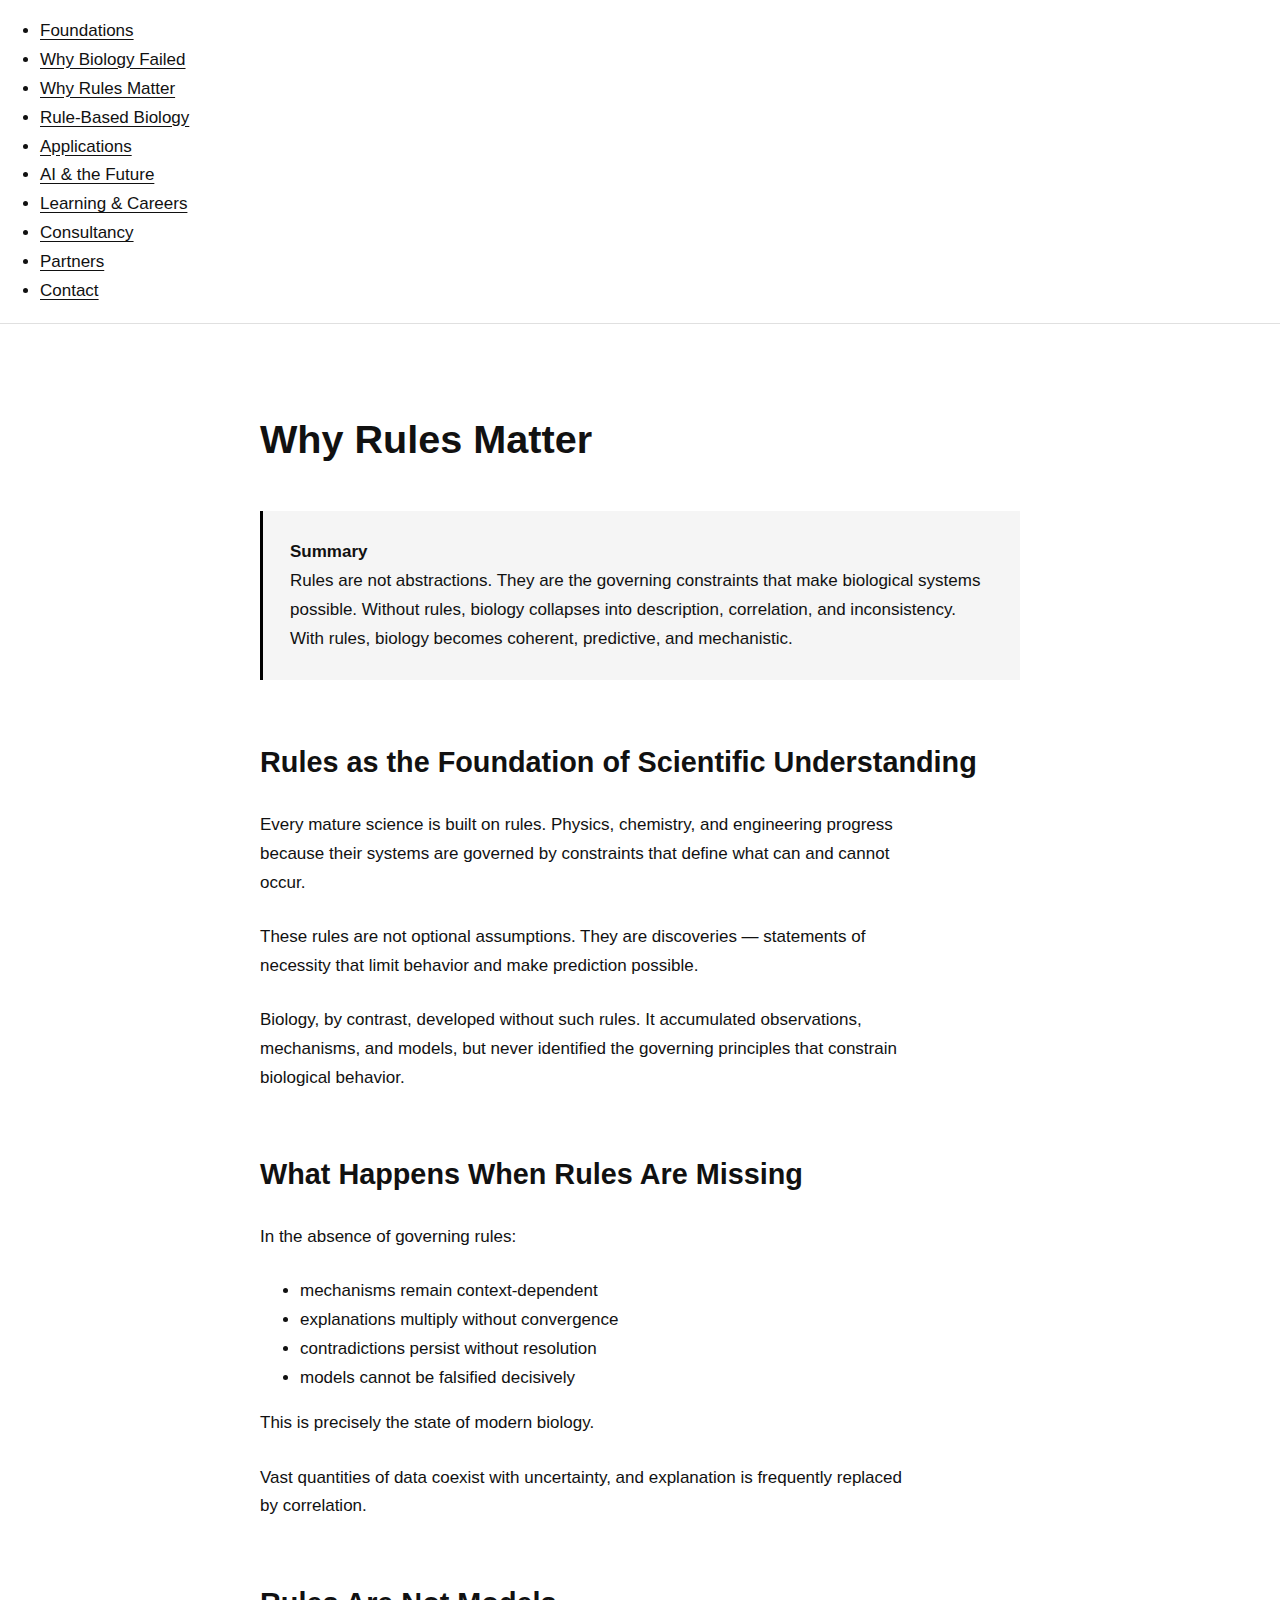
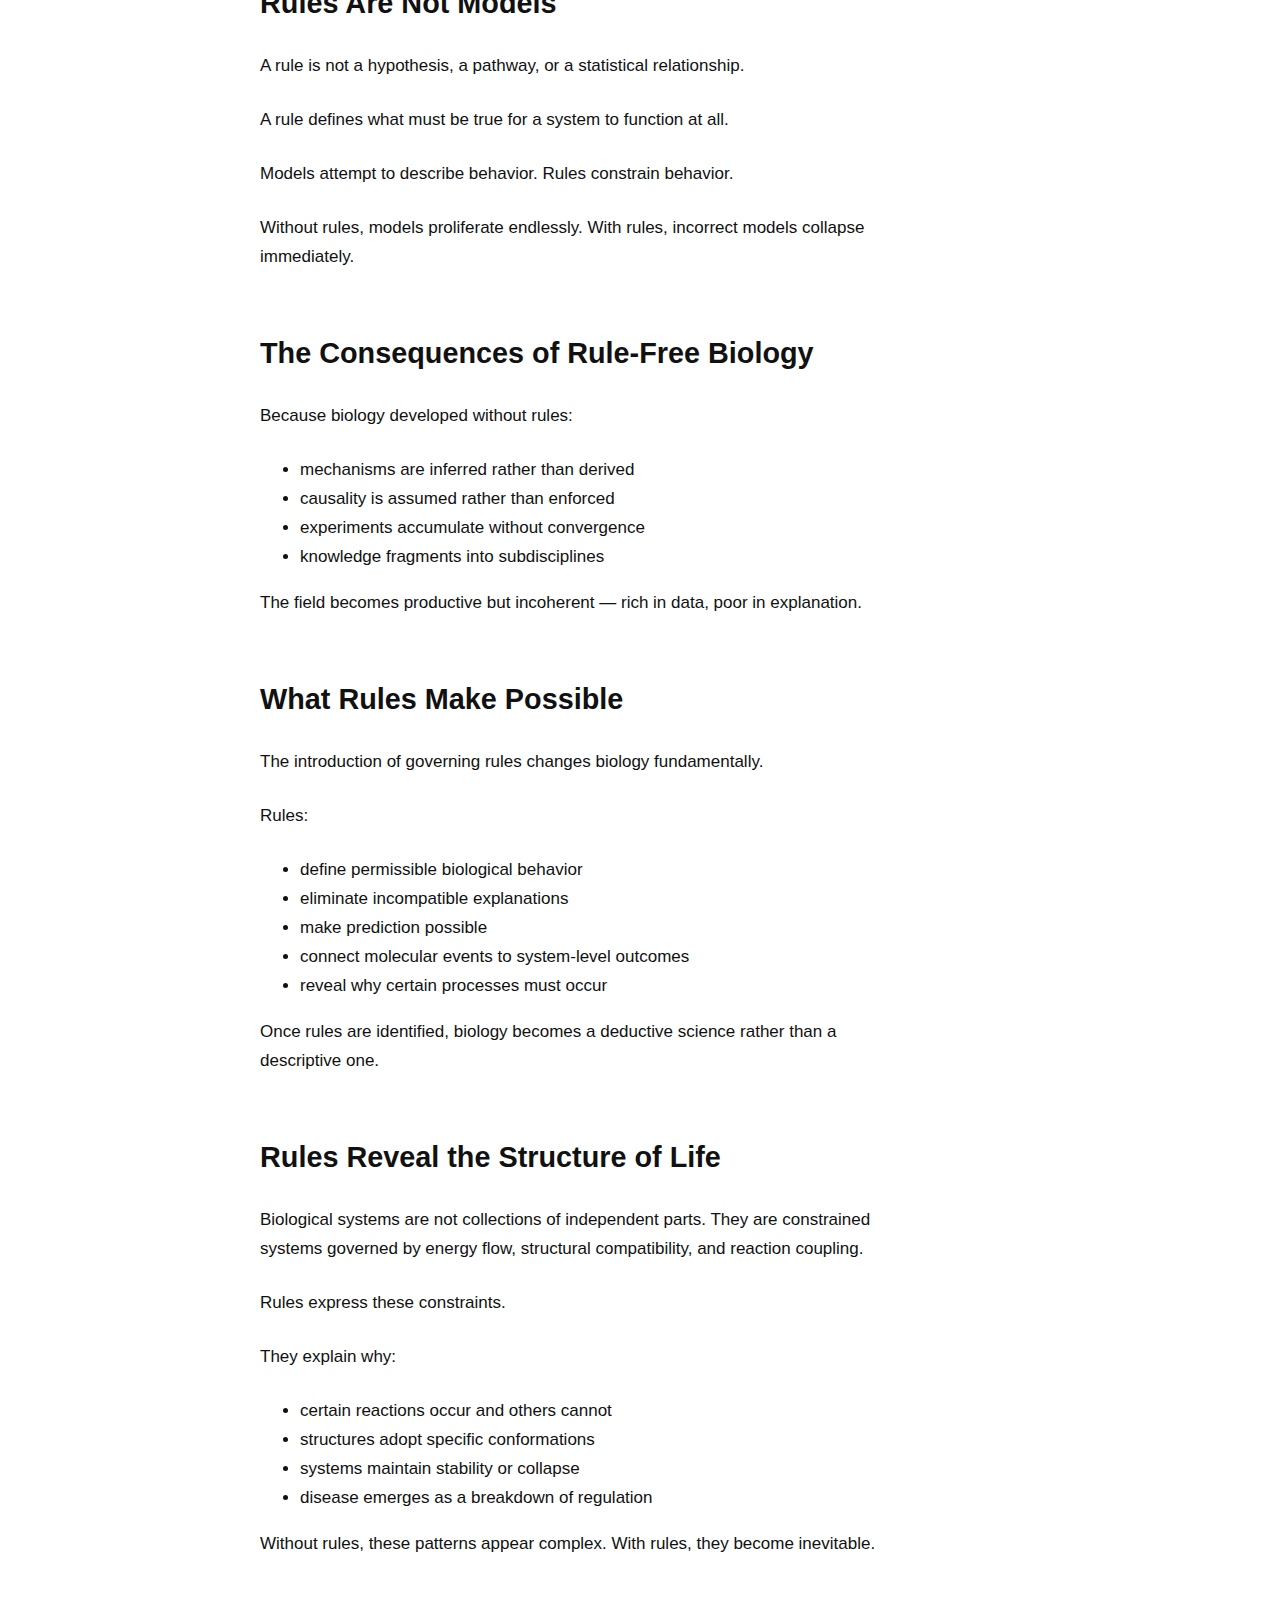
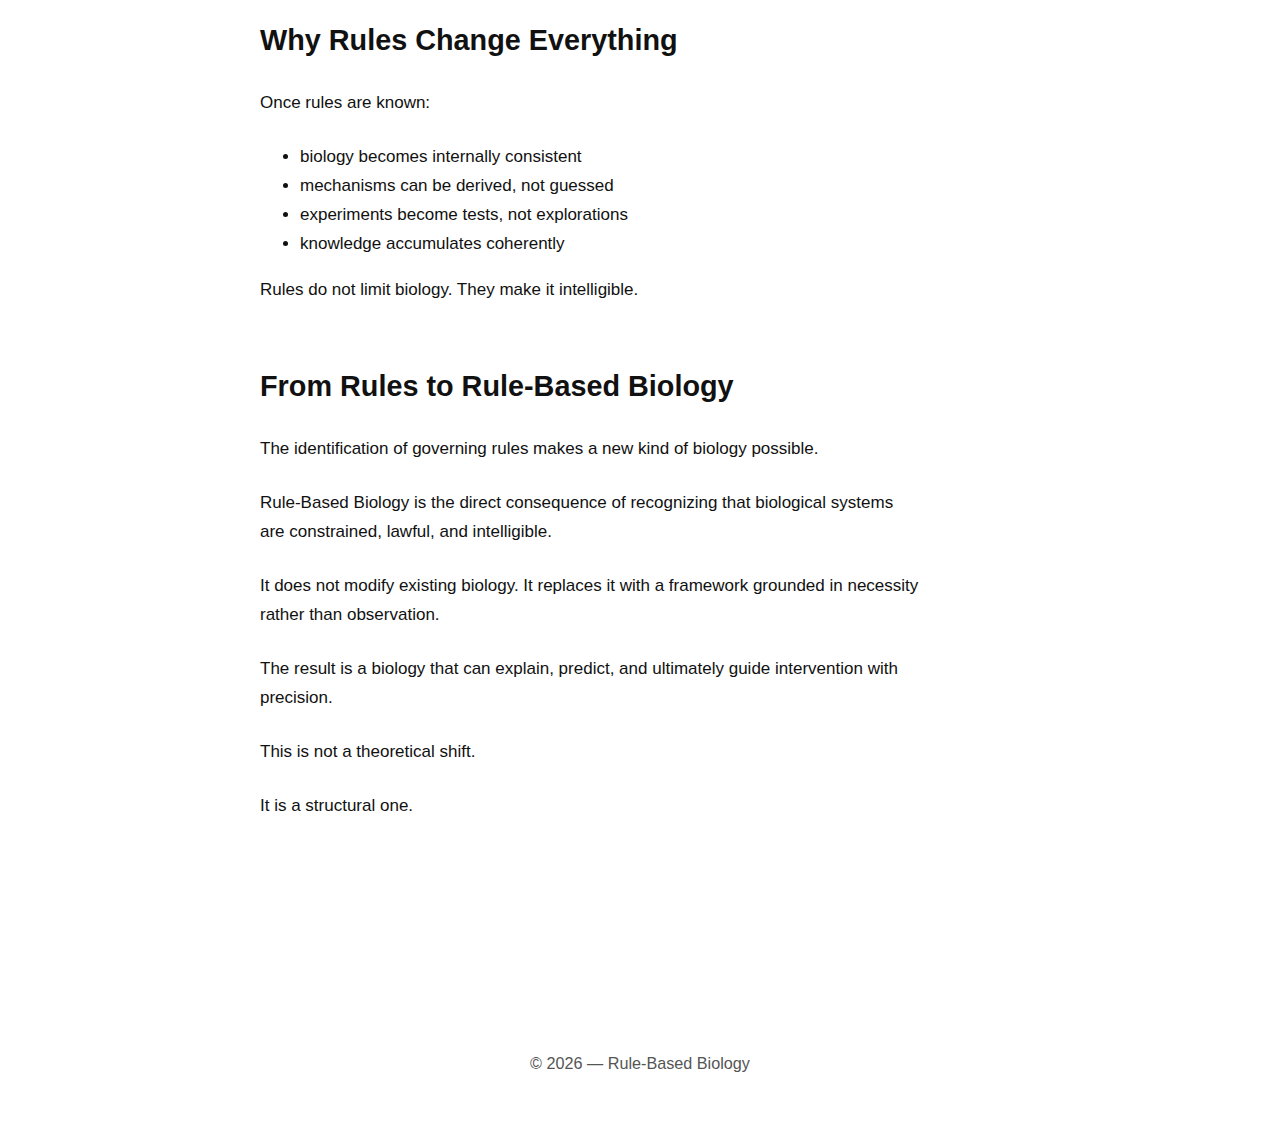
<file: why-rules-matter.html>
<!DOCTYPE html>
<html lang="en">
<head>
    <meta charset="UTF-8">
    <meta name="description"
      content="Why biological systems require governing rules, and how the absence of such rules prevents explanation, prediction, and coherent scientific understanding.">

    <title>Why Rules Matter — The Missing Structure of Biology</title>

    <meta name="description"
          content="Why biology cannot function as a science without governing rules, and how the discovery of those rules transforms biology from description into law-based understanding.">

    <meta name="robots" content="index, follow">

    <link rel="canonical" href="https://rulebasedbiology.org/why-rules-matter.html">
    <link rel="stylesheet" href="css/main.css">
</head>

<body>

<nav>
  <ul>
    <li><a href="index.html">Foundations</a></li>

    <li><a href="why-biology-failed.html">Why Biology Failed</a></li>
    <li><a href="why-rules-matter.html">Why Rules Matter</a></li>
    <li><a href="rule-based-biology.html">Rule-Based Biology</a></li>

    <li><a href="applications.html">Applications</a></li>
    <li><a href="ai-and-the-future.html">AI & the Future</a></li>

    <li><a href="learning-and-careers.html">Learning & Careers</a></li>
    <li><a href="consultancy.html">Consultancy</a></li>
    <li><a href="partners.html">Partners</a></li>

    <li><a href="contact.html">Contact</a></li>
  </ul>
</nav>

<main class="main-content">

<h1>Why Rules Matter</h1>

<div class="summary-box">
<strong>Summary</strong><br>
Rules are not abstractions. They are the governing constraints that make biological systems possible.  
Without rules, biology collapses into description, correlation, and inconsistency.  
With rules, biology becomes coherent, predictive, and mechanistic.
</div>

<h2>Rules as the Foundation of Scientific Understanding</h2>

<p>
Every mature science is built on rules. Physics, chemistry, and engineering progress because their systems are governed by constraints that define what can and cannot occur.
</p>

<p>
These rules are not optional assumptions. They are discoveries — statements of necessity that limit behavior and make prediction possible.
</p>

<p>
Biology, by contrast, developed without such rules. It accumulated observations, mechanisms, and models, but never identified the governing principles that constrain biological behavior.
</p>

<h2>What Happens When Rules Are Missing</h2>

<p>
In the absence of governing rules:
</p>

<ul>
    <li>mechanisms remain context-dependent</li>
    <li>explanations multiply without convergence</li>
    <li>contradictions persist without resolution</li>
    <li>models cannot be falsified decisively</li>
</ul>

<p>
This is precisely the state of modern biology.
</p>

<p>
Vast quantities of data coexist with uncertainty, and explanation is frequently replaced by correlation.
</p>

<h2>Rules Are Not Models</h2>

<p>
A rule is not a hypothesis, a pathway, or a statistical relationship.
</p>

<p>
A rule defines what must be true for a system to function at all.
</p>

<p>
Models attempt to describe behavior.  
Rules constrain behavior.
</p>

<p>
Without rules, models proliferate endlessly. With rules, incorrect models collapse immediately.
</p>

<h2>The Consequences of Rule-Free Biology</h2>

<p>
Because biology developed without rules:
</p>

<ul>
    <li>mechanisms are inferred rather than derived</li>
    <li>causality is assumed rather than enforced</li>
    <li>experiments accumulate without convergence</li>
    <li>knowledge fragments into subdisciplines</li>
</ul>

<p>
The field becomes productive but incoherent — rich in data, poor in explanation.
</p>

<h2>What Rules Make Possible</h2>

<p>
The introduction of governing rules changes biology fundamentally.
</p>

<p>
Rules:
</p>

<ul>
    <li>define permissible biological behavior</li>
    <li>eliminate incompatible explanations</li>
    <li>make prediction possible</li>
    <li>connect molecular events to system-level outcomes</li>
    <li>reveal why certain processes must occur</li>
</ul>

<p>
Once rules are identified, biology becomes a deductive science rather than a descriptive one.
</p>

<h2>Rules Reveal the Structure of Life</h2>

<p>
Biological systems are not collections of independent parts. They are constrained systems governed by energy flow, structural compatibility, and reaction coupling.
</p>

<p>
Rules express these constraints.
</p>

<p>
They explain why:
</p>

<ul>
    <li>certain reactions occur and others cannot</li>
    <li>structures adopt specific conformations</li>
    <li>systems maintain stability or collapse</li>
    <li>disease emerges as a breakdown of regulation</li>
</ul>

<p>
Without rules, these patterns appear complex. With rules, they become inevitable.
</p>

<h2>Why Rules Change Everything</h2>

<p>
Once rules are known:
</p>

<ul>
    <li>biology becomes internally consistent</li>
    <li>mechanisms can be derived, not guessed</li>
    <li>experiments become tests, not explorations</li>
    <li>knowledge accumulates coherently</li>
</ul>

<p>
Rules do not limit biology.  
They make it intelligible.
</p>

<h2>From Rules to Rule-Based Biology</h2>

<p>
The identification of governing rules makes a new kind of biology possible.
</p>

<p>
Rule-Based Biology is the direct consequence of recognizing that biological systems are constrained, lawful, and intelligible.
</p>

<p>
It does not modify existing biology.  
It replaces it with a framework grounded in necessity rather than observation.
</p>

<p>
The result is a biology that can explain, predict, and ultimately guide intervention with precision.
</p>

<p>
This is not a theoretical shift.
</p>

<p>
It is a structural one.
</p>

</main>

<footer>
© 2026 — Rule-Based Biology
</footer>

</body>
</html>
</file>
<file: css/main.css>
@import url('https://fonts.googleapis.com/css2?family=Inter:wght@400;500;600;700&display=swap');

/* ================================
   COLOR VARIABLES
   ================================ */

:root {
  --bg: #ffffff;
  --text: #111111;
  --muted: #555555;
}

@media (prefers-color-scheme: dark) {
  :root {
    --bg: #0e0e0e;
    --text: #eaeaea;
    --muted: #aaaaaa;
  }
}

/* ================================
   GLOBAL
   ================================ */

html {
    font-size: 18px;
}

body {
    font-family: -apple-system, BlinkMacSystemFont, "Segoe UI",
                 Roboto, "Helvetica Neue", Arial, sans-serif;
    font-size: 17px;
    line-height: 1.7;
    color: var(--text);
    background-color: var(--bg);
    margin: 0;
    padding: 0;
}

/* ================================
   LAYOUT
   ================================ */

.main-content {
    max-width: 760px;
    margin: 0 auto;
    padding: 64px 24px 96px;
}

/* ================================
   HEADINGS
   ================================ */

h1 {
    font-size: 2.2rem;
    font-weight: 600;
    line-height: 1.3;
    margin-bottom: 0.6em;
}

h2 {
    font-size: 1.6rem;
    font-weight: 600;
    margin-top: 2em;
}

h3 {
    font-size: 1.2rem;
    font-weight: 600;
    margin-top: 2rem;
    margin-bottom: 0.8rem;
}

/* ================================
   TEXT
   ================================ */

p {
    max-width: 70ch;
    margin-bottom: 1.4rem;
}

strong {
    font-weight: 600;
}

/* ================================
   LINKS
   ================================ */

a {
    color: inherit;
    text-decoration: underline;
    text-underline-offset: 3px;
}

a:hover {
    text-decoration: none;
}

/* ================================
   NAVIGATION
   ================================ */

nav {
    border-bottom: 1px solid #e0e0e0;
    position: relative;
    z-index: 500;
}

/* TOP LEVEL NAV */
.nav-level-1 {
    max-width: 760px;
    margin: 0 auto;
    padding: 16px 24px;
    list-style: none;
    display: flex;
    flex-wrap: wrap;
    gap: 24px;
}

.nav-level-1 > li {
    position: relative;
}

.nav-level-1 > li > a {
    text-decoration: none;
    font-weight: 500;
}

/* DROPDOWN MENU */
.nav-level-2 {
    display: none;
    position: absolute;
    top: 100%;
    left: 0;

    list-style: none;
    margin: 0;
    padding: 12px 16px;

    background: var(--bg);
    border: 1px solid #e0e0e0;

    min-width: 220px;
    z-index: 1000;
}

.nav-level-2 li {
    margin-bottom: 8px;
}

.nav-level-2 li:last-child {
    margin-bottom: 0;
}

.dropdown:hover > .nav-level-2 {
    display: block;
}

/* Mark dropdown parents */

.dropdown > .dropdown-toggle::after {
    content: " ▾";
    font-size: 0.75em;
    color: var(--muted);
}

/* ================================
   MOBILE NAVIGATION
   ================================ */

@media (max-width: 768px) {

    .nav-level-1 {
        flex-direction: column;
        gap: 12px;
    }

    .nav-level-2 {
        position: static;
        border: none;
        padding-left: 16px;
        display: none;   /* hidden by default */
    }

    .dropdown.open > .nav-level-2 {
        display: block;
    }

    .nav-level-1 > li {
        margin-bottom: 8px;
    }
}

/* ================================
   SUMMARY BOX
   ================================ */

.summary-box {
    background-color: #f5f5f5;
    padding: 1.5rem;
    margin: 2.5rem 0;
    border-left: 3px solid #000;
}

/* ================================
   HOMEPAGE CLOSING FILTER
   ================================ */

.closing-filter {
    margin-top: 4rem;
    padding-top: 2rem;
}

.closing-filter .quiet-note {
    font-size: 0.85rem;
    color: var(--muted);
}

.closing-filter .action-links {
    margin-top: 1.2rem;
    text-align: center;
    font-size: 0.95rem;
}

/* ================================
   FOOTER
   ================================ */

footer {
    text-align: center;
    font-size: 0.9rem;
    color: var(--muted);
    margin-top: 6rem;
    padding-bottom: 3rem;
}

.footer-qualifier {
    font-size: 0.75rem;
    margin-top: 0.5rem;
}

/* ================================
   FORMS
   ================================ */

.quiet-note {
    font-size: 0.85rem;
    color: var(--muted);
}

input[type="email"] {
    font-size: 1rem;
    padding: 0.4rem;
}

button {
    font-size: 0.95rem;
    padding: 0.5rem 1rem;
}

input[type="radio"],
input[type="checkbox"] {
    margin-right: 0.4rem;
}

/* ================================
   MOBILE CONTENT
   ================================ */

@media (max-width: 768px) {

    html {
        font-size: 17px;
    }

    .main-content {
        padding: 48px 20px 72px;
    }

    h1 {
        font-size: 1.9rem;
    }

    h2 {
        font-size: 1.45rem;
    }

    p {
        margin-bottom: 1.5rem;
    }
}
</file>
